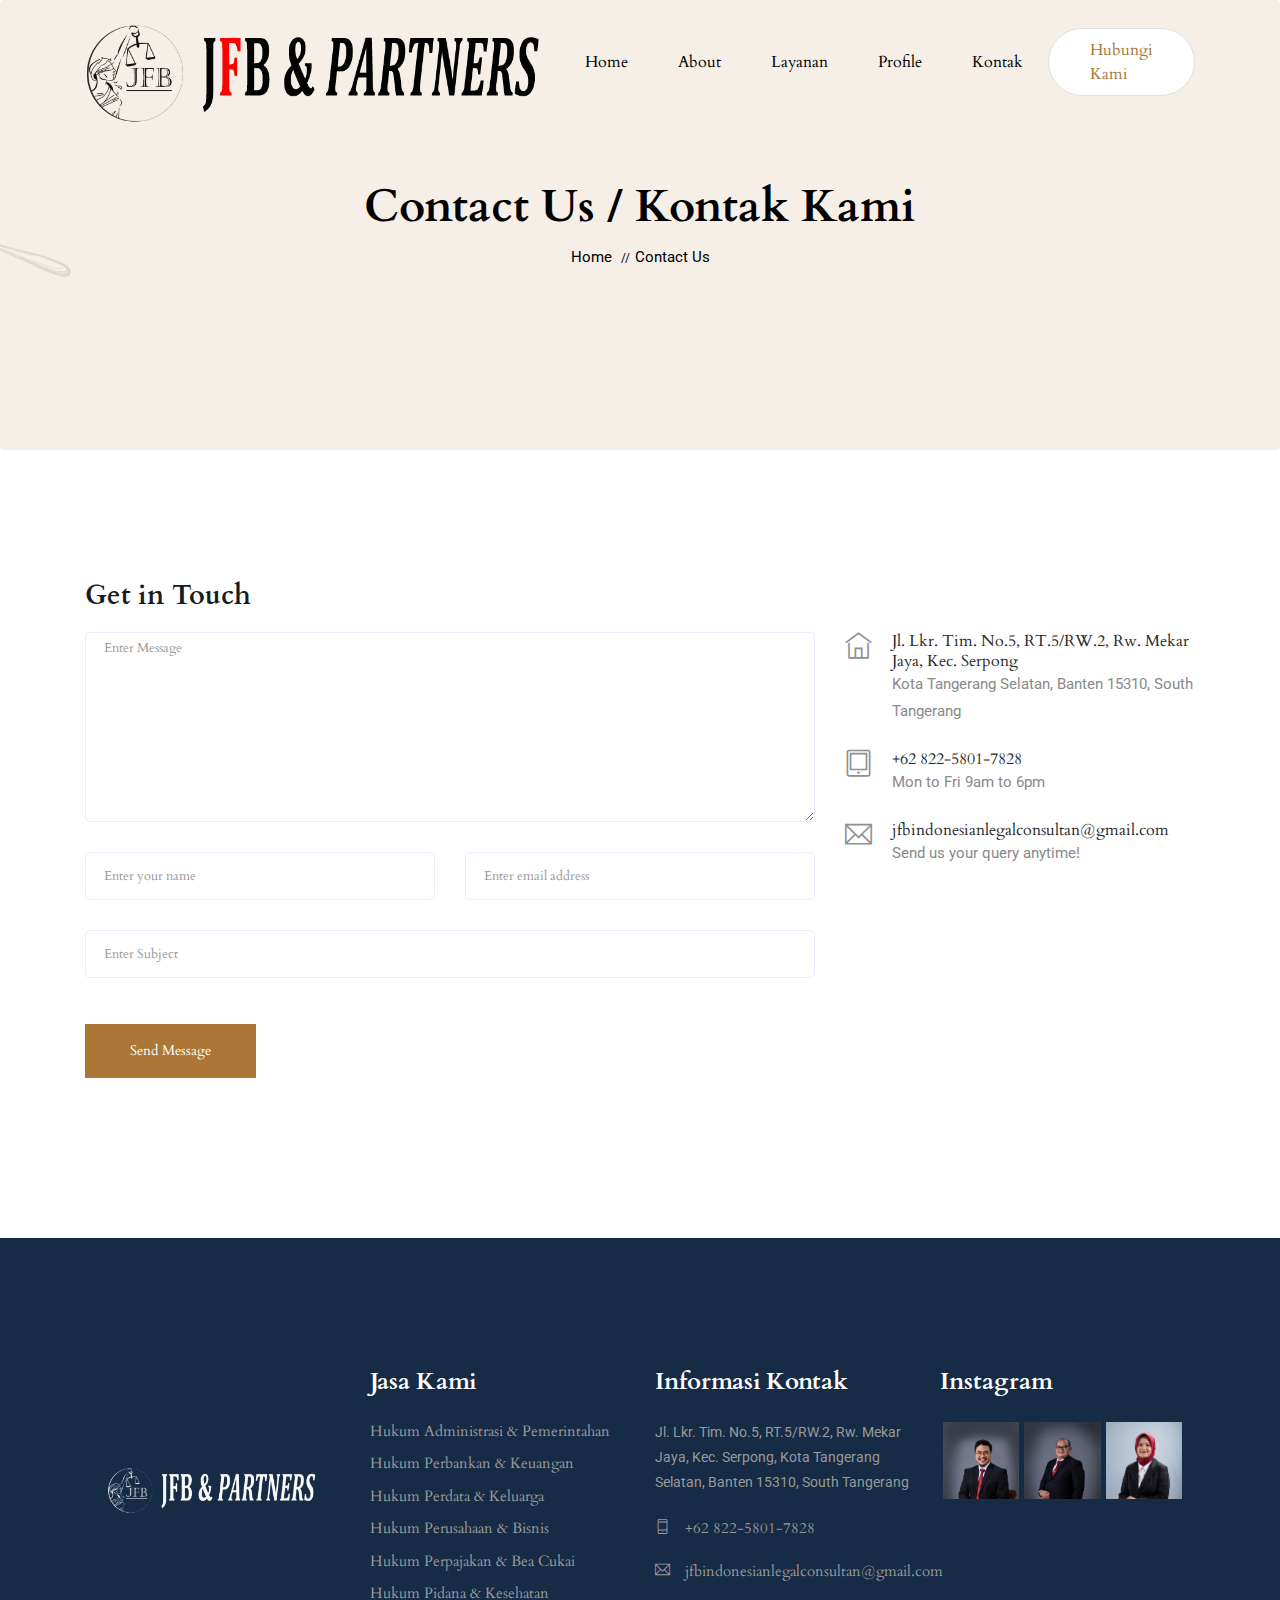
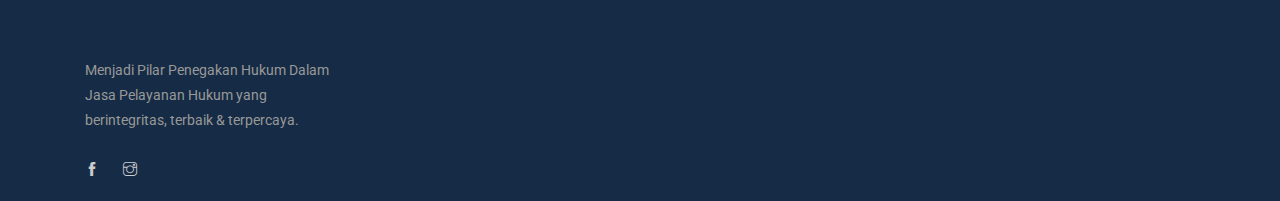
<file: contact.html>
<!doctype html>
<html lang="en">

<head>
  <!-- Required meta tags -->
  <meta charset="utf-8">
  <meta name="viewport" content="width=device-width, initial-scale=1, shrink-to-fit=no">
  <title>Kontak | JFB Partners</title>
  <link rel="icon" href="img/favicon.png">
  <!-- Bootstrap CSS -->
  <link rel="stylesheet" href="css/bootstrap.min.css">
  <!-- animate CSS -->
  <link rel="stylesheet" href="css/animate.css">
  <!-- owl carousel CSS -->
  <link rel="stylesheet" href="css/owl.carousel.min.css">
  <!-- themify CSS -->
  <link rel="stylesheet" href="css/themify-icons.css">
  <!-- flaticon CSS -->
  <link rel="stylesheet" href="css/flaticon.css">
  <!-- font awesome CSS -->
  <link rel="stylesheet" href="css/magnific-popup.css">
  <!-- swiper CSS -->
  <link rel="stylesheet" href="css/slick.css">
  <link rel="stylesheet" href="css/gijgo.min.css">
  <link rel="stylesheet" href="css/nice-select.css">
  <link rel="stylesheet" href="css/all.css">
  <!-- style CSS -->
  <link rel="stylesheet" href="css/style.css">
</head>

<body>
  <!--::header part start::-->
  <header class="main_menu home_menu">
    <div class="container">
        <div class="row align-items-center">
            <div class="col-lg-12">
                <nav class="navbar navbar-expand-lg navbar-light">
                    <a class="navbar-brand" href="index.html"> <img src="img/logo.png" alt="logo"> </a>
                    <button class="navbar-toggler" type="button" data-toggle="collapse"
                        data-target="#navbarSupportedContent" aria-controls="navbarSupportedContent"
                        aria-expanded="false" aria-label="Toggle navigation">
                        <span class="menu_icon"></span>
                    </button>

                    <div class="collapse navbar-collapse main-menu-item" id="navbarSupportedContent">
                        <ul class="navbar-nav">
                            <li class="nav-item">
                                <a class="nav-link" href="index.html">Home</a>
                            </li>
                            <li class="nav-item">
                                <a class="nav-link" href="about.html">About</a>
                            </li>
                            <li class="nav-item">
                                <a class="nav-link" href="service.html">Layanan</a>
                            </li>
                            <li class="nav-item">
                                <a class="nav-link" href="attorneys.html">Profile</a>
                            </li>
                            <li class="nav-item">
                                <a class="nav-link" href="contact.html">Kontak</a>
                            </li>
                        </ul>
                    </div>
                    <a href="https://wa.me/082258017828" class="d-none d-sm-block menu_btn">Hubungi Kami</a>
                </nav>
            </div>
        </div>
    </div>
</header>
  <!-- Header part end-->


  <!-- breadcrumb start-->
  <section class="breadcrumb breadcrumb_bg">
    <div class="container">
      <div class="row">
        <div class="col-lg-12">
          <div class="breadcrumb_iner text-center">
            <div class="breadcrumb_iner_item">
              <h2>Contact Us / Kontak Kami</h2>
              <p>home <span>//</span>Contact Us</p>
            </div>
          </div>
        </div>
      </div>
    </div>
  </section>
  <!-- breadcrumb start-->

  <!-- ================ contact section start ================= -->
  <section class="contact-section section_padding">
    <div class="container">
      <!-- <div class="d-none d-sm-block mb-5 pb-4">
        <div id="map" style="height: 480px;"></div>
        <script>
          function initMap() {
            var uluru = {
              lat: -25.363,
              lng: 131.044
            };
            var grayStyles = [{
                featureType: "all",
                stylers: [{
                    saturation: -90
                  },
                  {
                    lightness: 50
                  }
                ]
              },
              {
                elementType: 'labels.text.fill',
                stylers: [{
                  color: '#ccdee9'
                }]
              }
            ];
            var map = new google.maps.Map(document.getElementById('map'), {
              center: {
                lat: -31.197,
                lng: 150.744
              },
              zoom: 9,
              styles: grayStyles,
              scrollwheel: false
            });
          }
        </script>
        <script
          src="https://maps.googleapis.com/maps/api/js?key=AIzaSyDpfS1oRGreGSBU5HHjMmQ3o5NLw7VdJ6I&callback=initMap">
        </script>

      </div> -->


      <div class="row">
        <div class="col-12">
          <h2 class="contact-title">Get in Touch</h2>
        </div>
        <div class="col-lg-8">
          <form class="form-contact contact_form" action="contact_process.php" method="post" id="contactForm"
            novalidate="novalidate">
            <div class="row">
              <div class="col-12">
                <div class="form-group">

                  <textarea class="form-control w-100" name="message" id="message" cols="30" rows="9"
                    onfocus="this.placeholder = ''" onblur="this.placeholder = 'Enter Message'"
                    placeholder='Enter Message'></textarea>
                </div>
              </div>
              <div class="col-sm-6">
                <div class="form-group">
                  <input class="form-control" name="name" id="name" type="text" onfocus="this.placeholder = ''"
                    onblur="this.placeholder = 'Enter your name'" placeholder='Enter your name'>
                </div>
              </div>
              <div class="col-sm-6">
                <div class="form-group">
                  <input class="form-control" name="email" id="email" type="email" onfocus="this.placeholder = ''"
                    onblur="this.placeholder = 'Enter email address'" placeholder='Enter email address'>
                </div>
              </div>
              <div class="col-12">
                <div class="form-group">
                  <input class="form-control" name="subject" id="subject" type="text" onfocus="this.placeholder = ''"
                    onblur="this.placeholder = 'Enter Subject'" placeholder='Enter Subject'>
                </div>
              </div>
            </div>
            <div class="form-group mt-3">
              <button type="submit" class="button button-contactForm btn_4">Send Message</button>
            </div>
          </form>
        </div>
        <div class="col-lg-4">
          <div class="media contact-info">
            <span class="contact-info__icon"><i class="ti-home"></i></span>
            <div class="media-body">
              <h3>Jl. Lkr. Tim. No.5, RT.5/RW.2, Rw. Mekar Jaya, Kec. Serpong</h3>
              <p>Kota Tangerang Selatan, Banten 15310, South Tangerang</p>
            </div>
          </div>
          <div class="media contact-info">
            <span class="contact-info__icon"><i class="ti-tablet"></i></span>
            <div class="media-body">
              <h3>+62 822-5801-7828</h3>
              <p>Mon to Fri 9am to 6pm</p>
            </div>
          </div>
          <div class="media contact-info">
            <span class="contact-info__icon"><i class="ti-email"></i></span>
            <div class="media-body">
              <h3>jfbindonesianlegalconsultan@gmail.com</h3>
              <p>Send us your query anytime!</p>
            </div>
          </div>
        </div>
      </div>
    </div>
  </section>
  <!-- ================ contact section end ================= -->
    
 <!-- footer part start-->
 <footer class="footer-area">
  <div class="container">
      <div class="row justify-content-between">
          <div class="col-sm-6 col-xl-3">
              <div class="single-footer-widget footer_1">
                  <a href="index.html"> <img src="img/footer-logo.png" alt=""> </a>
                  <p>Menjadi Pilar Penegakan Hukum Dalam Jasa Pelayanan Hukum
                      yang berintegritas, terbaik & terpercaya. </p>
                  <div class="social_icon">
                      <a href="https://www.facebook.com/profile.php?id=61557445001804"> <i class="ti-facebook"></i> </a>
                      <a href="https://www.instagram.com/jfb_legalconsultant"> <i class="ti-instagram"></i> </a>
                  </div>
              </div>
          </div>
          <div class="col-sm-6 col-xl-3">
              <div class="single-footer-widget">
                  <h4>Jasa Kami</h4>
                  <ul>
                      <li><a href="#">Hukum Administrasi & Pemerintahan</a></li>
                      <li><a href="#">Hukum Perbankan & Keuangan</a></li>
                      <li><a href="#">Hukum Perdata & Keluarga</a></li>
                      <li><a href="#">Hukum Perusahaan & Bisnis</a></li>
                      <li><a href="#">Hukum Perpajakan & Bea Cukai</a></li>
                      <li><a href="#">Hukum Pidana & Kesehatan</a></li>
                  </ul>

              </div>
          </div>
          <div class="col-sm-6 col-xl-3">
              <div class="single-footer-widget footer_icon">
                  <h4>Informasi Kontak</h4>
                  <p>Jl. Lkr. Tim. No.5, RT.5/RW.2, Rw. Mekar Jaya, Kec. Serpong, Kota Tangerang Selatan, Banten 15310, South Tangerang</p>
                  <ul>
                      <li><a href="https://wa.me/082258017828"><i class="ti-mobile"></i>+62 822-5801-7828</a></li>
                      <li><a href="#"><i class="ti-email"></i>jfbindonesianlegalconsultan@gmail.com</a></li>
                      <!-- <li><a href="#"><i class="ti-world"></i> ariclawyerfirm.com</a></li> -->
                  </ul>
              </div>
          </div>
          <div class="col-sm-6 col-xl-3">
              <div class="single-footer-widget footer_3">
                  <h4>Instagram</h4>
                  <div class="footer_img">
                      <div class="single_footer_img">
                          <img src="img/footer_img/footer_img_1.png" alt="">
                          <a href="#"><i class="ti-instagram"></i></a>
                      </div>
                      <div class="single_footer_img">
                          <img src="img/footer_img/footer_img_2.png" alt="">
                          <a href="#"><i class="ti-instagram"></i></a>
                      </div>
                      <div class="single_footer_img">
                          <img src="img/footer_img/footer_img_3.png" alt="">
                          <a href="#"><i class="ti-instagram"></i></a>
                      </div>
                      <!-- <div class="single_footer_img">
                          <img src="img/footer_img/footer_img_4.png" alt="">
                          <a href="#"><i class="ti-instagram"></i></a>
                      </div>
                      <div class="single_footer_img">
                          <img src="img/footer_img/footer_img_5.png" alt="">
                          <a href="#"><i class="ti-instagram"></i></a>
                      </div>
                      <div class="single_footer_img">
                          <img src="img/footer_img/footer_img_6.png" alt="">
                          <a href="#"><i class="ti-instagram"></i></a>
                      </div> -->
                  </div>
              </div>
          </div>
      </div>

  </div>
  <!-- <div class="container-fluid">
      <div class="row">
          <div class="col-lg-12">
              <div class="copyright_part_text text-center">
                  <div class="container">
                      <div class="row">
                          <div class="col-lg-8 col-md-12">
                              <p class="text-center text-md-end text-xl-start"> 
          All Rights Reserved
        </p>
                          </div>
                          <div class="col-lg-4 col-md-12">
                              <div class="footer_menu">
                                  <ul>
                                      <li><a href="#">Home</a></li>
                                      <li><a href="#">Services</a></li>
                                      <li><a href="#">Careers</a></li>
                                      <li><a href="#">Faq</a></li>
                                  </ul>
                              </div>
                          </div>
                      </div>
                  </div>
              </div>
          </div>
      </div>
  </div> -->
</footer>
<!-- footer part end-->

<!-- jquery plugins here-->
<script src="js/jquery-1.12.1.min.js"></script>
<!-- popper js -->
<script src="js/popper.min.js"></script>
<!-- bootstrap js -->
<script src="js/bootstrap.min.js"></script>
<!-- easing js -->
<script src="js/jquery.magnific-popup.js"></script>
<!-- swiper js -->
<script src="js/swiper.min.js"></script>
<!-- swiper js -->
<script src="js/masonry.pkgd.js"></script>
<!-- particles js -->
<script src="js/owl.carousel.min.js"></script>
<!-- swiper js -->
<script src="js/slick.min.js"></script>
<script src="js/gijgo.min.js"></script>
<script src="js/jquery.nice-select.min.js"></script>
<!-- custom js -->
<script src="js/custom.js"></script>

<!--Start of Tawk.to Script-->
<script type="text/javascript">
  var Tawk_API=Tawk_API||{}, Tawk_LoadStart=new Date();
  (function(){
  var s1=document.createElement("script"),s0=document.getElementsByTagName("script")[0];
  s1.async=true;
  s1.src='https://embed.tawk.to/66f27182e5982d6c7bb370de/1i8hgmrbj';
  s1.charset='UTF-8';
  s1.setAttribute('crossorigin','*');
  s0.parentNode.insertBefore(s1,s0);
  })();
  </script>
  <!--End of Tawk.to Script-->
</body>

</html>
</file>
<file: css/themify-icons.css>
@font-face {
	font-family: 'themify';
	src:url('../fonts/themify.eot?-fvbane');
	src:url('../fonts/themify.eot?#iefix-fvbane') format('embedded-opentype'),
		url('../fonts/themify.woff?-fvbane') format('woff'),
		url('../fonts/themify.ttf?-fvbane') format('truetype'),
		url('../fonts/themify.svg?-fvbane#themify') format('svg');
	font-weight: normal;
	font-style: normal;
}

[class^="ti-"], [class*=" ti-"] {
	font-family: 'themify';
	speak: none;
	font-style: normal;
	font-weight: normal;
	font-variant: normal;
	text-transform: none;
	line-height: 1;

	/* Better Font Rendering =========== */
	-webkit-font-smoothing: antialiased;
	-moz-osx-font-smoothing: grayscale;
}

.ti-wand:before {
	content: "\e600";
}
.ti-volume:before {
	content: "\e601";
}
.ti-user:before {
	content: "\e602";
}
.ti-unlock:before {
	content: "\e603";
}
.ti-unlink:before {
	content: "\e604";
}
.ti-trash:before {
	content: "\e605";
}
.ti-thought:before {
	content: "\e606";
}
.ti-target:before {
	content: "\e607";
}
.ti-tag:before {
	content: "\e608";
}
.ti-tablet:before {
	content: "\e609";
}
.ti-star:before {
	content: "\e60a";
}
.ti-spray:before {
	content: "\e60b";
}
.ti-signal:before {
	content: "\e60c";
}
.ti-shopping-cart:before {
	content: "\e60d";
}
.ti-shopping-cart-full:before {
	content: "\e60e";
}
.ti-settings:before {
	content: "\e60f";
}
.ti-search:before {
	content: "\e610";
}
.ti-zoom-in:before {
	content: "\e611";
}
.ti-zoom-out:before {
	content: "\e612";
}
.ti-cut:before {
	content: "\e613";
}
.ti-ruler:before {
	content: "\e614";
}
.ti-ruler-pencil:before {
	content: "\e615";
}
.ti-ruler-alt:before {
	content: "\e616";
}
.ti-bookmark:before {
	content: "\e617";
}
.ti-bookmark-alt:before {
	content: "\e618";
}
.ti-reload:before {
	content: "\e619";
}
.ti-plus:before {
	content: "\e61a";
}
.ti-pin:before {
	content: "\e61b";
}
.ti-pencil:before {
	content: "\e61c";
}
.ti-pencil-alt:before {
	content: "\e61d";
}
.ti-paint-roller:before {
	content: "\e61e";
}
.ti-paint-bucket:before {
	content: "\e61f";
}
.ti-na:before {
	content: "\e620";
}
.ti-mobile:before {
	content: "\e621";
}
.ti-minus:before {
	content: "\e622";
}
.ti-medall:before {
	content: "\e623";
}
.ti-medall-alt:before {
	content: "\e624";
}
.ti-marker:before {
	content: "\e625";
}
.ti-marker-alt:before {
	content: "\e626";
}
.ti-arrow-up:before {
	content: "\e627";
}
.ti-arrow-right:before {
	content: "\e628";
}
.ti-arrow-left:before {
	content: "\e629";
}
.ti-arrow-down:before {
	content: "\e62a";
}
.ti-lock:before {
	content: "\e62b";
}
.ti-location-arrow:before {
	content: "\e62c";
}
.ti-link:before {
	content: "\e62d";
}
.ti-layout:before {
	content: "\e62e";
}
.ti-layers:before {
	content: "\e62f";
}
.ti-layers-alt:before {
	content: "\e630";
}
.ti-key:before {
	content: "\e631";
}
.ti-import:before {
	content: "\e632";
}
.ti-image:before {
	content: "\e633";
}
.ti-heart:before {
	content: "\e634";
}
.ti-heart-broken:before {
	content: "\e635";
}
.ti-hand-stop:before {
	content: "\e636";
}
.ti-hand-open:before {
	content: "\e637";
}
.ti-hand-drag:before {
	content: "\e638";
}
.ti-folder:before {
	content: "\e639";
}
.ti-flag:before {
	content: "\e63a";
}
.ti-flag-alt:before {
	content: "\e63b";
}
.ti-flag-alt-2:before {
	content: "\e63c";
}
.ti-eye:before {
	content: "\e63d";
}
.ti-export:before {
	content: "\e63e";
}
.ti-exchange-vertical:before {
	content: "\e63f";
}
.ti-desktop:before {
	content: "\e640";
}
.ti-cup:before {
	content: "\e641";
}
.ti-crown:before {
	content: "\e642";
}
.ti-comments:before {
	content: "\e643";
}
.ti-comment:before {
	content: "\e644";
}
.ti-comment-alt:before {
	content: "\e645";
}
.ti-close:before {
	content: "\e646";
}
.ti-clip:before {
	content: "\e647";
}
.ti-angle-up:before {
	content: "\e648";
}
.ti-angle-right:before {
	content: "\e649";
}
.ti-angle-left:before {
	content: "\e64a";
}
.ti-angle-down:before {
	content: "\e64b";
}
.ti-check:before {
	content: "\e64c";
}
.ti-check-box:before {
	content: "\e64d";
}
.ti-camera:before {
	content: "\e64e";
}
.ti-announcement:before {
	content: "\e64f";
}
.ti-brush:before {
	content: "\e650";
}
.ti-briefcase:before {
	content: "\e651";
}
.ti-bolt:before {
	content: "\e652";
}
.ti-bolt-alt:before {
	content: "\e653";
}
.ti-blackboard:before {
	content: "\e654";
}
.ti-bag:before {
	content: "\e655";
}
.ti-move:before {
	content: "\e656";
}
.ti-arrows-vertical:before {
	content: "\e657";
}
.ti-arrows-horizontal:before {
	content: "\e658";
}
.ti-fullscreen:before {
	content: "\e659";
}
.ti-arrow-top-right:before {
	content: "\e65a";
}
.ti-arrow-top-left:before {
	content: "\e65b";
}
.ti-arrow-circle-up:before {
	content: "\e65c";
}
.ti-arrow-circle-right:before {
	content: "\e65d";
}
.ti-arrow-circle-left:before {
	content: "\e65e";
}
.ti-arrow-circle-down:before {
	content: "\e65f";
}
.ti-angle-double-up:before {
	content: "\e660";
}
.ti-angle-double-right:before {
	content: "\e661";
}
.ti-angle-double-left:before {
	content: "\e662";
}
.ti-angle-double-down:before {
	content: "\e663";
}
.ti-zip:before {
	content: "\e664";
}
.ti-world:before {
	content: "\e665";
}
.ti-wheelchair:before {
	content: "\e666";
}
.ti-view-list:before {
	content: "\e667";
}
.ti-view-list-alt:before {
	content: "\e668";
}
.ti-view-grid:before {
	content: "\e669";
}
.ti-uppercase:before {
	content: "\e66a";
}
.ti-upload:before {
	content: "\e66b";
}
.ti-underline:before {
	content: "\e66c";
}
.ti-truck:before {
	content: "\e66d";
}
.ti-timer:before {
	content: "\e66e";
}
.ti-ticket:before {
	content: "\e66f";
}
.ti-thumb-up:before {
	content: "\e670";
}
.ti-thumb-down:before {
	content: "\e671";
}
.ti-text:before {
	content: "\e672";
}
.ti-stats-up:before {
	content: "\e673";
}
.ti-stats-down:before {
	content: "\e674";
}
.ti-split-v:before {
	content: "\e675";
}
.ti-split-h:before {
	content: "\e676";
}
.ti-smallcap:before {
	content: "\e677";
}
.ti-shine:before {
	content: "\e678";
}
.ti-shift-right:before {
	content: "\e679";
}
.ti-shift-left:before {
	content: "\e67a";
}
.ti-shield:before {
	content: "\e67b";
}
.ti-notepad:before {
	content: "\e67c";
}
.ti-server:before {
	content: "\e67d";
}
.ti-quote-right:before {
	content: "\e67e";
}
.ti-quote-left:before {
	content: "\e67f";
}
.ti-pulse:before {
	content: "\e680";
}
.ti-printer:before {
	content: "\e681";
}
.ti-power-off:before {
	content: "\e682";
}
.ti-plug:before {
	content: "\e683";
}
.ti-pie-chart:before {
	content: "\e684";
}
.ti-paragraph:before {
	content: "\e685";
}
.ti-panel:before {
	content: "\e686";
}
.ti-package:before {
	content: "\e687";
}
.ti-music:before {
	content: "\e688";
}
.ti-music-alt:before {
	content: "\e689";
}
.ti-mouse:before {
	content: "\e68a";
}
.ti-mouse-alt:before {
	content: "\e68b";
}
.ti-money:before {
	content: "\e68c";
}
.ti-microphone:before {
	content: "\e68d";
}
.ti-menu:before {
	content: "\e68e";
}
.ti-menu-alt:before {
	content: "\e68f";
}
.ti-map:before {
	content: "\e690";
}
.ti-map-alt:before {
	content: "\e691";
}
.ti-loop:before {
	content: "\e692";
}
.ti-location-pin:before {
	content: "\e693";
}
.ti-list:before {
	content: "\e694";
}
.ti-light-bulb:before {
	content: "\e695";
}
.ti-Italic:before {
	content: "\e696";
}
.ti-info:before {
	content: "\e697";
}
.ti-infinite:before {
	content: "\e698";
}
.ti-id-badge:before {
	content: "\e699";
}
.ti-hummer:before {
	content: "\e69a";
}
.ti-home:before {
	content: "\e69b";
}
.ti-help:before {
	content: "\e69c";
}
.ti-headphone:before {
	content: "\e69d";
}
.ti-harddrives:before {
	content: "\e69e";
}
.ti-harddrive:before {
	content: "\e69f";
}
.ti-gift:before {
	content: "\e6a0";
}
.ti-game:before {
	content: "\e6a1";
}
.ti-filter:before {
	content: "\e6a2";
}
.ti-files:before {
	content: "\e6a3";
}
.ti-file:before {
	content: "\e6a4";
}
.ti-eraser:before {
	content: "\e6a5";
}
.ti-envelope:before {
	content: "\e6a6";
}
.ti-download:before {
	content: "\e6a7";
}
.ti-direction:before {
	content: "\e6a8";
}
.ti-direction-alt:before {
	content: "\e6a9";
}
.ti-dashboard:before {
	content: "\e6aa";
}
.ti-control-stop:before {
	content: "\e6ab";
}
.ti-control-shuffle:before {
	content: "\e6ac";
}
.ti-control-play:before {
	content: "\e6ad";
}
.ti-control-pause:before {
	content: "\e6ae";
}
.ti-control-forward:before {
	content: "\e6af";
}
.ti-control-backward:before {
	content: "\e6b0";
}
.ti-cloud:before {
	content: "\e6b1";
}
.ti-cloud-up:before {
	content: "\e6b2";
}
.ti-cloud-down:before {
	content: "\e6b3";
}
.ti-clipboard:before {
	content: "\e6b4";
}
.ti-car:before {
	content: "\e6b5";
}
.ti-calendar:before {
	content: "\e6b6";
}
.ti-book:before {
	content: "\e6b7";
}
.ti-bell:before {
	content: "\e6b8";
}
.ti-basketball:before {
	content: "\e6b9";
}
.ti-bar-chart:before {
	content: "\e6ba";
}
.ti-bar-chart-alt:before {
	content: "\e6bb";
}
.ti-back-right:before {
	content: "\e6bc";
}
.ti-back-left:before {
	content: "\e6bd";
}
.ti-arrows-corner:before {
	content: "\e6be";
}
.ti-archive:before {
	content: "\e6bf";
}
.ti-anchor:before {
	content: "\e6c0";
}
.ti-align-right:before {
	content: "\e6c1";
}
.ti-align-left:before {
	content: "\e6c2";
}
.ti-align-justify:before {
	content: "\e6c3";
}
.ti-align-center:before {
	content: "\e6c4";
}
.ti-alert:before {
	content: "\e6c5";
}
.ti-alarm-clock:before {
	content: "\e6c6";
}
.ti-agenda:before {
	content: "\e6c7";
}
.ti-write:before {
	content: "\e6c8";
}
.ti-window:before {
	content: "\e6c9";
}
.ti-widgetized:before {
	content: "\e6ca";
}
.ti-widget:before {
	content: "\e6cb";
}
.ti-widget-alt:before {
	content: "\e6cc";
}
.ti-wallet:before {
	content: "\e6cd";
}
.ti-video-clapper:before {
	content: "\e6ce";
}
.ti-video-camera:before {
	content: "\e6cf";
}
.ti-vector:before {
	content: "\e6d0";
}
.ti-themify-logo:before {
	content: "\e6d1";
}
.ti-themify-favicon:before {
	content: "\e6d2";
}
.ti-themify-favicon-alt:before {
	content: "\e6d3";
}
.ti-support:before {
	content: "\e6d4";
}
.ti-stamp:before {
	content: "\e6d5";
}
.ti-split-v-alt:before {
	content: "\e6d6";
}
.ti-slice:before {
	content: "\e6d7";
}
.ti-shortcode:before {
	content: "\e6d8";
}
.ti-shift-right-alt:before {
	content: "\e6d9";
}
.ti-shift-left-alt:before {
	content: "\e6da";
}
.ti-ruler-alt-2:before {
	content: "\e6db";
}
.ti-receipt:before {
	content: "\e6dc";
}
.ti-pin2:before {
	content: "\e6dd";
}
.ti-pin-alt:before {
	content: "\e6de";
}
.ti-pencil-alt2:before {
	content: "\e6df";
}
.ti-palette:before {
	content: "\e6e0";
}
.ti-more:before {
	content: "\e6e1";
}
.ti-more-alt:before {
	content: "\e6e2";
}
.ti-microphone-alt:before {
	content: "\e6e3";
}
.ti-magnet:before {
	content: "\e6e4";
}
.ti-line-double:before {
	content: "\e6e5";
}
.ti-line-dotted:before {
	content: "\e6e6";
}
.ti-line-dashed:before {
	content: "\e6e7";
}
.ti-layout-width-full:before {
	content: "\e6e8";
}
.ti-layout-width-default:before {
	content: "\e6e9";
}
.ti-layout-width-default-alt:before {
	content: "\e6ea";
}
.ti-layout-tab:before {
	content: "\e6eb";
}
.ti-layout-tab-window:before {
	content: "\e6ec";
}
.ti-layout-tab-v:before {
	content: "\e6ed";
}
.ti-layout-tab-min:before {
	content: "\e6ee";
}
.ti-layout-slider:before {
	content: "\e6ef";
}
.ti-layout-slider-alt:before {
	content: "\e6f0";
}
.ti-layout-sidebar-right:before {
	content: "\e6f1";
}
.ti-layout-sidebar-none:before {
	content: "\e6f2";
}
.ti-layout-sidebar-left:before {
	content: "\e6f3";
}
.ti-layout-placeholder:before {
	content: "\e6f4";
}
.ti-layout-menu:before {
	content: "\e6f5";
}
.ti-layout-menu-v:before {
	content: "\e6f6";
}
.ti-layout-menu-separated:before {
	content: "\e6f7";
}
.ti-layout-menu-full:before {
	content: "\e6f8";
}
.ti-layout-media-right-alt:before {
	content: "\e6f9";
}
.ti-layout-media-right:before {
	content: "\e6fa";
}
.ti-layout-media-overlay:before {
	content: "\e6fb";
}
.ti-layout-media-overlay-alt:before {
	content: "\e6fc";
}
.ti-layout-media-overlay-alt-2:before {
	content: "\e6fd";
}
.ti-layout-media-left-alt:before {
	content: "\e6fe";
}
.ti-layout-media-left:before {
	content: "\e6ff";
}
.ti-layout-media-center-alt:before {
	content: "\e700";
}
.ti-layout-media-center:before {
	content: "\e701";
}
.ti-layout-list-thumb:before {
	content: "\e702";
}
.ti-layout-list-thumb-alt:before {
	content: "\e703";
}
.ti-layout-list-post:before {
	content: "\e704";
}
.ti-layout-list-large-image:before {
	content: "\e705";
}
.ti-layout-line-solid:before {
	content: "\e706";
}
.ti-layout-grid4:before {
	content: "\e707";
}
.ti-layout-grid3:before {
	content: "\e708";
}
.ti-layout-grid2:before {
	content: "\e709";
}
.ti-layout-grid2-thumb:before {
	content: "\e70a";
}
.ti-layout-cta-right:before {
	content: "\e70b";
}
.ti-layout-cta-left:before {
	content: "\e70c";
}
.ti-layout-cta-center:before {
	content: "\e70d";
}
.ti-layout-cta-btn-right:before {
	content: "\e70e";
}
.ti-layout-cta-btn-left:before {
	content: "\e70f";
}
.ti-layout-column4:before {
	content: "\e710";
}
.ti-layout-column3:before {
	content: "\e711";
}
.ti-layout-column2:before {
	content: "\e712";
}
.ti-layout-accordion-separated:before {
	content: "\e713";
}
.ti-layout-accordion-merged:before {
	content: "\e714";
}
.ti-layout-accordion-list:before {
	content: "\e715";
}
.ti-ink-pen:before {
	content: "\e716";
}
.ti-info-alt:before {
	content: "\e717";
}
.ti-help-alt:before {
	content: "\e718";
}
.ti-headphone-alt:before {
	content: "\e719";
}
.ti-hand-point-up:before {
	content: "\e71a";
}
.ti-hand-point-right:before {
	content: "\e71b";
}
.ti-hand-point-left:before {
	content: "\e71c";
}
.ti-hand-point-down:before {
	content: "\e71d";
}
.ti-gallery:before {
	content: "\e71e";
}
.ti-face-smile:before {
	content: "\e71f";
}
.ti-face-sad:before {
	content: "\e720";
}
.ti-credit-card:before {
	content: "\e721";
}
.ti-control-skip-forward:before {
	content: "\e722";
}
.ti-control-skip-backward:before {
	content: "\e723";
}
.ti-control-record:before {
	content: "\e724";
}
.ti-control-eject:before {
	content: "\e725";
}
.ti-comments-smiley:before {
	content: "\e726";
}
.ti-brush-alt:before {
	content: "\e727";
}
.ti-youtube:before {
	content: "\e728";
}
.ti-vimeo:before {
	content: "\e729";
}
.ti-twitter:before {
	content: "\e72a";
}
.ti-time:before {
	content: "\e72b";
}
.ti-tumblr:before {
	content: "\e72c";
}
.ti-skype:before {
	content: "\e72d";
}
.ti-share:before {
	content: "\e72e";
}
.ti-share-alt:before {
	content: "\e72f";
}
.ti-rocket:before {
	content: "\e730";
}
.ti-pinterest:before {
	content: "\e731";
}
.ti-new-window:before {
	content: "\e732";
}
.ti-microsoft:before {
	content: "\e733";
}
.ti-list-ol:before {
	content: "\e734";
}
.ti-linkedin:before {
	content: "\e735";
}
.ti-layout-sidebar-2:before {
	content: "\e736";
}
.ti-layout-grid4-alt:before {
	content: "\e737";
}
.ti-layout-grid3-alt:before {
	content: "\e738";
}
.ti-layout-grid2-alt:before {
	content: "\e739";
}
.ti-layout-column4-alt:before {
	content: "\e73a";
}
.ti-layout-column3-alt:before {
	content: "\e73b";
}
.ti-layout-column2-alt:before {
	content: "\e73c";
}
.ti-instagram:before {
	content: "\e73d";
}
.ti-google:before {
	content: "\e73e";
}
.ti-github:before {
	content: "\e73f";
}
.ti-flickr:before {
	content: "\e740";
}
.ti-facebook:before {
	content: "\e741";
}
.ti-dropbox:before {
	content: "\e742";
}
.ti-dribbble:before {
	content: "\e743";
}
.ti-apple:before {
	content: "\e744";
}
.ti-android:before {
	content: "\e745";
}
.ti-save:before {
	content: "\e746";
}
.ti-save-alt:before {
	content: "\e747";
}
.ti-yahoo:before {
	content: "\e748";
}
.ti-wordpress:before {
	content: "\e749";
}
.ti-vimeo-alt:before {
	content: "\e74a";
}
.ti-twitter-alt:before {
	content: "\e74b";
}
.ti-tumblr-alt:before {
	content: "\e74c";
}
.ti-trello:before {
	content: "\e74d";
}
.ti-stack-overflow:before {
	content: "\e74e";
}
.ti-soundcloud:before {
	content: "\e74f";
}
.ti-sharethis:before {
	content: "\e750";
}
.ti-sharethis-alt:before {
	content: "\e751";
}
.ti-reddit:before {
	content: "\e752";
}
.ti-pinterest-alt:before {
	content: "\e753";
}
.ti-microsoft-alt:before {
	content: "\e754";
}
.ti-linux:before {
	content: "\e755";
}
.ti-jsfiddle:before {
	content: "\e756";
}
.ti-joomla:before {
	content: "\e757";
}
.ti-html5:before {
	content: "\e758";
}
.ti-flickr-alt:before {
	content: "\e759";
}
.ti-email:before {
	content: "\e75a";
}
.ti-drupal:before {
	content: "\e75b";
}
.ti-dropbox-alt:before {
	content: "\e75c";
}
.ti-css3:before {
	content: "\e75d";
}
.ti-rss:before {
	content: "\e75e";
}
.ti-rss-alt:before {
	content: "\e75f";
}
</file>
<file: css/flaticon.css>
/*
  	Flaticon icon font: Flaticon
  	Creation date: 09/05/2019 07:22
  	*/

@font-face {
  font-family: "Flaticon";
  src: url("../fonts/Flaticon.eot");
  src: url("../fonts/Flaticon.eot?#iefix") format("embedded-opentype"),
       url("../fonts/Flaticon.woff2") format("woff2"),
       url("../fonts/Flaticon.woff") format("woff"),
       url("../fonts/Flaticon.ttf") format("truetype"),
       url("../fonts/Flaticon.svg#Flaticon") format("svg");
  font-weight: normal;
  font-style: normal;
}

@media screen and (-webkit-min-device-pixel-ratio:0) {
  @font-face {
    font-family: "Flaticon";
    src: url("./Flaticon.svg#Flaticon") format("svg");
  }
}

[class^="flaticon-"]:before, [class*=" flaticon-"]:before,
[class^="flaticon-"]:after, [class*=" flaticon-"]:after {   
  font-family: Flaticon;
        
font-style: normal;
}

.flaticon-law:before { content: "\f100"; }
.flaticon-scale:before { content: "\f101"; }
.flaticon-siren:before { content: "\f102"; }
.flaticon-policeman:before { content: "\f103"; }
</file>
<file: css/nice-select.css>
.nice-select {
  -webkit-tap-highlight-color: transparent;
  background-color: #fff;
  border-radius: 5px;
  border: solid 1px #e8e8e8;
  box-sizing: border-box;
  clear: both;
  cursor: pointer;
  display: block;
  float: left;
  font-family: inherit;
  font-size: 14px;
  font-weight: normal;
  height: 42px;
  line-height: 40px;
  outline: none;
  padding-left: 18px;
  padding-right: 30px;
  position: relative;
  text-align: left !important;
  -webkit-transition: all 0.2s ease-in-out;
  transition: all 0.2s ease-in-out;
  -webkit-user-select: none;
     -moz-user-select: none;
      -ms-user-select: none;
          user-select: none;
  white-space: nowrap;
  width: auto; }
  .nice-select:hover {
    border-color: #dbdbdb; }
  .nice-select:active, .nice-select.open, .nice-select:focus {
    border-color: #999; }
  .nice-select:after {
    border-bottom: 2px solid #999;
    border-right: 2px solid #999;
    content: '';
    display: block;
    height: 10px;
    margin-top: -4px;
    pointer-events: none;
    position: absolute;
    right: 12px;
    top: 50%;
    -webkit-transform-origin: 66% 66%;
        -ms-transform-origin: 66% 66%;
            transform-origin: 66% 66%;
    -webkit-transform: rotate(45deg);
        -ms-transform: rotate(45deg);
            transform: rotate(45deg);
    -webkit-transition: all 0.15s ease-in-out;
    transition: all 0.15s ease-in-out;
    width: 10px; }
  .nice-select.open:after {
    -webkit-transform: rotate(-135deg);
        -ms-transform: rotate(-135deg);
            transform: rotate(-135deg); }
  .nice-select.open .list {
    opacity: 1;
    pointer-events: auto;
    -webkit-transform: scale(1) translateY(0);
        -ms-transform: scale(1) translateY(0);
            transform: scale(1) translateY(0); }
  .nice-select.disabled {
    border-color: #ededed;
    color: #999;
    pointer-events: none; }
    .nice-select.disabled:after {
      border-color: #cccccc; }
  .nice-select.wide {
    width: 100%; }
    .nice-select.wide .list {
      left: 0 !important;
      right: 0 !important; }
  .nice-select.right {
    float: right; }
    .nice-select.right .list {
      left: auto;
      right: 0; }
  .nice-select.small {
    font-size: 12px;
    height: 36px;
    line-height: 34px; }
    .nice-select.small:after {
      height: 4px;
      width: 4px; }
    .nice-select.small .option {
      line-height: 34px;
      min-height: 34px; }
  .nice-select .list {
    background-color: #fff;
    border-radius: 5px;
    box-shadow: 0 0 0 1px rgba(68, 68, 68, 0.11);
    box-sizing: border-box;
    margin-top: 4px;
    opacity: 0;
    overflow: hidden;
    padding: 0;
    pointer-events: none;
    position: absolute;
    top: 100%;
    left: 0;
    -webkit-transform-origin: 50% 0;
        -ms-transform-origin: 50% 0;
            transform-origin: 50% 0;
    -webkit-transform: scale(0.75) translateY(-21px);
        -ms-transform: scale(0.75) translateY(-21px);
            transform: scale(0.75) translateY(-21px);
    -webkit-transition: all 0.2s cubic-bezier(0.5, 0, 0, 1.25), opacity 0.15s ease-out;
    transition: all 0.2s cubic-bezier(0.5, 0, 0, 1.25), opacity 0.15s ease-out;
    z-index: 9; }
    .nice-select .list:hover .option:not(:hover) {
      background-color: transparent !important; }
  .nice-select .option {
    cursor: pointer;
    font-weight: 400;
    line-height: 40px;
    list-style: none;
    min-height: 40px;
    outline: none;
    padding-left: 18px;
    padding-right: 29px;
    text-align: left;
    -webkit-transition: all 0.2s;
    transition: all 0.2s; }
    .nice-select .option:hover, .nice-select .option.focus, .nice-select .option.selected.focus {
      background-color: #f6f6f6; }
    .nice-select .option.selected {
      font-weight: bold; }
    .nice-select .option.disabled {
      background-color: transparent;
      color: #999;
      cursor: default; }

.no-csspointerevents .nice-select .list {
  display: none; }

.no-csspointerevents .nice-select.open .list {
  display: block; }
</file>
<file: css/style.css>
/**************** extend css start ****************/
@import url("https://fonts.googleapis.com/css?family=Cardo|Roboto:400,400i|Rufina");
/* line 6, ../../01 cl html template/New folder/May 2019/174 Ariclaw Lawyer/Ariclaw Lawyer Html/sass/_extends.scss */
.btn_1 {
  background-image: linear-gradient(to left, #ab7636 0%, #d7af7e 49%, #ab7636 100%);
}

/**************** extend css start ****************/
/**************** common css start ****************/
/* line 3, ../../01 cl html template/New folder/May 2019/174 Ariclaw Lawyer/Ariclaw Lawyer Html/sass/_common.scss */
body {
  font-family: "Cardo", serif;
  padding: 0;
  margin: 0;
  font-size: 14px;
}

/* line 9, ../../01 cl html template/New folder/May 2019/174 Ariclaw Lawyer/Ariclaw Lawyer Html/sass/_common.scss */
.message_submit_form:focus {
  outline: none;
}

/* line 12, ../../01 cl html template/New folder/May 2019/174 Ariclaw Lawyer/Ariclaw Lawyer Html/sass/_common.scss */
input:hover, input:focus {
  outline: none !important;
  box-shadow: 0px 0px 0px 0px transparent !important;
}

/* line 16, ../../01 cl html template/New folder/May 2019/174 Ariclaw Lawyer/Ariclaw Lawyer Html/sass/_common.scss */
.form-control:focus {
  box-shadow: 0 0 0 0rem transparent !important;
}

/* line 19, ../../01 cl html template/New folder/May 2019/174 Ariclaw Lawyer/Ariclaw Lawyer Html/sass/_common.scss */
.gray_bg {
  background-color: #f3f1ef;
}

/* line 22, ../../01 cl html template/New folder/May 2019/174 Ariclaw Lawyer/Ariclaw Lawyer Html/sass/_common.scss */
.section_bg {
  background-color: #f3f1ef;
}

/* line 25, ../../01 cl html template/New folder/May 2019/174 Ariclaw Lawyer/Ariclaw Lawyer Html/sass/_common.scss */
.form-row > .col, .form-row > [class*=col-] {
  padding-right: 10px;
  padding-left: 10px;
}

/* line 29, ../../01 cl html template/New folder/May 2019/174 Ariclaw Lawyer/Ariclaw Lawyer Html/sass/_common.scss */
.section_padding {
  padding: 130px 0px;
}

@media only screen and (min-width: 991px) and (max-width: 1200px) {
  /* line 29, ../../01 cl html template/New folder/May 2019/174 Ariclaw Lawyer/Ariclaw Lawyer Html/sass/_common.scss */
  .section_padding {
    padding: 80px 0px;
  }
}

@media only screen and (min-width: 768px) and (max-width: 991px) {
  /* line 29, ../../01 cl html template/New folder/May 2019/174 Ariclaw Lawyer/Ariclaw Lawyer Html/sass/_common.scss */
  .section_padding {
    padding: 70px 0px;
  }
}

@media (max-width: 575px) {
  /* line 29, ../../01 cl html template/New folder/May 2019/174 Ariclaw Lawyer/Ariclaw Lawyer Html/sass/_common.scss */
  .section_padding {
    padding: 70px 0px;
  }
}

@media only screen and (min-width: 576px) and (max-width: 767px) {
  /* line 29, ../../01 cl html template/New folder/May 2019/174 Ariclaw Lawyer/Ariclaw Lawyer Html/sass/_common.scss */
  .section_padding {
    padding: 70px 0px;
  }
}

/* line 44, ../../01 cl html template/New folder/May 2019/174 Ariclaw Lawyer/Ariclaw Lawyer Html/sass/_common.scss */
.single_padding_top {
  padding-top: 140px !important;
}

@media only screen and (min-width: 991px) and (max-width: 1200px) {
  /* line 44, ../../01 cl html template/New folder/May 2019/174 Ariclaw Lawyer/Ariclaw Lawyer Html/sass/_common.scss */
  .single_padding_top {
    padding-top: 70px !important;
  }
}

@media only screen and (min-width: 768px) and (max-width: 991px) {
  /* line 44, ../../01 cl html template/New folder/May 2019/174 Ariclaw Lawyer/Ariclaw Lawyer Html/sass/_common.scss */
  .single_padding_top {
    padding-top: 70px !important;
  }
}

@media (max-width: 575px) {
  /* line 44, ../../01 cl html template/New folder/May 2019/174 Ariclaw Lawyer/Ariclaw Lawyer Html/sass/_common.scss */
  .single_padding_top {
    padding-top: 70px !important;
  }
}

@media only screen and (min-width: 576px) and (max-width: 767px) {
  /* line 44, ../../01 cl html template/New folder/May 2019/174 Ariclaw Lawyer/Ariclaw Lawyer Html/sass/_common.scss */
  .single_padding_top {
    padding-top: 80px !important;
  }
}

/* line 59, ../../01 cl html template/New folder/May 2019/174 Ariclaw Lawyer/Ariclaw Lawyer Html/sass/_common.scss */
.padding_top {
  padding-top: 140px;
}

@media only screen and (min-width: 991px) and (max-width: 1200px) {
  /* line 59, ../../01 cl html template/New folder/May 2019/174 Ariclaw Lawyer/Ariclaw Lawyer Html/sass/_common.scss */
  .padding_top {
    padding-top: 80px;
  }
}

@media only screen and (min-width: 768px) and (max-width: 991px) {
  /* line 59, ../../01 cl html template/New folder/May 2019/174 Ariclaw Lawyer/Ariclaw Lawyer Html/sass/_common.scss */
  .padding_top {
    padding-top: 70px;
  }
}

@media (max-width: 575px) {
  /* line 59, ../../01 cl html template/New folder/May 2019/174 Ariclaw Lawyer/Ariclaw Lawyer Html/sass/_common.scss */
  .padding_top {
    padding-top: 70px;
  }
}

@media only screen and (min-width: 576px) and (max-width: 767px) {
  /* line 59, ../../01 cl html template/New folder/May 2019/174 Ariclaw Lawyer/Ariclaw Lawyer Html/sass/_common.scss */
  .padding_top {
    padding-top: 70px;
  }
}

/* line 74, ../../01 cl html template/New folder/May 2019/174 Ariclaw Lawyer/Ariclaw Lawyer Html/sass/_common.scss */
a {
  text-decoration: none;
  -webkit-transition: 0.5s;
  transition: 0.5s;
}

/* line 77, ../../01 cl html template/New folder/May 2019/174 Ariclaw Lawyer/Ariclaw Lawyer Html/sass/_common.scss */
a:hover {
  text-decoration: none;
  -webkit-transition: 0.5s;
  transition: 0.5s;
}

/* line 84, ../../01 cl html template/New folder/May 2019/174 Ariclaw Lawyer/Ariclaw Lawyer Html/sass/_common.scss */
h1, h2, h3, h4, h5, h6 {
  color: #161d22;
  font-family: "Cardo", serif;
}

/* line 88, ../../01 cl html template/New folder/May 2019/174 Ariclaw Lawyer/Ariclaw Lawyer Html/sass/_common.scss */
p {
  font-family: "Roboto", sans-serif;
  line-height: 1.8;
  font-size: 15px;
  margin-bottom: 0px;
  color: #777777;
}

/* line 96, ../../01 cl html template/New folder/May 2019/174 Ariclaw Lawyer/Ariclaw Lawyer Html/sass/_common.scss */
.Seed_spirit_replenish_cattle_one_moved_air_crea {
  font-size: 14px;
  font-family: "Roboto";
  color: #777777;
  text-align: right;
  position: absolute;
  left: 1073.988px;
  top: 1367.25px;
  width: 441px;
  height: 95px;
  z-index: 477;
}

/* line 112, ../../01 cl html template/New folder/May 2019/174 Ariclaw Lawyer/Ariclaw Lawyer Html/sass/_common.scss */
h2 {
  font-size: 44px;
  line-height: 28px;
  color: #161d22;
  font-weight: 600;
  line-height: 1.222;
}

@media (max-width: 575px) {
  /* line 112, ../../01 cl html template/New folder/May 2019/174 Ariclaw Lawyer/Ariclaw Lawyer Html/sass/_common.scss */
  h2 {
    font-size: 22px;
    line-height: 25px;
  }
}

@media only screen and (min-width: 576px) and (max-width: 767px) {
  /* line 112, ../../01 cl html template/New folder/May 2019/174 Ariclaw Lawyer/Ariclaw Lawyer Html/sass/_common.scss */
  h2 {
    font-size: 24px;
    line-height: 25px;
  }
}

/* line 129, ../../01 cl html template/New folder/May 2019/174 Ariclaw Lawyer/Ariclaw Lawyer Html/sass/_common.scss */
h3 {
  font-size: 24px;
  line-height: 25px;
}

@media (max-width: 575px) {
  /* line 129, ../../01 cl html template/New folder/May 2019/174 Ariclaw Lawyer/Ariclaw Lawyer Html/sass/_common.scss */
  h3 {
    font-size: 20px;
  }
}

/* line 139, ../../01 cl html template/New folder/May 2019/174 Ariclaw Lawyer/Ariclaw Lawyer Html/sass/_common.scss */
.blog_right_sidebar .widget_title {
  font-size: 20px;
  margin-bottom: 40px;
  font-style: inherit;
  font-weight: 600;
  color: #2a2a2a;
}

/* line 146, ../../01 cl html template/New folder/May 2019/174 Ariclaw Lawyer/Ariclaw Lawyer Html/sass/_common.scss */
h5 {
  font-size: 18px;
  line-height: 22px;
}

/* line 151, ../../01 cl html template/New folder/May 2019/174 Ariclaw Lawyer/Ariclaw Lawyer Html/sass/_common.scss */
img {
  max-width: 100%;
}

/* line 154, ../../01 cl html template/New folder/May 2019/174 Ariclaw Lawyer/Ariclaw Lawyer Html/sass/_common.scss */
a:focus, .button:focus, button:focus, .btn:focus {
  text-decoration: none;
  outline: none;
  box-shadow: none;
  -webkit-transition: 1s;
  transition: 1s;
}

/* line 161, ../../01 cl html template/New folder/May 2019/174 Ariclaw Lawyer/Ariclaw Lawyer Html/sass/_common.scss */
.section_tittle {
  margin-bottom: 81px;
  text-align: center;
}

@media (max-width: 575px) {
  /* line 161, ../../01 cl html template/New folder/May 2019/174 Ariclaw Lawyer/Ariclaw Lawyer Html/sass/_common.scss */
  .section_tittle {
    margin-bottom: 30px;
  }
}

@media only screen and (min-width: 576px) and (max-width: 767px) {
  /* line 161, ../../01 cl html template/New folder/May 2019/174 Ariclaw Lawyer/Ariclaw Lawyer Html/sass/_common.scss */
  .section_tittle {
    margin-bottom: 30px;
  }
}

@media only screen and (min-width: 768px) and (max-width: 991px) {
  /* line 161, ../../01 cl html template/New folder/May 2019/174 Ariclaw Lawyer/Ariclaw Lawyer Html/sass/_common.scss */
  .section_tittle {
    margin-bottom: 30px;
    font-size: 30px;
  }
}

@media only screen and (min-width: 991px) and (max-width: 1200px) {
  /* line 161, ../../01 cl html template/New folder/May 2019/174 Ariclaw Lawyer/Ariclaw Lawyer Html/sass/_common.scss */
  .section_tittle {
    margin-bottom: 30px;
  }
}

/* line 177, ../../01 cl html template/New folder/May 2019/174 Ariclaw Lawyer/Ariclaw Lawyer Html/sass/_common.scss */
.section_tittle img {
  margin-bottom: 13px;
}

/* line 180, ../../01 cl html template/New folder/May 2019/174 Ariclaw Lawyer/Ariclaw Lawyer Html/sass/_common.scss */
.section_tittle h2 {
  font-size: 36px;
  color: #161d22;
  line-height: 1.25;
  font-weight: 700;
  position: relative;
  z-index: 1;
  margin-bottom: 27px;
}

@media (max-width: 575px) {
  /* line 180, ../../01 cl html template/New folder/May 2019/174 Ariclaw Lawyer/Ariclaw Lawyer Html/sass/_common.scss */
  .section_tittle h2 {
    font-size: 25px;
    line-height: 35px;
    margin-bottom: 15px;
  }
}

@media only screen and (min-width: 576px) and (max-width: 767px) {
  /* line 180, ../../01 cl html template/New folder/May 2019/174 Ariclaw Lawyer/Ariclaw Lawyer Html/sass/_common.scss */
  .section_tittle h2 {
    font-size: 25px;
    line-height: 35px;
    margin-bottom: 15px;
  }
}

@media only screen and (min-width: 768px) and (max-width: 991px) {
  /* line 180, ../../01 cl html template/New folder/May 2019/174 Ariclaw Lawyer/Ariclaw Lawyer Html/sass/_common.scss */
  .section_tittle h2 {
    font-size: 30px;
    line-height: 40px;
    margin-bottom: 15px;
  }
}

@media only screen and (min-width: 991px) and (max-width: 1200px) {
  /* line 180, ../../01 cl html template/New folder/May 2019/174 Ariclaw Lawyer/Ariclaw Lawyer Html/sass/_common.scss */
  .section_tittle h2 {
    font-size: 35px;
    line-height: 40px;
  }
}

/* line 208, ../../01 cl html template/New folder/May 2019/174 Ariclaw Lawyer/Ariclaw Lawyer Html/sass/_common.scss */
.section_tittle p {
  color: #666666;
  font-size: 15px;
  margin-bottom: 7px;
}

/* line 214, ../../01 cl html template/New folder/May 2019/174 Ariclaw Lawyer/Ariclaw Lawyer Html/sass/_common.scss */
ul {
  list-style: none;
  margin: 0;
  padding: 0;
}

/* line 219, ../../01 cl html template/New folder/May 2019/174 Ariclaw Lawyer/Ariclaw Lawyer Html/sass/_common.scss */
.mb_110 {
  margin-bottom: 110px;
}

@media (max-width: 575px) {
  /* line 219, ../../01 cl html template/New folder/May 2019/174 Ariclaw Lawyer/Ariclaw Lawyer Html/sass/_common.scss */
  .mb_110 {
    margin-bottom: 220px;
  }
}

/* line 226, ../../01 cl html template/New folder/May 2019/174 Ariclaw Lawyer/Ariclaw Lawyer Html/sass/_common.scss */
.mt_130 {
  margin-top: 130px;
}

@media (max-width: 575px) {
  /* line 226, ../../01 cl html template/New folder/May 2019/174 Ariclaw Lawyer/Ariclaw Lawyer Html/sass/_common.scss */
  .mt_130 {
    margin-top: 70px;
  }
}

@media only screen and (min-width: 576px) and (max-width: 767px) {
  /* line 226, ../../01 cl html template/New folder/May 2019/174 Ariclaw Lawyer/Ariclaw Lawyer Html/sass/_common.scss */
  .mt_130 {
    margin-top: 70px;
  }
}

@media only screen and (min-width: 768px) and (max-width: 991px) {
  /* line 226, ../../01 cl html template/New folder/May 2019/174 Ariclaw Lawyer/Ariclaw Lawyer Html/sass/_common.scss */
  .mt_130 {
    margin-top: 70px;
  }
}

@media only screen and (min-width: 991px) and (max-width: 1200px) {
  /* line 226, ../../01 cl html template/New folder/May 2019/174 Ariclaw Lawyer/Ariclaw Lawyer Html/sass/_common.scss */
  .mt_130 {
    margin-top: 70px;
  }
}

/* line 241, ../../01 cl html template/New folder/May 2019/174 Ariclaw Lawyer/Ariclaw Lawyer Html/sass/_common.scss */
.mb_130 {
  margin-bottom: 130px;
}

@media (max-width: 575px) {
  /* line 241, ../../01 cl html template/New folder/May 2019/174 Ariclaw Lawyer/Ariclaw Lawyer Html/sass/_common.scss */
  .mb_130 {
    margin-bottom: 70px;
  }
}

@media only screen and (min-width: 576px) and (max-width: 767px) {
  /* line 241, ../../01 cl html template/New folder/May 2019/174 Ariclaw Lawyer/Ariclaw Lawyer Html/sass/_common.scss */
  .mb_130 {
    margin-bottom: 70px;
  }
}

@media only screen and (min-width: 768px) and (max-width: 991px) {
  /* line 241, ../../01 cl html template/New folder/May 2019/174 Ariclaw Lawyer/Ariclaw Lawyer Html/sass/_common.scss */
  .mb_130 {
    margin-bottom: 70px;
  }
}

@media only screen and (min-width: 991px) and (max-width: 1200px) {
  /* line 241, ../../01 cl html template/New folder/May 2019/174 Ariclaw Lawyer/Ariclaw Lawyer Html/sass/_common.scss */
  .mb_130 {
    margin-bottom: 70px;
  }
}

/* line 256, ../../01 cl html template/New folder/May 2019/174 Ariclaw Lawyer/Ariclaw Lawyer Html/sass/_common.scss */
.padding_less_40 {
  margin-bottom: -50px;
}

/* line 259, ../../01 cl html template/New folder/May 2019/174 Ariclaw Lawyer/Ariclaw Lawyer Html/sass/_common.scss */
.z_index {
  z-index: 9 !important;
  position: relative;
}

/* line 263, ../../01 cl html template/New folder/May 2019/174 Ariclaw Lawyer/Ariclaw Lawyer Html/sass/_common.scss */
.gj-datepicker {
  width: 100% !important;
}

@media (max-width: 575px) {
  /* line 267, ../../01 cl html template/New folder/May 2019/174 Ariclaw Lawyer/Ariclaw Lawyer Html/sass/_common.scss */
  .container-fluid {
    padding-right: 15px;
    padding-left: 15px;
  }
  /* line 271, ../../01 cl html template/New folder/May 2019/174 Ariclaw Lawyer/Ariclaw Lawyer Html/sass/_common.scss */
  .media {
    display: block;
  }
}

@media only screen and (min-width: 576px) and (max-width: 767px) {
  /* line 276, ../../01 cl html template/New folder/May 2019/174 Ariclaw Lawyer/Ariclaw Lawyer Html/sass/_common.scss */
  .container-fluid {
    padding-right: 15px;
    padding-left: 15px;
  }
  /* line 280, ../../01 cl html template/New folder/May 2019/174 Ariclaw Lawyer/Ariclaw Lawyer Html/sass/_common.scss */
  .media {
    display: block;
  }
}

@media only screen and (min-width: 768px) and (max-width: 991px) {
  /* line 285, ../../01 cl html template/New folder/May 2019/174 Ariclaw Lawyer/Ariclaw Lawyer Html/sass/_common.scss */
  .container-fluid {
    padding-right: 15px;
    padding-left: 15px;
  }
  /* line 289, ../../01 cl html template/New folder/May 2019/174 Ariclaw Lawyer/Ariclaw Lawyer Html/sass/_common.scss */
  .media {
    display: block;
  }
}

@media only screen and (min-width: 1440px) and (max-width: 1658px) {
  /* line 294, ../../01 cl html template/New folder/May 2019/174 Ariclaw Lawyer/Ariclaw Lawyer Html/sass/_common.scss */
  .container {
    max-width: 1170px;
  }
}

@media (max-width: 1200px) {
  /* line 299, ../../01 cl html template/New folder/May 2019/174 Ariclaw Lawyer/Ariclaw Lawyer Html/sass/_common.scss */
  [class*="hero-ani-"] {
    display: none !important;
  }
}

/* line 303, ../../01 cl html template/New folder/May 2019/174 Ariclaw Lawyer/Ariclaw Lawyer Html/sass/_common.scss */
.mr_bottom {
  margin-bottom: 130px;
}

@media (max-width: 575px) {
  /* line 303, ../../01 cl html template/New folder/May 2019/174 Ariclaw Lawyer/Ariclaw Lawyer Html/sass/_common.scss */
  .mr_bottom {
    margin-bottom: 70px;
  }
}

@media only screen and (min-width: 576px) and (max-width: 767px) {
  /* line 303, ../../01 cl html template/New folder/May 2019/174 Ariclaw Lawyer/Ariclaw Lawyer Html/sass/_common.scss */
  .mr_bottom {
    margin-bottom: 70px;
  }
}

@media only screen and (min-width: 768px) and (max-width: 991px) {
  /* line 303, ../../01 cl html template/New folder/May 2019/174 Ariclaw Lawyer/Ariclaw Lawyer Html/sass/_common.scss */
  .mr_bottom {
    margin-bottom: 80px;
  }
}

/**************** common css end ****************/
/* Main Button Area css
============================================================================================ */
/* line 3, ../../01 cl html template/New folder/May 2019/174 Ariclaw Lawyer/Ariclaw Lawyer Html/sass/_button.scss */
.submit_btn {
  width: auto;
  display: inline-block;
  background: #fff;
  padding: 0px 50px;
  color: #fff;
  font-size: 13px;
  font-weight: 500;
  line-height: 50px;
  border-radius: 5px;
  outline: none !important;
  box-shadow: none !important;
  text-align: center;
  border: 1px solid #fdcb9e;
  cursor: pointer;
  -webkit-transition: 0.5s;
  transition: 0.5s;
}

/* line 19, ../../01 cl html template/New folder/May 2019/174 Ariclaw Lawyer/Ariclaw Lawyer Html/sass/_button.scss */
.submit_btn:hover {
  background: #ab7636;
}

/* line 25, ../../01 cl html template/New folder/May 2019/174 Ariclaw Lawyer/Ariclaw Lawyer Html/sass/_button.scss */
.btn_1 {
  display: inline-block;
  padding: 13.5px 45px;
  border-radius: 50px;
  font-size: 14px;
  color: #fff;
  -o-transition: all .4s ease-in-out;
  -webkit-transition: all .4s ease-in-out;
  transition: all .4s ease-in-out;
  text-transform: capitalize;
  background-size: 200% auto;
  border: 1px solid transparent;
}

/* line 38, ../../01 cl html template/New folder/May 2019/174 Ariclaw Lawyer/Ariclaw Lawyer Html/sass/_button.scss */
.btn_1:hover {
  color: #fff !important;
  background-position: right center;
}

@media (max-width: 575px) {
  /* line 25, ../../01 cl html template/New folder/May 2019/174 Ariclaw Lawyer/Ariclaw Lawyer Html/sass/_button.scss */
  .btn_1 {
    padding: 10px 30px;
    margin-top: 25px;
  }
}

@media only screen and (min-width: 576px) and (max-width: 767px) {
  /* line 25, ../../01 cl html template/New folder/May 2019/174 Ariclaw Lawyer/Ariclaw Lawyer Html/sass/_button.scss */
  .btn_1 {
    padding: 10px 30px;
    margin-top: 30px;
  }
}

@media only screen and (min-width: 768px) and (max-width: 991px) {
  /* line 25, ../../01 cl html template/New folder/May 2019/174 Ariclaw Lawyer/Ariclaw Lawyer Html/sass/_button.scss */
  .btn_1 {
    padding: 10px 30px;
    margin-top: 30px;
  }
}

/* line 59, ../../01 cl html template/New folder/May 2019/174 Ariclaw Lawyer/Ariclaw Lawyer Html/sass/_button.scss */
.btn_2 {
  display: inline-block;
  padding: 12.5px 45px;
  font-size: 14px;
  font-weight: 500;
  -webkit-transition: 0.5s;
  transition: 0.5s;
  text-transform: capitalize;
  color: #fff;
  border: 2px solid #fff;
  font-family: "Roboto", sans-serif;
}

/* line 69, ../../01 cl html template/New folder/May 2019/174 Ariclaw Lawyer/Ariclaw Lawyer Html/sass/_button.scss */
.btn_2:hover {
  background-color: #fff;
  color: #000;
}

@media (max-width: 575px) {
  /* line 59, ../../01 cl html template/New folder/May 2019/174 Ariclaw Lawyer/Ariclaw Lawyer Html/sass/_button.scss */
  .btn_2 {
    padding: 9.5px 28px;
    margin-top: 25px;
  }
}

@media only screen and (min-width: 576px) and (max-width: 767px) {
  /* line 59, ../../01 cl html template/New folder/May 2019/174 Ariclaw Lawyer/Ariclaw Lawyer Html/sass/_button.scss */
  .btn_2 {
    padding: 9.5px 28px;
  }
}

@media only screen and (min-width: 768px) and (max-width: 991px) {
  /* line 59, ../../01 cl html template/New folder/May 2019/174 Ariclaw Lawyer/Ariclaw Lawyer Html/sass/_button.scss */
  .btn_2 {
    padding: 9.5px 28px;
  }
}

/* line 87, ../../01 cl html template/New folder/May 2019/174 Ariclaw Lawyer/Ariclaw Lawyer Html/sass/_button.scss */
.BG {
  position: absolute;
  left: 881px;
  top: 2664px;
  width: 140px;
  height: 44px;
  z-index: 428;
}

/* line 97, ../../01 cl html template/New folder/May 2019/174 Ariclaw Lawyer/Ariclaw Lawyer Html/sass/_button.scss */
.btn_3 {
  display: inline-block;
  padding: 12px 35px;
  font-size: 14px;
  font-weight: 400;
  -webkit-transition: 0.5s;
  transition: 0.5s;
  text-transform: capitalize;
  color: #fff;
  background-color: #30383b;
}

/* line 106, ../../01 cl html template/New folder/May 2019/174 Ariclaw Lawyer/Ariclaw Lawyer Html/sass/_button.scss */
.btn_3:hover {
  background-color: #f81c1c;
  box-shadow: 0px 15px 20px 0px rgba(248, 28, 28, 0.1);
  color: #fff;
}

@media (max-width: 575px) {
  /* line 97, ../../01 cl html template/New folder/May 2019/174 Ariclaw Lawyer/Ariclaw Lawyer Html/sass/_button.scss */
  .btn_3 {
    padding: 9.5px 28px;
    margin-top: 25px;
  }
}

@media only screen and (min-width: 576px) and (max-width: 767px) {
  /* line 97, ../../01 cl html template/New folder/May 2019/174 Ariclaw Lawyer/Ariclaw Lawyer Html/sass/_button.scss */
  .btn_3 {
    padding: 9.5px 28px;
  }
}

@media only screen and (min-width: 768px) and (max-width: 991px) {
  /* line 97, ../../01 cl html template/New folder/May 2019/174 Ariclaw Lawyer/Ariclaw Lawyer Html/sass/_button.scss */
  .btn_3 {
    padding: 9.5px 28px;
  }
}

/* line 125, ../../01 cl html template/New folder/May 2019/174 Ariclaw Lawyer/Ariclaw Lawyer Html/sass/_button.scss */
.single_page_btn {
  display: inline-block;
  padding: 9.5px 28px;
  border-radius: 50px;
  background-color: #ff6426;
  font-size: 14px;
  font-weight: 400;
  color: #fff;
  -webkit-transition: 0.5s;
  transition: 0.5s;
  text-transform: capitalize;
  border: 2px solid transparent;
}

/* line 136, ../../01 cl html template/New folder/May 2019/174 Ariclaw Lawyer/Ariclaw Lawyer Html/sass/_button.scss */
.single_page_btn:hover {
  color: #ff6426;
  background-color: #fff;
  border: 2px solid #ff6426;
}

@media (max-width: 575px) {
  /* line 125, ../../01 cl html template/New folder/May 2019/174 Ariclaw Lawyer/Ariclaw Lawyer Html/sass/_button.scss */
  .single_page_btn {
    padding: 9.5px 28px;
  }
}

@media only screen and (min-width: 576px) and (max-width: 767px) {
  /* line 125, ../../01 cl html template/New folder/May 2019/174 Ariclaw Lawyer/Ariclaw Lawyer Html/sass/_button.scss */
  .single_page_btn {
    padding: 9.5px 28px;
  }
}

@media only screen and (min-width: 768px) and (max-width: 991px) {
  /* line 125, ../../01 cl html template/New folder/May 2019/174 Ariclaw Lawyer/Ariclaw Lawyer Html/sass/_button.scss */
  .single_page_btn {
    padding: 9.5px 28px;
  }
}

/* line 155, ../../01 cl html template/New folder/May 2019/174 Ariclaw Lawyer/Ariclaw Lawyer Html/sass/_button.scss */
.btn_4 {
  display: inline-block;
  font-size: 14px;
  color: #fff;
  text-transform: capitalize;
  -webkit-transition: 0.5s;
  transition: 0.5s;
  padding: 14.5px 43px;
  background-color: #ab7636;
  border: 2px solid #ab7636;
}

/* line 164, ../../01 cl html template/New folder/May 2019/174 Ariclaw Lawyer/Ariclaw Lawyer Html/sass/_button.scss */
.btn_4:hover {
  color: #ab7636 !important;
  background-color: transparent;
}

/* End Main Button Area css
============================================================================================ */
/* Start Blog Area css
============================================================================================ */
/* line 5, ../../01 cl html template/New folder/May 2019/174 Ariclaw Lawyer/Ariclaw Lawyer Html/sass/_blog.scss */
.latest-blog-area .area-heading {
  margin-bottom: 70px;
}

/* line 10, ../../01 cl html template/New folder/May 2019/174 Ariclaw Lawyer/Ariclaw Lawyer Html/sass/_blog.scss */
.blog_area a {
  color: #777777 !important;
  text-decoration: none;
  -webkit-transition: 0.5s;
  transition: 0.5s;
}

/* line 14, ../../01 cl html template/New folder/May 2019/174 Ariclaw Lawyer/Ariclaw Lawyer Html/sass/_blog.scss */
.blog_area a h2 {
  -webkit-transition: 0.5s;
  transition: 0.5s;
}

/* line 16, ../../01 cl html template/New folder/May 2019/174 Ariclaw Lawyer/Ariclaw Lawyer Html/sass/_blog.scss */
.blog_area a h2:hover {
  color: #ab7636 !important;
}

/* line 24, ../../01 cl html template/New folder/May 2019/174 Ariclaw Lawyer/Ariclaw Lawyer Html/sass/_blog.scss */
.single-blog {
  overflow: hidden;
  margin-bottom: 30px;
}

/* line 28, ../../01 cl html template/New folder/May 2019/174 Ariclaw Lawyer/Ariclaw Lawyer Html/sass/_blog.scss */
.single-blog:hover {
  box-shadow: 0px 10px 20px 0px rgba(42, 34, 123, 0.1);
}

/* line 32, ../../01 cl html template/New folder/May 2019/174 Ariclaw Lawyer/Ariclaw Lawyer Html/sass/_blog.scss */
.single-blog .thumb {
  overflow: hidden;
  position: relative;
}

/* line 36, ../../01 cl html template/New folder/May 2019/174 Ariclaw Lawyer/Ariclaw Lawyer Html/sass/_blog.scss */
.single-blog .thumb:after {
  content: '';
  position: absolute;
  left: 0;
  top: 0;
  width: 100%;
  height: 100%;
  background: #000;
  opacity: 0;
  -webkit-transition: 0.5s;
  transition: 0.5s;
}

/* line 49, ../../01 cl html template/New folder/May 2019/174 Ariclaw Lawyer/Ariclaw Lawyer Html/sass/_blog.scss */
.single-blog h4 {
  border-bottom: 1px solid #dfdfdf;
  padding-bottom: 34px;
  margin-bottom: 25px;
}

/* line 56, ../../01 cl html template/New folder/May 2019/174 Ariclaw Lawyer/Ariclaw Lawyer Html/sass/_blog.scss */
.single-blog a {
  font-size: 20px;
  font-weight: 600;
}

/* line 61, ../../01 cl html template/New folder/May 2019/174 Ariclaw Lawyer/Ariclaw Lawyer Html/sass/_blog.scss */
.single-blog a:hover {
  color: #ab7636;
}

/* line 66, ../../01 cl html template/New folder/May 2019/174 Ariclaw Lawyer/Ariclaw Lawyer Html/sass/_blog.scss */
.single-blog .date {
  color: #666666;
  text-align: left;
  display: inline-block;
  font-size: 13px;
  font-weight: 300;
}

/* line 74, ../../01 cl html template/New folder/May 2019/174 Ariclaw Lawyer/Ariclaw Lawyer Html/sass/_blog.scss */
.single-blog .tag {
  text-align: left;
  display: inline-block;
  float: left;
  font-size: 13px;
  font-weight: 300;
  margin-right: 22px;
  position: relative;
}

/* line 84, ../../01 cl html template/New folder/May 2019/174 Ariclaw Lawyer/Ariclaw Lawyer Html/sass/_blog.scss */
.single-blog .tag:after {
  content: '';
  position: absolute;
  width: 1px;
  height: 10px;
  background: #acacac;
  right: -12px;
  top: 7px;
}

@media (max-width: 1199px) {
  /* line 74, ../../01 cl html template/New folder/May 2019/174 Ariclaw Lawyer/Ariclaw Lawyer Html/sass/_blog.scss */
  .single-blog .tag {
    margin-right: 8px;
  }
  /* line 98, ../../01 cl html template/New folder/May 2019/174 Ariclaw Lawyer/Ariclaw Lawyer Html/sass/_blog.scss */
  .single-blog .tag:after {
    display: none;
  }
}

/* line 104, ../../01 cl html template/New folder/May 2019/174 Ariclaw Lawyer/Ariclaw Lawyer Html/sass/_blog.scss */
.single-blog .likes {
  margin-right: 16px;
}

@media (max-width: 800px) {
  /* line 24, ../../01 cl html template/New folder/May 2019/174 Ariclaw Lawyer/Ariclaw Lawyer Html/sass/_blog.scss */
  .single-blog {
    margin-bottom: 30px;
  }
}

/* line 112, ../../01 cl html template/New folder/May 2019/174 Ariclaw Lawyer/Ariclaw Lawyer Html/sass/_blog.scss */
.single-blog .single-blog-content {
  padding: 30px;
}

/* line 116, ../../01 cl html template/New folder/May 2019/174 Ariclaw Lawyer/Ariclaw Lawyer Html/sass/_blog.scss */
.single-blog .single-blog-content .meta-bottom p {
  font-size: 13px;
  font-weight: 300;
}

/* line 121, ../../01 cl html template/New folder/May 2019/174 Ariclaw Lawyer/Ariclaw Lawyer Html/sass/_blog.scss */
.single-blog .single-blog-content .meta-bottom i {
  color: #fdcb9e;
  font-size: 13px;
  margin-right: 7px;
}

@media (max-width: 1199px) {
  /* line 112, ../../01 cl html template/New folder/May 2019/174 Ariclaw Lawyer/Ariclaw Lawyer Html/sass/_blog.scss */
  .single-blog .single-blog-content {
    padding: 15px;
  }
}

/* line 135, ../../01 cl html template/New folder/May 2019/174 Ariclaw Lawyer/Ariclaw Lawyer Html/sass/_blog.scss */
.single-blog:hover .thumb:after {
  opacity: .7;
  -webkit-transition: 0.5s;
  transition: 0.5s;
}

@media (max-width: 1199px) {
  /* line 143, ../../01 cl html template/New folder/May 2019/174 Ariclaw Lawyer/Ariclaw Lawyer Html/sass/_blog.scss */
  .single-blog h4 {
    transition: all 300ms linear 0s;
    border-bottom: 1px solid #dfdfdf;
    padding-bottom: 14px;
    margin-bottom: 12px;
  }
  /* line 149, ../../01 cl html template/New folder/May 2019/174 Ariclaw Lawyer/Ariclaw Lawyer Html/sass/_blog.scss */
  .single-blog h4 a {
    font-size: 18px;
  }
}

/* line 157, ../../01 cl html template/New folder/May 2019/174 Ariclaw Lawyer/Ariclaw Lawyer Html/sass/_blog.scss */
.full_image.single-blog {
  position: relative;
}

/* line 160, ../../01 cl html template/New folder/May 2019/174 Ariclaw Lawyer/Ariclaw Lawyer Html/sass/_blog.scss */
.full_image.single-blog .single-blog-content {
  position: absolute;
  left: 35px;
  bottom: 0;
  opacity: 0;
  visibility: hidden;
  -webkit-transition: 0.5s;
  transition: 0.5s;
}

@media (min-width: 992px) {
  /* line 160, ../../01 cl html template/New folder/May 2019/174 Ariclaw Lawyer/Ariclaw Lawyer Html/sass/_blog.scss */
  .full_image.single-blog .single-blog-content {
    bottom: 100px;
  }
}

/* line 179, ../../01 cl html template/New folder/May 2019/174 Ariclaw Lawyer/Ariclaw Lawyer Html/sass/_blog.scss */
.full_image.single-blog h4 {
  -webkit-transition: 0.5s;
  transition: 0.5s;
  border-bottom: none;
  padding-bottom: 5px;
}

/* line 185, ../../01 cl html template/New folder/May 2019/174 Ariclaw Lawyer/Ariclaw Lawyer Html/sass/_blog.scss */
.full_image.single-blog a {
  font-size: 20px;
  font-weight: 600;
}

/* line 195, ../../01 cl html template/New folder/May 2019/174 Ariclaw Lawyer/Ariclaw Lawyer Html/sass/_blog.scss */
.full_image.single-blog .date {
  color: #fff;
}

/* line 200, ../../01 cl html template/New folder/May 2019/174 Ariclaw Lawyer/Ariclaw Lawyer Html/sass/_blog.scss */
.full_image.single-blog:hover .single-blog-content {
  opacity: 1;
  visibility: visible;
  -webkit-transition: 0.5s;
  transition: 0.5s;
}

/* End Blog Area css
============================================================================================ */
/* Latest Blog Area css
============================================================================================ */
/* line 224, ../../01 cl html template/New folder/May 2019/174 Ariclaw Lawyer/Ariclaw Lawyer Html/sass/_blog.scss */
.l_blog_item .l_blog_text .date {
  margin-top: 24px;
  margin-bottom: 15px;
}

/* line 228, ../../01 cl html template/New folder/May 2019/174 Ariclaw Lawyer/Ariclaw Lawyer Html/sass/_blog.scss */
.l_blog_item .l_blog_text .date a {
  font-size: 12px;
}

/* line 234, ../../01 cl html template/New folder/May 2019/174 Ariclaw Lawyer/Ariclaw Lawyer Html/sass/_blog.scss */
.l_blog_item .l_blog_text h4 {
  font-size: 18px;
  border-bottom: 1px solid #eeeeee;
  margin-bottom: 0px;
  padding-bottom: 20px;
  -webkit-transition: 0.5s;
  transition: 0.5s;
}

/* line 247, ../../01 cl html template/New folder/May 2019/174 Ariclaw Lawyer/Ariclaw Lawyer Html/sass/_blog.scss */
.l_blog_item .l_blog_text p {
  margin-bottom: 0px;
  padding-top: 20px;
}

/* End Latest Blog Area css
============================================================================================ */
/* Causes Area css
============================================================================================ */
/* line 263, ../../01 cl html template/New folder/May 2019/174 Ariclaw Lawyer/Ariclaw Lawyer Html/sass/_blog.scss */
.causes_slider .owl-dots {
  text-align: center;
  margin-top: 80px;
}

/* line 267, ../../01 cl html template/New folder/May 2019/174 Ariclaw Lawyer/Ariclaw Lawyer Html/sass/_blog.scss */
.causes_slider .owl-dots .owl-dot {
  height: 14px;
  width: 14px;
  background: #eeeeee;
  display: inline-block;
  margin-right: 7px;
}

/* line 274, ../../01 cl html template/New folder/May 2019/174 Ariclaw Lawyer/Ariclaw Lawyer Html/sass/_blog.scss */
.causes_slider .owl-dots .owl-dot:last-child {
  margin-right: 0px;
}

/* line 285, ../../01 cl html template/New folder/May 2019/174 Ariclaw Lawyer/Ariclaw Lawyer Html/sass/_blog.scss */
.causes_item {
  background: #fff;
}

/* line 288, ../../01 cl html template/New folder/May 2019/174 Ariclaw Lawyer/Ariclaw Lawyer Html/sass/_blog.scss */
.causes_item .causes_img {
  position: relative;
}

/* line 291, ../../01 cl html template/New folder/May 2019/174 Ariclaw Lawyer/Ariclaw Lawyer Html/sass/_blog.scss */
.causes_item .causes_img .c_parcent {
  position: absolute;
  bottom: 0px;
  width: 100%;
  left: 0px;
  height: 3px;
  background: rgba(255, 255, 255, 0.5);
}

/* line 299, ../../01 cl html template/New folder/May 2019/174 Ariclaw Lawyer/Ariclaw Lawyer Html/sass/_blog.scss */
.causes_item .causes_img .c_parcent span {
  width: 70%;
  height: 3px;
  position: absolute;
  left: 0px;
  bottom: 0px;
}

/* line 307, ../../01 cl html template/New folder/May 2019/174 Ariclaw Lawyer/Ariclaw Lawyer Html/sass/_blog.scss */
.causes_item .causes_img .c_parcent span:before {
  content: "75%";
  position: absolute;
  right: -10px;
  bottom: 0px;
  color: #fff;
  padding: 0px 5px;
}

/* line 320, ../../01 cl html template/New folder/May 2019/174 Ariclaw Lawyer/Ariclaw Lawyer Html/sass/_blog.scss */
.causes_item .causes_text {
  padding: 30px 35px 40px 30px;
}

/* line 323, ../../01 cl html template/New folder/May 2019/174 Ariclaw Lawyer/Ariclaw Lawyer Html/sass/_blog.scss */
.causes_item .causes_text h4 {
  font-size: 18px;
  font-weight: 600;
  margin-bottom: 15px;
  cursor: pointer;
}

/* line 336, ../../01 cl html template/New folder/May 2019/174 Ariclaw Lawyer/Ariclaw Lawyer Html/sass/_blog.scss */
.causes_item .causes_text p {
  font-size: 14px;
  line-height: 24px;
  font-weight: 300;
  margin-bottom: 0px;
}

/* line 346, ../../01 cl html template/New folder/May 2019/174 Ariclaw Lawyer/Ariclaw Lawyer Html/sass/_blog.scss */
.causes_item .causes_bottom a {
  width: 50%;
  border: 1px solid;
  text-align: center;
  float: left;
  line-height: 50px;
  color: #fff;
  font-size: 14px;
  font-weight: 500;
}

/* line 358, ../../01 cl html template/New folder/May 2019/174 Ariclaw Lawyer/Ariclaw Lawyer Html/sass/_blog.scss */
.causes_item .causes_bottom a + a {
  border-color: #eeeeee;
  background: #fff;
  font-size: 14px;
}

/* End Causes Area css
============================================================================================ */
/*================= latest_blog_area css =============*/
/* line 374, ../../01 cl html template/New folder/May 2019/174 Ariclaw Lawyer/Ariclaw Lawyer Html/sass/_blog.scss */
.latest_blog_area {
  background: #f9f9ff;
}

/* line 378, ../../01 cl html template/New folder/May 2019/174 Ariclaw Lawyer/Ariclaw Lawyer Html/sass/_blog.scss */
.single-recent-blog-post {
  margin-bottom: 30px;
}

/* line 381, ../../01 cl html template/New folder/May 2019/174 Ariclaw Lawyer/Ariclaw Lawyer Html/sass/_blog.scss */
.single-recent-blog-post .thumb {
  overflow: hidden;
}

/* line 384, ../../01 cl html template/New folder/May 2019/174 Ariclaw Lawyer/Ariclaw Lawyer Html/sass/_blog.scss */
.single-recent-blog-post .thumb img {
  transition: all 0.7s linear;
}

/* line 389, ../../01 cl html template/New folder/May 2019/174 Ariclaw Lawyer/Ariclaw Lawyer Html/sass/_blog.scss */
.single-recent-blog-post .details {
  padding-top: 30px;
}

/* line 392, ../../01 cl html template/New folder/May 2019/174 Ariclaw Lawyer/Ariclaw Lawyer Html/sass/_blog.scss */
.single-recent-blog-post .details .sec_h4 {
  line-height: 24px;
  padding: 10px 0px 13px;
  transition: all 0.3s linear;
}

/* line 403, ../../01 cl html template/New folder/May 2019/174 Ariclaw Lawyer/Ariclaw Lawyer Html/sass/_blog.scss */
.single-recent-blog-post .date {
  font-size: 14px;
  line-height: 24px;
  font-weight: 400;
}

/* line 410, ../../01 cl html template/New folder/May 2019/174 Ariclaw Lawyer/Ariclaw Lawyer Html/sass/_blog.scss */
.single-recent-blog-post:hover img {
  transform: scale(1.23) rotate(10deg);
}

/* line 417, ../../01 cl html template/New folder/May 2019/174 Ariclaw Lawyer/Ariclaw Lawyer Html/sass/_blog.scss */
.tags .tag_btn {
  font-size: 12px;
  font-weight: 500;
  line-height: 20px;
  border: 1px solid #eeeeee;
  display: inline-block;
  padding: 1px 18px;
  text-align: center;
}

/* line 431, ../../01 cl html template/New folder/May 2019/174 Ariclaw Lawyer/Ariclaw Lawyer Html/sass/_blog.scss */
.tags .tag_btn + .tag_btn {
  margin-left: 2px;
}

/*========= blog_categorie_area css ===========*/
/* line 438, ../../01 cl html template/New folder/May 2019/174 Ariclaw Lawyer/Ariclaw Lawyer Html/sass/_blog.scss */
.blog_categorie_area {
  padding-top: 30px;
  padding-bottom: 30px;
}

@media (min-width: 900px) {
  /* line 438, ../../01 cl html template/New folder/May 2019/174 Ariclaw Lawyer/Ariclaw Lawyer Html/sass/_blog.scss */
  .blog_categorie_area {
    padding-top: 80px;
    padding-bottom: 80px;
  }
}

@media (min-width: 1100px) {
  /* line 438, ../../01 cl html template/New folder/May 2019/174 Ariclaw Lawyer/Ariclaw Lawyer Html/sass/_blog.scss */
  .blog_categorie_area {
    padding-top: 120px;
    padding-bottom: 120px;
  }
}

/* line 454, ../../01 cl html template/New folder/May 2019/174 Ariclaw Lawyer/Ariclaw Lawyer Html/sass/_blog.scss */
.categories_post {
  position: relative;
  text-align: center;
  cursor: pointer;
}

/* line 459, ../../01 cl html template/New folder/May 2019/174 Ariclaw Lawyer/Ariclaw Lawyer Html/sass/_blog.scss */
.categories_post img {
  max-width: 100%;
}

/* line 463, ../../01 cl html template/New folder/May 2019/174 Ariclaw Lawyer/Ariclaw Lawyer Html/sass/_blog.scss */
.categories_post .categories_details {
  position: absolute;
  top: 20px;
  left: 20px;
  right: 20px;
  bottom: 20px;
  background: rgba(34, 34, 34, 0.75);
  color: #fff;
  transition: all 0.3s linear;
  display: flex;
  align-items: center;
  justify-content: center;
}

/* line 476, ../../01 cl html template/New folder/May 2019/174 Ariclaw Lawyer/Ariclaw Lawyer Html/sass/_blog.scss */
.categories_post .categories_details h5 {
  margin-bottom: 0px;
  font-size: 18px;
  line-height: 26px;
  text-transform: uppercase;
  color: #fff;
  position: relative;
}

/* line 494, ../../01 cl html template/New folder/May 2019/174 Ariclaw Lawyer/Ariclaw Lawyer Html/sass/_blog.scss */
.categories_post .categories_details p {
  font-weight: 300;
  font-size: 14px;
  line-height: 26px;
  margin-bottom: 0px;
}

/* line 501, ../../01 cl html template/New folder/May 2019/174 Ariclaw Lawyer/Ariclaw Lawyer Html/sass/_blog.scss */
.categories_post .categories_details .border_line {
  margin: 10px 0px;
  background: #fff;
  width: 100%;
  height: 1px;
}

/* line 510, ../../01 cl html template/New folder/May 2019/174 Ariclaw Lawyer/Ariclaw Lawyer Html/sass/_blog.scss */
.categories_post:hover .categories_details {
  background: rgba(222, 99, 32, 0.85);
}

/*============ blog_left_sidebar css ==============*/
/* line 525, ../../01 cl html template/New folder/May 2019/174 Ariclaw Lawyer/Ariclaw Lawyer Html/sass/_blog.scss */
.blog_item {
  margin-bottom: 50px;
}

/* line 529, ../../01 cl html template/New folder/May 2019/174 Ariclaw Lawyer/Ariclaw Lawyer Html/sass/_blog.scss */
.blog_details {
  padding: 30px 0 20px 10px;
  box-shadow: 0px 10px 20px 0px rgba(221, 221, 221, 0.3);
}

@media (min-width: 768px) {
  /* line 529, ../../01 cl html template/New folder/May 2019/174 Ariclaw Lawyer/Ariclaw Lawyer Html/sass/_blog.scss */
  .blog_details {
    padding: 60px 30px 35px 35px;
  }
}

/* line 537, ../../01 cl html template/New folder/May 2019/174 Ariclaw Lawyer/Ariclaw Lawyer Html/sass/_blog.scss */
.blog_details p {
  margin-bottom: 30px;
}

/* line 541, ../../01 cl html template/New folder/May 2019/174 Ariclaw Lawyer/Ariclaw Lawyer Html/sass/_blog.scss */
.blog_details a {
  color: #ff8b23;
}

/* line 544, ../../01 cl html template/New folder/May 2019/174 Ariclaw Lawyer/Ariclaw Lawyer Html/sass/_blog.scss */
.blog_details a:hover {
  color: #ab7636;
}

/* line 549, ../../01 cl html template/New folder/May 2019/174 Ariclaw Lawyer/Ariclaw Lawyer Html/sass/_blog.scss */
.blog_details h2 {
  font-size: 18px;
  font-weight: 600;
  margin-bottom: 8px;
}

@media (min-width: 768px) {
  /* line 549, ../../01 cl html template/New folder/May 2019/174 Ariclaw Lawyer/Ariclaw Lawyer Html/sass/_blog.scss */
  .blog_details h2 {
    font-size: 24px;
    margin-bottom: 15px;
  }
}

/* line 563, ../../01 cl html template/New folder/May 2019/174 Ariclaw Lawyer/Ariclaw Lawyer Html/sass/_blog.scss */
.blog-info-link li {
  float: left;
  font-size: 14px;
}

/* line 567, ../../01 cl html template/New folder/May 2019/174 Ariclaw Lawyer/Ariclaw Lawyer Html/sass/_blog.scss */
.blog-info-link li a {
  color: #999999;
}

/* line 571, ../../01 cl html template/New folder/May 2019/174 Ariclaw Lawyer/Ariclaw Lawyer Html/sass/_blog.scss */
.blog-info-link li i,
.blog-info-link li span {
  font-size: 13px;
  margin-right: 5px;
}

/* line 577, ../../01 cl html template/New folder/May 2019/174 Ariclaw Lawyer/Ariclaw Lawyer Html/sass/_blog.scss */
.blog-info-link li::after {
  content: "|";
  padding-left: 10px;
  padding-right: 10px;
}

/* line 583, ../../01 cl html template/New folder/May 2019/174 Ariclaw Lawyer/Ariclaw Lawyer Html/sass/_blog.scss */
.blog-info-link li:last-child::after {
  display: none;
}

/* line 588, ../../01 cl html template/New folder/May 2019/174 Ariclaw Lawyer/Ariclaw Lawyer Html/sass/_blog.scss */
.blog-info-link::after {
  content: "";
  display: block;
  clear: both;
  display: table;
}

/* line 596, ../../01 cl html template/New folder/May 2019/174 Ariclaw Lawyer/Ariclaw Lawyer Html/sass/_blog.scss */
.blog_item_img {
  position: relative;
}

/* line 599, ../../01 cl html template/New folder/May 2019/174 Ariclaw Lawyer/Ariclaw Lawyer Html/sass/_blog.scss */
.blog_item_img .blog_item_date {
  position: absolute;
  bottom: -10px;
  left: 10px;
  display: block;
  color: #fff;
  background-color: #ab7636;
  padding: 8px 15px;
  border-radius: 5px;
}

@media (min-width: 768px) {
  /* line 599, ../../01 cl html template/New folder/May 2019/174 Ariclaw Lawyer/Ariclaw Lawyer Html/sass/_blog.scss */
  .blog_item_img .blog_item_date {
    bottom: -20px;
    left: 40px;
    padding: 13px 30px;
  }
}

/* line 615, ../../01 cl html template/New folder/May 2019/174 Ariclaw Lawyer/Ariclaw Lawyer Html/sass/_blog.scss */
.blog_item_img .blog_item_date h3 {
  font-size: 22px;
  font-weight: 600;
  color: #fff;
  margin-bottom: 0;
  line-height: 1.2;
}

@media (min-width: 768px) {
  /* line 615, ../../01 cl html template/New folder/May 2019/174 Ariclaw Lawyer/Ariclaw Lawyer Html/sass/_blog.scss */
  .blog_item_img .blog_item_date h3 {
    font-size: 30px;
  }
}

/* line 627, ../../01 cl html template/New folder/May 2019/174 Ariclaw Lawyer/Ariclaw Lawyer Html/sass/_blog.scss */
.blog_item_img .blog_item_date p {
  font-size: 18px;
  margin-bottom: 0;
  color: #fff;
}

@media (min-width: 768px) {
  /* line 627, ../../01 cl html template/New folder/May 2019/174 Ariclaw Lawyer/Ariclaw Lawyer Html/sass/_blog.scss */
  .blog_item_img .blog_item_date p {
    font-size: 18px;
  }
}

/* line 647, ../../01 cl html template/New folder/May 2019/174 Ariclaw Lawyer/Ariclaw Lawyer Html/sass/_blog.scss */
.blog_right_sidebar .widget_title {
  font-size: 20px;
  margin-bottom: 40px;
}

/* line 652, ../../01 cl html template/New folder/May 2019/174 Ariclaw Lawyer/Ariclaw Lawyer Html/sass/_blog.scss */
.blog_right_sidebar .widget_title::after {
  content: "";
  display: block;
  padding-top: 15px;
  border-bottom: 1px solid #f0e9ff;
}

/* line 660, ../../01 cl html template/New folder/May 2019/174 Ariclaw Lawyer/Ariclaw Lawyer Html/sass/_blog.scss */
.blog_right_sidebar .single_sidebar_widget {
  background: #fbf9ff;
  padding: 30px;
  margin-bottom: 30px;
}

/* line 669, ../../01 cl html template/New folder/May 2019/174 Ariclaw Lawyer/Ariclaw Lawyer Html/sass/_blog.scss */
.blog_right_sidebar .search_widget .form-control {
  height: 50px;
  border-color: #f0e9ff;
  font-size: 13px;
  color: #999999;
  padding-left: 20px;
  border-radius: 0;
  border-right: 0;
}

/* line 678, ../../01 cl html template/New folder/May 2019/174 Ariclaw Lawyer/Ariclaw Lawyer Html/sass/_blog.scss */
.blog_right_sidebar .search_widget .form-control::placeholder {
  color: #999999;
}

/* line 682, ../../01 cl html template/New folder/May 2019/174 Ariclaw Lawyer/Ariclaw Lawyer Html/sass/_blog.scss */
.blog_right_sidebar .search_widget .form-control:focus {
  border-color: #f0e9ff;
  outline: 0;
  box-shadow: none;
}

/* line 691, ../../01 cl html template/New folder/May 2019/174 Ariclaw Lawyer/Ariclaw Lawyer Html/sass/_blog.scss */
.blog_right_sidebar .search_widget .input-group button {
  background: #fff;
  border-left: 0;
  border: 1px solid #f0e9ff;
  padding: 4px 15px;
  border-left: 0;
}

/* line 698, ../../01 cl html template/New folder/May 2019/174 Ariclaw Lawyer/Ariclaw Lawyer Html/sass/_blog.scss */
.blog_right_sidebar .search_widget .input-group button i,
.blog_right_sidebar .search_widget .input-group button span {
  font-size: 14px;
  color: #999999;
}

/* line 710, ../../01 cl html template/New folder/May 2019/174 Ariclaw Lawyer/Ariclaw Lawyer Html/sass/_blog.scss */
.blog_right_sidebar .newsletter_widget .form-control {
  height: 50px;
  border-color: #f0e9ff;
  font-size: 13px;
  color: #999999;
  padding-left: 20px;
  border-radius: 0;
}

/* line 719, ../../01 cl html template/New folder/May 2019/174 Ariclaw Lawyer/Ariclaw Lawyer Html/sass/_blog.scss */
.blog_right_sidebar .newsletter_widget .form-control::placeholder {
  color: #999999;
}

/* line 723, ../../01 cl html template/New folder/May 2019/174 Ariclaw Lawyer/Ariclaw Lawyer Html/sass/_blog.scss */
.blog_right_sidebar .newsletter_widget .form-control:focus {
  border-color: #f0e9ff;
  outline: 0;
  box-shadow: none;
}

/* line 732, ../../01 cl html template/New folder/May 2019/174 Ariclaw Lawyer/Ariclaw Lawyer Html/sass/_blog.scss */
.blog_right_sidebar .newsletter_widget .input-group button {
  background: #fff;
  border-left: 0;
  border: 1px solid #f0e9ff;
  padding: 4px 15px;
  border-left: 0;
}

/* line 739, ../../01 cl html template/New folder/May 2019/174 Ariclaw Lawyer/Ariclaw Lawyer Html/sass/_blog.scss */
.blog_right_sidebar .newsletter_widget .input-group button i,
.blog_right_sidebar .newsletter_widget .input-group button span {
  font-size: 14px;
  color: #999999;
}

/* line 752, ../../01 cl html template/New folder/May 2019/174 Ariclaw Lawyer/Ariclaw Lawyer Html/sass/_blog.scss */
.blog_right_sidebar .post_category_widget .cat-list li {
  border-bottom: 1px solid #f0e9ff;
  transition: all 0.3s ease 0s;
  padding-bottom: 12px;
}

/* line 757, ../../01 cl html template/New folder/May 2019/174 Ariclaw Lawyer/Ariclaw Lawyer Html/sass/_blog.scss */
.blog_right_sidebar .post_category_widget .cat-list li:last-child {
  border-bottom: 0;
}

/* line 761, ../../01 cl html template/New folder/May 2019/174 Ariclaw Lawyer/Ariclaw Lawyer Html/sass/_blog.scss */
.blog_right_sidebar .post_category_widget .cat-list li a {
  font-size: 14px;
  line-height: 20px;
  color: #888888;
}

/* line 766, ../../01 cl html template/New folder/May 2019/174 Ariclaw Lawyer/Ariclaw Lawyer Html/sass/_blog.scss */
.blog_right_sidebar .post_category_widget .cat-list li a p {
  margin-bottom: 0px;
}

/* line 772, ../../01 cl html template/New folder/May 2019/174 Ariclaw Lawyer/Ariclaw Lawyer Html/sass/_blog.scss */
.blog_right_sidebar .post_category_widget .cat-list li + li {
  padding-top: 15px;
}

/* line 777, ../../01 cl html template/New folder/May 2019/174 Ariclaw Lawyer/Ariclaw Lawyer Html/sass/_blog.scss */
.blog_right_sidebar .post_category_widget .cat-list li:hover a {
  color: #ab7636 !important;
}

/* line 787, ../../01 cl html template/New folder/May 2019/174 Ariclaw Lawyer/Ariclaw Lawyer Html/sass/_blog.scss */
.blog_right_sidebar .popular_post_widget .post_item .media-body {
  justify-content: center;
  align-self: center;
  padding-left: 20px;
}

/* line 792, ../../01 cl html template/New folder/May 2019/174 Ariclaw Lawyer/Ariclaw Lawyer Html/sass/_blog.scss */
.blog_right_sidebar .popular_post_widget .post_item .media-body h3 {
  font-size: 16px;
  line-height: 20px;
  margin-bottom: 6px;
  transition: all 0.3s linear;
}

/* line 803, ../../01 cl html template/New folder/May 2019/174 Ariclaw Lawyer/Ariclaw Lawyer Html/sass/_blog.scss */
.blog_right_sidebar .popular_post_widget .post_item .media-body a:hover {
  color: #ab7636;
}

/* line 809, ../../01 cl html template/New folder/May 2019/174 Ariclaw Lawyer/Ariclaw Lawyer Html/sass/_blog.scss */
.blog_right_sidebar .popular_post_widget .post_item .media-body p {
  font-size: 14px;
  line-height: 21px;
  margin-bottom: 0px;
}

/* line 816, ../../01 cl html template/New folder/May 2019/174 Ariclaw Lawyer/Ariclaw Lawyer Html/sass/_blog.scss */
.blog_right_sidebar .popular_post_widget .post_item + .post_item {
  margin-top: 20px;
}

/* line 824, ../../01 cl html template/New folder/May 2019/174 Ariclaw Lawyer/Ariclaw Lawyer Html/sass/_blog.scss */
.blog_right_sidebar .tag_cloud_widget ul li {
  display: inline-block;
}

/* line 827, ../../01 cl html template/New folder/May 2019/174 Ariclaw Lawyer/Ariclaw Lawyer Html/sass/_blog.scss */
.blog_right_sidebar .tag_cloud_widget ul li a {
  display: inline-block;
  border: 1px solid #eeeeee;
  background: #fff;
  padding: 4px 20px;
  margin-bottom: 8px;
  margin-right: 3px;
  transition: all 0.3s ease 0s;
  color: #888888;
  font-size: 13px;
}

/* line 837, ../../01 cl html template/New folder/May 2019/174 Ariclaw Lawyer/Ariclaw Lawyer Html/sass/_blog.scss */
.blog_right_sidebar .tag_cloud_widget ul li a:hover {
  background: #ab7636 !important;
  color: #fff !important;
}

/* line 849, ../../01 cl html template/New folder/May 2019/174 Ariclaw Lawyer/Ariclaw Lawyer Html/sass/_blog.scss */
.blog_right_sidebar .instagram_feeds .instagram_row {
  display: flex;
  margin-right: -6px;
  margin-left: -6px;
}

/* line 855, ../../01 cl html template/New folder/May 2019/174 Ariclaw Lawyer/Ariclaw Lawyer Html/sass/_blog.scss */
.blog_right_sidebar .instagram_feeds .instagram_row li {
  width: 33.33%;
  float: left;
  padding-right: 6px;
  padding-left: 6px;
  margin-bottom: 15px;
}

/* line 955, ../../01 cl html template/New folder/May 2019/174 Ariclaw Lawyer/Ariclaw Lawyer Html/sass/_blog.scss */
.blog_right_sidebar .br {
  width: 100%;
  height: 1px;
  background: #eeeeee;
  margin: 30px 0px;
}

/* line 976, ../../01 cl html template/New folder/May 2019/174 Ariclaw Lawyer/Ariclaw Lawyer Html/sass/_blog.scss */
.blog-pagination {
  margin-top: 80px;
}

/* line 980, ../../01 cl html template/New folder/May 2019/174 Ariclaw Lawyer/Ariclaw Lawyer Html/sass/_blog.scss */
.blog-pagination .page-link {
  font-size: 14px;
  position: relative;
  display: block;
  padding: 0;
  text-align: center;
  margin-left: -1px;
  line-height: 45px;
  width: 45px;
  height: 45px;
  border-radius: 0 !important;
  color: #8a8a8a;
  border: 1px solid #f0e9ff;
  margin-right: 10px;
}

/* line 997, ../../01 cl html template/New folder/May 2019/174 Ariclaw Lawyer/Ariclaw Lawyer Html/sass/_blog.scss */
.blog-pagination .page-link i,
.blog-pagination .page-link span {
  font-size: 13px;
}

/* line 1009, ../../01 cl html template/New folder/May 2019/174 Ariclaw Lawyer/Ariclaw Lawyer Html/sass/_blog.scss */
.blog-pagination .page-item.active .page-link {
  background-color: #fbf9ff;
  border-color: #f0e9ff;
  color: #888888;
}

/* line 1016, ../../01 cl html template/New folder/May 2019/174 Ariclaw Lawyer/Ariclaw Lawyer Html/sass/_blog.scss */
.blog-pagination .page-item:last-child .page-link {
  margin-right: 0;
}

/*============ Start Blog Single Styles  =============*/
/* line 1041, ../../01 cl html template/New folder/May 2019/174 Ariclaw Lawyer/Ariclaw Lawyer Html/sass/_blog.scss */
.single-post-area .blog_details {
  box-shadow: none;
  padding: 0;
}

/* line 1046, ../../01 cl html template/New folder/May 2019/174 Ariclaw Lawyer/Ariclaw Lawyer Html/sass/_blog.scss */
.single-post-area .social-links {
  padding-top: 10px;
}

/* line 1049, ../../01 cl html template/New folder/May 2019/174 Ariclaw Lawyer/Ariclaw Lawyer Html/sass/_blog.scss */
.single-post-area .social-links li {
  display: inline-block;
  margin-bottom: 10px;
}

/* line 1053, ../../01 cl html template/New folder/May 2019/174 Ariclaw Lawyer/Ariclaw Lawyer Html/sass/_blog.scss */
.single-post-area .social-links li a {
  color: #cccccc;
  padding: 7px;
  font-size: 14px;
  transition: all 0.2s linear;
}

/* line 1066, ../../01 cl html template/New folder/May 2019/174 Ariclaw Lawyer/Ariclaw Lawyer Html/sass/_blog.scss */
.single-post-area .blog_details {
  padding-top: 26px;
}

/* line 1069, ../../01 cl html template/New folder/May 2019/174 Ariclaw Lawyer/Ariclaw Lawyer Html/sass/_blog.scss */
.single-post-area .blog_details p {
  margin-bottom: 20px;
  font-size: 15px;
}

/* line 1079, ../../01 cl html template/New folder/May 2019/174 Ariclaw Lawyer/Ariclaw Lawyer Html/sass/_blog.scss */
.single-post-area .quote-wrapper {
  background: rgba(130, 139, 178, 0.1);
  padding: 15px;
  line-height: 1.733;
  color: #888888;
  font-style: italic;
  margin-top: 25px;
  margin-bottom: 25px;
}

@media (min-width: 768px) {
  /* line 1079, ../../01 cl html template/New folder/May 2019/174 Ariclaw Lawyer/Ariclaw Lawyer Html/sass/_blog.scss */
  .single-post-area .quote-wrapper {
    padding: 30px;
  }
}

/* line 1093, ../../01 cl html template/New folder/May 2019/174 Ariclaw Lawyer/Ariclaw Lawyer Html/sass/_blog.scss */
.single-post-area .quotes {
  background: #fff;
  padding: 15px 15px 15px 20px;
  border-left: 2px solid;
}

@media (min-width: 768px) {
  /* line 1093, ../../01 cl html template/New folder/May 2019/174 Ariclaw Lawyer/Ariclaw Lawyer Html/sass/_blog.scss */
  .single-post-area .quotes {
    padding: 25px 25px 25px 30px;
  }
}

/* line 1103, ../../01 cl html template/New folder/May 2019/174 Ariclaw Lawyer/Ariclaw Lawyer Html/sass/_blog.scss */
.single-post-area .arrow {
  position: absolute;
}

/* line 1106, ../../01 cl html template/New folder/May 2019/174 Ariclaw Lawyer/Ariclaw Lawyer Html/sass/_blog.scss */
.single-post-area .arrow .lnr {
  font-size: 20px;
  font-weight: 600;
}

/* line 1113, ../../01 cl html template/New folder/May 2019/174 Ariclaw Lawyer/Ariclaw Lawyer Html/sass/_blog.scss */
.single-post-area .thumb .overlay-bg {
  background: rgba(0, 0, 0, 0.8);
}

/* line 1118, ../../01 cl html template/New folder/May 2019/174 Ariclaw Lawyer/Ariclaw Lawyer Html/sass/_blog.scss */
.single-post-area .navigation-top {
  padding-top: 15px;
  border-top: 1px solid #f0e9ff;
}

/* line 1122, ../../01 cl html template/New folder/May 2019/174 Ariclaw Lawyer/Ariclaw Lawyer Html/sass/_blog.scss */
.single-post-area .navigation-top p {
  margin-bottom: 0;
}

/* line 1126, ../../01 cl html template/New folder/May 2019/174 Ariclaw Lawyer/Ariclaw Lawyer Html/sass/_blog.scss */
.single-post-area .navigation-top .like-info {
  font-size: 14px;
}

/* line 1129, ../../01 cl html template/New folder/May 2019/174 Ariclaw Lawyer/Ariclaw Lawyer Html/sass/_blog.scss */
.single-post-area .navigation-top .like-info i,
.single-post-area .navigation-top .like-info span {
  font-size: 16px;
  margin-right: 5px;
}

/* line 1136, ../../01 cl html template/New folder/May 2019/174 Ariclaw Lawyer/Ariclaw Lawyer Html/sass/_blog.scss */
.single-post-area .navigation-top .comment-count {
  font-size: 14px;
}

/* line 1139, ../../01 cl html template/New folder/May 2019/174 Ariclaw Lawyer/Ariclaw Lawyer Html/sass/_blog.scss */
.single-post-area .navigation-top .comment-count i,
.single-post-area .navigation-top .comment-count span {
  font-size: 16px;
  margin-right: 5px;
}

/* line 1148, ../../01 cl html template/New folder/May 2019/174 Ariclaw Lawyer/Ariclaw Lawyer Html/sass/_blog.scss */
.single-post-area .navigation-top .social-icons li {
  display: inline-block;
  margin-right: 15px;
}

/* line 1152, ../../01 cl html template/New folder/May 2019/174 Ariclaw Lawyer/Ariclaw Lawyer Html/sass/_blog.scss */
.single-post-area .navigation-top .social-icons li:last-child {
  margin: 0;
}

/* line 1156, ../../01 cl html template/New folder/May 2019/174 Ariclaw Lawyer/Ariclaw Lawyer Html/sass/_blog.scss */
.single-post-area .navigation-top .social-icons li i,
.single-post-area .navigation-top .social-icons li span {
  font-size: 14px;
  color: #999999;
}

/* line 1174, ../../01 cl html template/New folder/May 2019/174 Ariclaw Lawyer/Ariclaw Lawyer Html/sass/_blog.scss */
.single-post-area .blog-author {
  padding: 40px 30px;
  background: #fbf9ff;
  margin-top: 50px;
}

@media (max-width: 600px) {
  /* line 1174, ../../01 cl html template/New folder/May 2019/174 Ariclaw Lawyer/Ariclaw Lawyer Html/sass/_blog.scss */
  .single-post-area .blog-author {
    padding: 20px 8px;
  }
}

/* line 1183, ../../01 cl html template/New folder/May 2019/174 Ariclaw Lawyer/Ariclaw Lawyer Html/sass/_blog.scss */
.single-post-area .blog-author img {
  width: 90px;
  height: 90px;
  border-radius: 50%;
  margin-right: 30px;
}

@media (max-width: 600px) {
  /* line 1183, ../../01 cl html template/New folder/May 2019/174 Ariclaw Lawyer/Ariclaw Lawyer Html/sass/_blog.scss */
  .single-post-area .blog-author img {
    margin-right: 15px;
    width: 45px;
    height: 45px;
  }
}

/* line 1196, ../../01 cl html template/New folder/May 2019/174 Ariclaw Lawyer/Ariclaw Lawyer Html/sass/_blog.scss */
.single-post-area .blog-author a {
  display: inline-block;
}

/* line 1200, ../../01 cl html template/New folder/May 2019/174 Ariclaw Lawyer/Ariclaw Lawyer Html/sass/_blog.scss */
.single-post-area .blog-author a:hover {
  color: #ab7636;
}

/* line 1205, ../../01 cl html template/New folder/May 2019/174 Ariclaw Lawyer/Ariclaw Lawyer Html/sass/_blog.scss */
.single-post-area .blog-author p {
  margin-bottom: 0;
  font-size: 15px;
}

/* line 1210, ../../01 cl html template/New folder/May 2019/174 Ariclaw Lawyer/Ariclaw Lawyer Html/sass/_blog.scss */
.single-post-area .blog-author h4 {
  font-size: 16px;
}

/* line 1217, ../../01 cl html template/New folder/May 2019/174 Ariclaw Lawyer/Ariclaw Lawyer Html/sass/_blog.scss */
.single-post-area .navigation-area {
  border-bottom: 1px solid #eee;
  padding-bottom: 30px;
  margin-top: 55px;
}

/* line 1222, ../../01 cl html template/New folder/May 2019/174 Ariclaw Lawyer/Ariclaw Lawyer Html/sass/_blog.scss */
.single-post-area .navigation-area p {
  margin-bottom: 0px;
}

/* line 1226, ../../01 cl html template/New folder/May 2019/174 Ariclaw Lawyer/Ariclaw Lawyer Html/sass/_blog.scss */
.single-post-area .navigation-area h4 {
  font-size: 18px;
  line-height: 25px;
}

/* line 1232, ../../01 cl html template/New folder/May 2019/174 Ariclaw Lawyer/Ariclaw Lawyer Html/sass/_blog.scss */
.single-post-area .navigation-area .nav-left {
  text-align: left;
}

/* line 1235, ../../01 cl html template/New folder/May 2019/174 Ariclaw Lawyer/Ariclaw Lawyer Html/sass/_blog.scss */
.single-post-area .navigation-area .nav-left .thumb {
  margin-right: 20px;
  background: #000;
}

/* line 1239, ../../01 cl html template/New folder/May 2019/174 Ariclaw Lawyer/Ariclaw Lawyer Html/sass/_blog.scss */
.single-post-area .navigation-area .nav-left .thumb img {
  -webkit-transition: 0.5s;
  transition: 0.5s;
}

/* line 1244, ../../01 cl html template/New folder/May 2019/174 Ariclaw Lawyer/Ariclaw Lawyer Html/sass/_blog.scss */
.single-post-area .navigation-area .nav-left .lnr {
  margin-left: 20px;
  opacity: 0;
  -webkit-transition: 0.5s;
  transition: 0.5s;
}

/* line 1251, ../../01 cl html template/New folder/May 2019/174 Ariclaw Lawyer/Ariclaw Lawyer Html/sass/_blog.scss */
.single-post-area .navigation-area .nav-left:hover .lnr {
  opacity: 1;
}

/* line 1256, ../../01 cl html template/New folder/May 2019/174 Ariclaw Lawyer/Ariclaw Lawyer Html/sass/_blog.scss */
.single-post-area .navigation-area .nav-left:hover .thumb img {
  opacity: .5;
}

@media (max-width: 767px) {
  /* line 1232, ../../01 cl html template/New folder/May 2019/174 Ariclaw Lawyer/Ariclaw Lawyer Html/sass/_blog.scss */
  .single-post-area .navigation-area .nav-left {
    margin-bottom: 30px;
  }
}

/* line 1267, ../../01 cl html template/New folder/May 2019/174 Ariclaw Lawyer/Ariclaw Lawyer Html/sass/_blog.scss */
.single-post-area .navigation-area .nav-right {
  text-align: right;
}

/* line 1270, ../../01 cl html template/New folder/May 2019/174 Ariclaw Lawyer/Ariclaw Lawyer Html/sass/_blog.scss */
.single-post-area .navigation-area .nav-right .thumb {
  margin-left: 20px;
  background: #000;
}

/* line 1274, ../../01 cl html template/New folder/May 2019/174 Ariclaw Lawyer/Ariclaw Lawyer Html/sass/_blog.scss */
.single-post-area .navigation-area .nav-right .thumb img {
  -webkit-transition: 0.5s;
  transition: 0.5s;
}

/* line 1279, ../../01 cl html template/New folder/May 2019/174 Ariclaw Lawyer/Ariclaw Lawyer Html/sass/_blog.scss */
.single-post-area .navigation-area .nav-right .lnr {
  margin-right: 20px;
  opacity: 0;
  -webkit-transition: 0.5s;
  transition: 0.5s;
}

/* line 1286, ../../01 cl html template/New folder/May 2019/174 Ariclaw Lawyer/Ariclaw Lawyer Html/sass/_blog.scss */
.single-post-area .navigation-area .nav-right:hover .lnr {
  opacity: 1;
}

/* line 1291, ../../01 cl html template/New folder/May 2019/174 Ariclaw Lawyer/Ariclaw Lawyer Html/sass/_blog.scss */
.single-post-area .navigation-area .nav-right:hover .thumb img {
  opacity: .5;
}

@media (max-width: 991px) {
  /* line 1299, ../../01 cl html template/New folder/May 2019/174 Ariclaw Lawyer/Ariclaw Lawyer Html/sass/_blog.scss */
  .single-post-area .sidebar-widgets {
    padding-bottom: 0px;
  }
}

/* line 1306, ../../01 cl html template/New folder/May 2019/174 Ariclaw Lawyer/Ariclaw Lawyer Html/sass/_blog.scss */
.comments-area {
  background: transparent;
  border-top: 1px solid #eee;
  padding: 45px 0;
  margin-top: 50px;
}

@media (max-width: 414px) {
  /* line 1306, ../../01 cl html template/New folder/May 2019/174 Ariclaw Lawyer/Ariclaw Lawyer Html/sass/_blog.scss */
  .comments-area {
    padding: 50px 8px;
  }
}

/* line 1317, ../../01 cl html template/New folder/May 2019/174 Ariclaw Lawyer/Ariclaw Lawyer Html/sass/_blog.scss */
.comments-area h4 {
  margin-bottom: 35px;
  font-size: 18px;
}

/* line 1324, ../../01 cl html template/New folder/May 2019/174 Ariclaw Lawyer/Ariclaw Lawyer Html/sass/_blog.scss */
.comments-area h5 {
  font-size: 16px;
  margin-bottom: 0px;
}

/* line 1333, ../../01 cl html template/New folder/May 2019/174 Ariclaw Lawyer/Ariclaw Lawyer Html/sass/_blog.scss */
.comments-area .comment-list {
  padding-bottom: 48px;
}

/* line 1336, ../../01 cl html template/New folder/May 2019/174 Ariclaw Lawyer/Ariclaw Lawyer Html/sass/_blog.scss */
.comments-area .comment-list:last-child {
  padding-bottom: 0px;
}

/* line 1340, ../../01 cl html template/New folder/May 2019/174 Ariclaw Lawyer/Ariclaw Lawyer Html/sass/_blog.scss */
.comments-area .comment-list.left-padding {
  padding-left: 25px;
}

@media (max-width: 413px) {
  /* line 1346, ../../01 cl html template/New folder/May 2019/174 Ariclaw Lawyer/Ariclaw Lawyer Html/sass/_blog.scss */
  .comments-area .comment-list .single-comment h5 {
    font-size: 12px;
  }
  /* line 1350, ../../01 cl html template/New folder/May 2019/174 Ariclaw Lawyer/Ariclaw Lawyer Html/sass/_blog.scss */
  .comments-area .comment-list .single-comment .date {
    font-size: 11px;
  }
  /* line 1354, ../../01 cl html template/New folder/May 2019/174 Ariclaw Lawyer/Ariclaw Lawyer Html/sass/_blog.scss */
  .comments-area .comment-list .single-comment .comment {
    font-size: 10px;
  }
}

/* line 1361, ../../01 cl html template/New folder/May 2019/174 Ariclaw Lawyer/Ariclaw Lawyer Html/sass/_blog.scss */
.comments-area .thumb {
  margin-right: 20px;
}

/* line 1364, ../../01 cl html template/New folder/May 2019/174 Ariclaw Lawyer/Ariclaw Lawyer Html/sass/_blog.scss */
.comments-area .thumb img {
  width: 70px;
  border-radius: 50%;
}

/* line 1370, ../../01 cl html template/New folder/May 2019/174 Ariclaw Lawyer/Ariclaw Lawyer Html/sass/_blog.scss */
.comments-area .date {
  font-size: 14px;
  color: #999999;
  margin-bottom: 0;
  margin-left: 20px;
}

/* line 1377, ../../01 cl html template/New folder/May 2019/174 Ariclaw Lawyer/Ariclaw Lawyer Html/sass/_blog.scss */
.comments-area .comment {
  margin-bottom: 10px;
  color: #777777;
  font-size: 15px;
}

/* line 1383, ../../01 cl html template/New folder/May 2019/174 Ariclaw Lawyer/Ariclaw Lawyer Html/sass/_blog.scss */
.comments-area .btn-reply {
  background-color: transparent;
  color: #888888;
  padding: 5px 18px;
  font-size: 14px;
  display: block;
  font-weight: 400;
}

/* line 1400, ../../01 cl html template/New folder/May 2019/174 Ariclaw Lawyer/Ariclaw Lawyer Html/sass/_blog.scss */
.comment-form {
  border-top: 1px solid #eee;
  padding-top: 45px;
  margin-top: 50px;
  margin-bottom: 20px;
}

/* line 1408, ../../01 cl html template/New folder/May 2019/174 Ariclaw Lawyer/Ariclaw Lawyer Html/sass/_blog.scss */
.comment-form .form-group {
  margin-bottom: 30px;
}

/* line 1412, ../../01 cl html template/New folder/May 2019/174 Ariclaw Lawyer/Ariclaw Lawyer Html/sass/_blog.scss */
.comment-form h4 {
  margin-bottom: 40px;
  font-size: 18px;
  line-height: 22px;
}

/* line 1420, ../../01 cl html template/New folder/May 2019/174 Ariclaw Lawyer/Ariclaw Lawyer Html/sass/_blog.scss */
.comment-form .name {
  padding-left: 0px;
}

@media (max-width: 767px) {
  /* line 1420, ../../01 cl html template/New folder/May 2019/174 Ariclaw Lawyer/Ariclaw Lawyer Html/sass/_blog.scss */
  .comment-form .name {
    padding-right: 0px;
    margin-bottom: 1rem;
  }
}

/* line 1429, ../../01 cl html template/New folder/May 2019/174 Ariclaw Lawyer/Ariclaw Lawyer Html/sass/_blog.scss */
.comment-form .email {
  padding-right: 0px;
}

@media (max-width: 991px) {
  /* line 1429, ../../01 cl html template/New folder/May 2019/174 Ariclaw Lawyer/Ariclaw Lawyer Html/sass/_blog.scss */
  .comment-form .email {
    padding-left: 0px;
  }
}

/* line 1437, ../../01 cl html template/New folder/May 2019/174 Ariclaw Lawyer/Ariclaw Lawyer Html/sass/_blog.scss */
.comment-form .form-control {
  border: 1px solid #f0e9ff;
  border-radius: 5px;
  height: 48px;
  padding-left: 18px;
  font-size: 13px;
  background: transparent;
}

/* line 1445, ../../01 cl html template/New folder/May 2019/174 Ariclaw Lawyer/Ariclaw Lawyer Html/sass/_blog.scss */
.comment-form .form-control:focus {
  outline: 0;
  box-shadow: none;
}

/* line 1450, ../../01 cl html template/New folder/May 2019/174 Ariclaw Lawyer/Ariclaw Lawyer Html/sass/_blog.scss */
.comment-form .form-control::placeholder {
  font-weight: 300;
  color: #999999;
}

/* line 1455, ../../01 cl html template/New folder/May 2019/174 Ariclaw Lawyer/Ariclaw Lawyer Html/sass/_blog.scss */
.comment-form .form-control::placeholder {
  color: #777777;
}

/* line 1460, ../../01 cl html template/New folder/May 2019/174 Ariclaw Lawyer/Ariclaw Lawyer Html/sass/_blog.scss */
.comment-form textarea {
  padding-top: 18px;
  border-radius: 12px;
  height: 100% !important;
}

/* line 1466, ../../01 cl html template/New folder/May 2019/174 Ariclaw Lawyer/Ariclaw Lawyer Html/sass/_blog.scss */
.comment-form ::-webkit-input-placeholder {
  /* Chrome/Opera/Safari */
  font-size: 13px;
  color: #777;
}

/* line 1472, ../../01 cl html template/New folder/May 2019/174 Ariclaw Lawyer/Ariclaw Lawyer Html/sass/_blog.scss */
.comment-form ::-moz-placeholder {
  /* Firefox 19+ */
  font-size: 13px;
  color: #777;
}

/* line 1478, ../../01 cl html template/New folder/May 2019/174 Ariclaw Lawyer/Ariclaw Lawyer Html/sass/_blog.scss */
.comment-form :-ms-input-placeholder {
  /* IE 10+ */
  font-size: 13px;
  color: #777;
}

/* line 1484, ../../01 cl html template/New folder/May 2019/174 Ariclaw Lawyer/Ariclaw Lawyer Html/sass/_blog.scss */
.comment-form :-moz-placeholder {
  /* Firefox 18- */
  font-size: 13px;
  color: #777;
}

/*============ End Blog Single Styles  =============*/
/* line 4, ../../01 cl html template/New folder/May 2019/174 Ariclaw Lawyer/Ariclaw Lawyer Html/sass/_single_blog.scss */
.single_blog_post .desc a {
  font-size: 16px;
  color: #232b2b !important;
}

/* line 10, ../../01 cl html template/New folder/May 2019/174 Ariclaw Lawyer/Ariclaw Lawyer Html/sass/_single_blog.scss */
.single_blog_post .single_blog .single_appartment_content {
  padding: 38px 38px 23px;
  border: 0px solid #fdcb9e;
  box-shadow: 0px 10px 20px 0px rgba(221, 221, 221, 0.3);
}

/* line 14, ../../01 cl html template/New folder/May 2019/174 Ariclaw Lawyer/Ariclaw Lawyer Html/sass/_single_blog.scss */
.single_blog_post .single_blog .single_appartment_content p {
  font-size: 12px;
  text-transform: uppercase;
  margin-bottom: 20px;
}

/* line 18, ../../01 cl html template/New folder/May 2019/174 Ariclaw Lawyer/Ariclaw Lawyer Html/sass/_single_blog.scss */
.single_blog_post .single_blog .single_appartment_content p a {
  color: #ab7636;
}

/* line 22, ../../01 cl html template/New folder/May 2019/174 Ariclaw Lawyer/Ariclaw Lawyer Html/sass/_single_blog.scss */
.single_blog_post .single_blog .single_appartment_content h4 {
  font-size: 24px;
  font-weight: 600;
  line-height: 1.481;
  margin-bottom: 16px;
}

/* line 28, ../../01 cl html template/New folder/May 2019/174 Ariclaw Lawyer/Ariclaw Lawyer Html/sass/_single_blog.scss */
.single_blog_post .single_blog .single_appartment_content h5 {
  font-size: 15px;
  color: #8a8a8a;
  font-weight: 400;
}

/* line 33, ../../01 cl html template/New folder/May 2019/174 Ariclaw Lawyer/Ariclaw Lawyer Html/sass/_single_blog.scss */
.single_blog_post .single_blog .single_appartment_content .list-unstyled {
  margin-top: 33px;
}

/* line 35, ../../01 cl html template/New folder/May 2019/174 Ariclaw Lawyer/Ariclaw Lawyer Html/sass/_single_blog.scss */
.single_blog_post .single_blog .single_appartment_content .list-unstyled li {
  display: inline;
  margin-right: 17px;
  color: #999999;
}

/* line 39, ../../01 cl html template/New folder/May 2019/174 Ariclaw Lawyer/Ariclaw Lawyer Html/sass/_single_blog.scss */
.single_blog_post .single_blog .single_appartment_content .list-unstyled li a {
  margin-right: 8px;
  color: #999999;
}

/**************menu part start*****************/
/* line 6, ../../01 cl html template/New folder/May 2019/174 Ariclaw Lawyer/Ariclaw Lawyer Html/sass/_menu.scss */
.home_menu .menu_btn:hover a {
  color: #fff !important;
}

/* line 11, ../../01 cl html template/New folder/May 2019/174 Ariclaw Lawyer/Ariclaw Lawyer Html/sass/_menu.scss */
.home_menu .main-menu-item {
  justify-content: center !important;
}

/* line 16, ../../01 cl html template/New folder/May 2019/174 Ariclaw Lawyer/Ariclaw Lawyer Html/sass/_menu.scss */
.home_menu .main-menu-item ul li .nav-link {
  color: #ab7636;
}

/* line 24, ../../01 cl html template/New folder/May 2019/174 Ariclaw Lawyer/Ariclaw Lawyer Html/sass/_menu.scss */
.single_page_menu .main-menu-item {
  justify-content: flex-end;
}

/* line 29, ../../01 cl html template/New folder/May 2019/174 Ariclaw Lawyer/Ariclaw Lawyer Html/sass/_menu.scss */
.single_page_menu .main-menu-item ul li .nav-link:hover {
  color: #ab7636 !important;
}

/* line 38, ../../01 cl html template/New folder/May 2019/174 Ariclaw Lawyer/Ariclaw Lawyer Html/sass/_menu.scss */
.main_menu {
  position: absolute;
  left: 0;
  top: 0;
  width: 100%;
  z-index: 999;
}

/* line 45, ../../01 cl html template/New folder/May 2019/174 Ariclaw Lawyer/Ariclaw Lawyer Html/sass/_menu.scss */
.main_menu .navbar-brand {
  padding-top: 1.5rem;
  padding-bottom: 0px;
}

/* line 50, ../../01 cl html template/New folder/May 2019/174 Ariclaw Lawyer/Ariclaw Lawyer Html/sass/_menu.scss */
.main_menu .navbar {
  padding: 0px;
}

/* line 56, ../../01 cl html template/New folder/May 2019/174 Ariclaw Lawyer/Ariclaw Lawyer Html/sass/_menu.scss */
.main_menu .main-menu-item ul li .nav-link {
  color: #000000;
  font-size: 16px;
  padding: 38px 25px;
  font-family: "Cardo", serif;
  text-transform: capitalize;
  line-height: 12px;
}

@media only screen and (min-width: 991px) and (max-width: 1200px) {
  /* line 56, ../../01 cl html template/New folder/May 2019/174 Ariclaw Lawyer/Ariclaw Lawyer Html/sass/_menu.scss */
  .main_menu .main-menu-item ul li .nav-link {
    padding: 35px 20px;
  }
}

/* line 70, ../../01 cl html template/New folder/May 2019/174 Ariclaw Lawyer/Ariclaw Lawyer Html/sass/_menu.scss */
.main_menu .menu_btn {
  border: 1px solid #dde0e3;
  color: #ab7636;
  font-size: 16px;
  padding: 9px 41px;
  border-radius: 50px;
  background-color: #fff;
}

/* line 77, ../../01 cl html template/New folder/May 2019/174 Ariclaw Lawyer/Ariclaw Lawyer Html/sass/_menu.scss */
.main_menu .menu_btn:hover {
  background-color: #ab7636;
  border: 1px solid #ab7636;
  color: #fff;
}

/* line 85, ../../01 cl html template/New folder/May 2019/174 Ariclaw Lawyer/Ariclaw Lawyer Html/sass/_menu.scss */
.menu_fixed {
  position: fixed;
  z-index: 9999 !important;
  width: 100%;
  box-shadow: 0px 10px 15px rgba(0, 0, 0, 0.05);
  top: 0;
  background-color: #fff;
  height: 88px;
}

@media (max-width: 991px) {
  /* line 85, ../../01 cl html template/New folder/May 2019/174 Ariclaw Lawyer/Ariclaw Lawyer Html/sass/_menu.scss */
  .menu_fixed {
    height: 83px;
  }
}

@media (max-width: 575px) {
  /* line 85, ../../01 cl html template/New folder/May 2019/174 Ariclaw Lawyer/Ariclaw Lawyer Html/sass/_menu.scss */
  .menu_fixed {
    height: 72px;
  }
}

@media only screen and (min-width: 576px) and (max-width: 767px) {
  /* line 85, ../../01 cl html template/New folder/May 2019/174 Ariclaw Lawyer/Ariclaw Lawyer Html/sass/_menu.scss */
  .menu_fixed {
    height: 84px;
  }
}

/* line 105, ../../01 cl html template/New folder/May 2019/174 Ariclaw Lawyer/Ariclaw Lawyer Html/sass/_menu.scss */
.dropdown .dropdown-menu {
  transition: all 0.5s;
  overflow: hidden;
  transform-origin: top center;
  transform: scale(1, 0);
  display: block;
  border: 0px solid transparent;
  background-color: #ab7636;
}

/* line 114, ../../01 cl html template/New folder/May 2019/174 Ariclaw Lawyer/Ariclaw Lawyer Html/sass/_menu.scss */
.dropdown .dropdown-menu .dropdown-item {
  font-size: 14px;
  padding: 8px 20px !important;
  color: #fff !important;
  background-color: #ab7636;
  text-transform: capitalize;
}

/* line 125, ../../01 cl html template/New folder/May 2019/174 Ariclaw Lawyer/Ariclaw Lawyer Html/sass/_menu.scss */
.dropdown:hover .dropdown-menu {
  transform: scale(1);
}

@media (max-width: 991px) {
  /* line 134, ../../01 cl html template/New folder/May 2019/174 Ariclaw Lawyer/Ariclaw Lawyer Html/sass/_menu.scss */
  .main_menu {
    padding: 20px 0px;
  }
  /* line 138, ../../01 cl html template/New folder/May 2019/174 Ariclaw Lawyer/Ariclaw Lawyer Html/sass/_menu.scss */
  .home_menu .main-menu-item {
    padding-left: 0px;
  }
  /* line 142, ../../01 cl html template/New folder/May 2019/174 Ariclaw Lawyer/Ariclaw Lawyer Html/sass/_menu.scss */
  .main_menu .main-menu-item {
    text-align: left !important;
  }
  /* line 145, ../../01 cl html template/New folder/May 2019/174 Ariclaw Lawyer/Ariclaw Lawyer Html/sass/_menu.scss */
  .main_menu .main-menu-item .nav-item {
    padding: 10px 15px !important;
  }
  /* line 148, ../../01 cl html template/New folder/May 2019/174 Ariclaw Lawyer/Ariclaw Lawyer Html/sass/_menu.scss */
  .main_menu .main-menu-item .nav-item .nav-link {
    padding: 5px 15px !important;
    color: #000;
  }
  /* line 155, ../../01 cl html template/New folder/May 2019/174 Ariclaw Lawyer/Ariclaw Lawyer Html/sass/_menu.scss */
  .navbar-collapse {
    z-index: 9999 !important;
    position: absolute;
    left: 0;
    top: 50px;
    width: 100%;
    background-color: #fff;
    text-align: center !important;
  }
  /* line 166, ../../01 cl html template/New folder/May 2019/174 Ariclaw Lawyer/Ariclaw Lawyer Html/sass/_menu.scss */
  .dropdown .dropdown-menu {
    transform: scale(1, 0);
    display: none;
    margin-top: 10px;
  }
  /* line 173, ../../01 cl html template/New folder/May 2019/174 Ariclaw Lawyer/Ariclaw Lawyer Html/sass/_menu.scss */
  .dropdown:hover .dropdown-menu {
    transform: scale(1);
    display: block;
    color: #ab7636;
  }
  /* line 180, ../../01 cl html template/New folder/May 2019/174 Ariclaw Lawyer/Ariclaw Lawyer Html/sass/_menu.scss */
  .dropdown .dropdown-item:hover {
    color: #ab7636 !important;
  }
  /* line 185, ../../01 cl html template/New folder/May 2019/174 Ariclaw Lawyer/Ariclaw Lawyer Html/sass/_menu.scss */
  .navbar-brand img {
    max-width: 100px;
    margin: 0 auto;
    position: absolute;
    left: 0;
    right: 0;
    top: 7px;
  }
  /* line 194, ../../01 cl html template/New folder/May 2019/174 Ariclaw Lawyer/Ariclaw Lawyer Html/sass/_menu.scss */
  .navbar-light .navbar-toggler {
    border-color: transparent;
    position: absolute;
    left: 0;
    top: 0;
    width: 33px;
    height: 33px;
  }
}

@media (max-width: 575px) {
  /* line 204, ../../01 cl html template/New folder/May 2019/174 Ariclaw Lawyer/Ariclaw Lawyer Html/sass/_menu.scss */
  .navbar-brand img {
    max-width: 100px;
    right: auto;
    left: 0;
    top: 0px;
  }
  /* line 211, ../../01 cl html template/New folder/May 2019/174 Ariclaw Lawyer/Ariclaw Lawyer Html/sass/_menu.scss */
  .navbar-light .navbar-toggler {
    border-color: transparent;
    position: absolute;
    right: 0;
    top: -2px;
    left: auto;
  }
}

/* line 221, ../../01 cl html template/New folder/May 2019/174 Ariclaw Lawyer/Ariclaw Lawyer Html/sass/_menu.scss */
.dropdown-menu {
  border: 0px solid rgba(0, 0, 0, 0.15) !important;
  background-color: #fafafa;
}

/* line 227, ../../01 cl html template/New folder/May 2019/174 Ariclaw Lawyer/Ariclaw Lawyer Html/sass/_menu.scss */
.dropdown:hover .dropdown-menu {
  display: block;
}

/* line 233, ../../01 cl html template/New folder/May 2019/174 Ariclaw Lawyer/Ariclaw Lawyer Html/sass/_menu.scss */
.menu_icon:after {
  position: absolute;
  content: "\e68e";
  top: 0;
  left: 0px;
  font-family: 'themify';
  color: #000;
  font-size: 33px;
  width: 33px;
  height: 33px;
}

/**************** banner part css start ****************/
/* line 2, ../../01 cl html template/New folder/May 2019/174 Ariclaw Lawyer/Ariclaw Lawyer Html/sass/_banner.scss */
.banner_part {
  height: 830px;
  position: relative;
  background-image: url(../img/banner_bg_1.png);
  background-repeat: no-repeat;
  background-size: auto;
  background-position: left bottom;
  z-index: 2;
}

@media (max-width: 575px) {
  /* line 2, ../../01 cl html template/New folder/May 2019/174 Ariclaw Lawyer/Ariclaw Lawyer Html/sass/_banner.scss */
  .banner_part {
    height: 650px;
    background-size: cover;
  }
}

@media only screen and (min-width: 576px) and (max-width: 767px) {
  /* line 2, ../../01 cl html template/New folder/May 2019/174 Ariclaw Lawyer/Ariclaw Lawyer Html/sass/_banner.scss */
  .banner_part {
    height: 700px;
    background-size: cover;
  }
}

@media only screen and (min-width: 768px) and (max-width: 991px) {
  /* line 2, ../../01 cl html template/New folder/May 2019/174 Ariclaw Lawyer/Ariclaw Lawyer Html/sass/_banner.scss */
  .banner_part {
    height: 700px;
    background-size: cover;
  }
}

@media only screen and (min-width: 991px) and (max-width: 1200px) {
  /* line 2, ../../01 cl html template/New folder/May 2019/174 Ariclaw Lawyer/Ariclaw Lawyer Html/sass/_banner.scss */
  .banner_part {
    height: 700px;
    background-size: cover;
  }
}

@media only screen and (min-width: 1200px) and (max-width: 1440px) {
  /* line 2, ../../01 cl html template/New folder/May 2019/174 Ariclaw Lawyer/Ariclaw Lawyer Html/sass/_banner.scss */
  .banner_part {
    background-size: cover;
  }
}

/* line 29, ../../01 cl html template/New folder/May 2019/174 Ariclaw Lawyer/Ariclaw Lawyer Html/sass/_banner.scss */
.banner_part:after {
  width: 100%;
  height: 100%;
  position: absolute;
  content: "";
  right: 10%;
  background-size: 96%;
  bottom: -218px;
  z-index: -1;
  background: url(../img/banner_bg.png) top right no-repeat;
}

@media (max-width: 575px) {
  /* line 29, ../../01 cl html template/New folder/May 2019/174 Ariclaw Lawyer/Ariclaw Lawyer Html/sass/_banner.scss */
  .banner_part:after {
    display: none;
  }
}

@media only screen and (min-width: 576px) and (max-width: 767px) {
  /* line 29, ../../01 cl html template/New folder/May 2019/174 Ariclaw Lawyer/Ariclaw Lawyer Html/sass/_banner.scss */
  .banner_part:after {
    display: none;
  }
}

@media only screen and (min-width: 768px) and (max-width: 991px) {
  /* line 29, ../../01 cl html template/New folder/May 2019/174 Ariclaw Lawyer/Ariclaw Lawyer Html/sass/_banner.scss */
  .banner_part:after {
    display: none;
  }
}

@media only screen and (min-width: 991px) and (max-width: 1200px) {
  /* line 29, ../../01 cl html template/New folder/May 2019/174 Ariclaw Lawyer/Ariclaw Lawyer Html/sass/_banner.scss */
  .banner_part:after {
    max-width: 80%;
    max-height: 80%;
    bottom: 0;
    right: 0;
  }
}

/* line 56, ../../01 cl html template/New folder/May 2019/174 Ariclaw Lawyer/Ariclaw Lawyer Html/sass/_banner.scss */
.banner_part .banner_text {
  display: table;
  width: 100%;
  height: 1000px;
  padding-top: 40px;
}

/* line 61, ../../01 cl html template/New folder/May 2019/174 Ariclaw Lawyer/Ariclaw Lawyer Html/sass/_banner.scss */
.banner_part .banner_text .banner_text_iner {
  display: table-cell;
  vertical-align: middle;
}

@media (max-width: 575px) {
  /* line 56, ../../01 cl html template/New folder/May 2019/174 Ariclaw Lawyer/Ariclaw Lawyer Html/sass/_banner.scss */
  .banner_part .banner_text {
    text-align: center;
    padding-top: 0px;
    height: 700px;
  }
}

@media only screen and (min-width: 576px) and (max-width: 767px) {
  /* line 56, ../../01 cl html template/New folder/May 2019/174 Ariclaw Lawyer/Ariclaw Lawyer Html/sass/_banner.scss */
  .banner_part .banner_text {
    text-align: center;
    padding-top: 0px;
    height: 700px;
  }
}

@media only screen and (min-width: 768px) and (max-width: 991px) {
  /* line 56, ../../01 cl html template/New folder/May 2019/174 Ariclaw Lawyer/Ariclaw Lawyer Html/sass/_banner.scss */
  .banner_part .banner_text {
    text-align: center;
    padding-top: 0px;
    height: 700px;
  }
}

@media only screen and (min-width: 991px) and (max-width: 1200px) {
  /* line 56, ../../01 cl html template/New folder/May 2019/174 Ariclaw Lawyer/Ariclaw Lawyer Html/sass/_banner.scss */
  .banner_part .banner_text {
    height: 700px;
  }
}

/* line 84, ../../01 cl html template/New folder/May 2019/174 Ariclaw Lawyer/Ariclaw Lawyer Html/sass/_banner.scss */
.banner_part .banner_text p {
  margin-bottom: 45px;
  line-height: 1.8;
}

/* line 89, ../../01 cl html template/New folder/May 2019/174 Ariclaw Lawyer/Ariclaw Lawyer Html/sass/_banner.scss */
.banner_part .banner_text h1 {
  font-size: 50px;
  font-family: "Rufina", serif;
  font-weight: 400;
  margin-bottom: 27px;
  line-height: 1.273;
  color: #161d22;
  margin-top: 34px;
}

@media (max-width: 575px) {
  /* line 89, ../../01 cl html template/New folder/May 2019/174 Ariclaw Lawyer/Ariclaw Lawyer Html/sass/_banner.scss */
  .banner_part .banner_text h1 {
    font-size: 26px;
    margin-bottom: 15px;
    line-height: 1.3;
  }
}

@media only screen and (min-width: 576px) and (max-width: 767px) {
  /* line 89, ../../01 cl html template/New folder/May 2019/174 Ariclaw Lawyer/Ariclaw Lawyer Html/sass/_banner.scss */
  .banner_part .banner_text h1 {
    font-size: 40px;
    margin-bottom: 15px;
    line-height: 1.3;
  }
}

@media only screen and (min-width: 768px) and (max-width: 991px) {
  /* line 89, ../../01 cl html template/New folder/May 2019/174 Ariclaw Lawyer/Ariclaw Lawyer Html/sass/_banner.scss */
  .banner_part .banner_text h1 {
    font-size: 40px;
    margin-bottom: 15px;
    line-height: 1.3;
  }
}

@media only screen and (min-width: 991px) and (max-width: 1200px) {
  /* line 89, ../../01 cl html template/New folder/May 2019/174 Ariclaw Lawyer/Ariclaw Lawyer Html/sass/_banner.scss */
  .banner_part .banner_text h1 {
    font-size: 40px;
    margin-bottom: 15px;
    line-height: 1.4;
  }
}

/* line 117, ../../01 cl html template/New folder/May 2019/174 Ariclaw Lawyer/Ariclaw Lawyer Html/sass/_banner.scss */
.banner_part .banner_text h1 span {
  color: #ab7636;
}

/* line 121, ../../01 cl html template/New folder/May 2019/174 Ariclaw Lawyer/Ariclaw Lawyer Html/sass/_banner.scss */
.banner_part .banner_text .btn_2 {
  margin-left: 15px;
}

/* line 123, ../../01 cl html template/New folder/May 2019/174 Ariclaw Lawyer/Ariclaw Lawyer Html/sass/_banner.scss */
.banner_part .banner_text .btn_2:hover {
  border-radius: 3px;
}

/* line 127, ../../01 cl html template/New folder/May 2019/174 Ariclaw Lawyer/Ariclaw Lawyer Html/sass/_banner.scss */
.banner_part .banner_text .btn_1 {
  border-radius: 0;
}

@media (max-width: 575px) {
  /* line 127, ../../01 cl html template/New folder/May 2019/174 Ariclaw Lawyer/Ariclaw Lawyer Html/sass/_banner.scss */
  .banner_part .banner_text .btn_1 {
    margin-top: 0px;
  }
}

@media only screen and (min-width: 576px) and (max-width: 767px) {
  /* line 127, ../../01 cl html template/New folder/May 2019/174 Ariclaw Lawyer/Ariclaw Lawyer Html/sass/_banner.scss */
  .banner_part .banner_text .btn_1 {
    margin-top: 0px;
  }
}

@media only screen and (min-width: 768px) and (max-width: 991px) {
  /* line 127, ../../01 cl html template/New folder/May 2019/174 Ariclaw Lawyer/Ariclaw Lawyer Html/sass/_banner.scss */
  .banner_part .banner_text .btn_1 {
    margin-top: 0px;
  }
}

/* line 144, ../../01 cl html template/New folder/May 2019/174 Ariclaw Lawyer/Ariclaw Lawyer Html/sass/_banner.scss */
.More_Btn {
  position: absolute;
  left: 0px;
  top: 0px;
  width: 1920px;
  height: 7359px;
  z-index: 368;
}

/* line 152, ../../01 cl html template/New folder/May 2019/174 Ariclaw Lawyer/Ariclaw Lawyer Html/sass/_banner.scss */
.More_About_Us {
  font-size: 16px;
  font-family: "Cardo";
  color: white;
  line-height: 1.75;
  text-align: center;
  position: absolute;
  left: 420.937px;
  top: 735.5px;
  z-index: 367;
}

/**************** hero part css end ****************/
/**************** about css start ****************/
/* line 2, ../../01 cl html template/New folder/May 2019/174 Ariclaw Lawyer/Ariclaw Lawyer Html/sass/_about.scss */
.about_part {
  position: relative;
  z-index: 1;
}

/* line 5, ../../01 cl html template/New folder/May 2019/174 Ariclaw Lawyer/Ariclaw Lawyer Html/sass/_about.scss */
.about_part .about_text {
  margin-top: 60px;
}

@media (max-width: 575px) {
  /* line 5, ../../01 cl html template/New folder/May 2019/174 Ariclaw Lawyer/Ariclaw Lawyer Html/sass/_about.scss */
  .about_part .about_text {
    margin-top: 20px;
  }
}

@media only screen and (min-width: 576px) and (max-width: 767px) {
  /* line 5, ../../01 cl html template/New folder/May 2019/174 Ariclaw Lawyer/Ariclaw Lawyer Html/sass/_about.scss */
  .about_part .about_text {
    margin-top: 20px;
  }
}

@media only screen and (min-width: 768px) and (max-width: 991px) {
  /* line 5, ../../01 cl html template/New folder/May 2019/174 Ariclaw Lawyer/Ariclaw Lawyer Html/sass/_about.scss */
  .about_part .about_text {
    margin-top: 20px;
  }
}

@media (max-width: 575px) {
  /* line 22, ../../01 cl html template/New folder/May 2019/174 Ariclaw Lawyer/Ariclaw Lawyer Html/sass/_about.scss */
  .about_part .about_part img {
    width: 100%;
  }
}

/**************** service_part css start ****************/
/* line 2, ../../01 cl html template/New folder/May 2019/174 Ariclaw Lawyer/Ariclaw Lawyer Html/sass/_service.scss */
.service_part {
  position: relative;
  z-index: 1;
}

/* line 5, ../../01 cl html template/New folder/May 2019/174 Ariclaw Lawyer/Ariclaw Lawyer Html/sass/_service.scss */
.service_part:after {
  position: absolute;
  left: 0;
  top: 0;
  content: "";
  width: 100%;
  height: 100%;
  background-color: #f3f1ef;
  z-index: -1;
}

@media (max-width: 575px) {
  /* line 5, ../../01 cl html template/New folder/May 2019/174 Ariclaw Lawyer/Ariclaw Lawyer Html/sass/_service.scss */
  .service_part:after {
    width: 100%;
    left: 0;
  }
}

@media only screen and (min-width: 576px) and (max-width: 767px) {
  /* line 5, ../../01 cl html template/New folder/May 2019/174 Ariclaw Lawyer/Ariclaw Lawyer Html/sass/_service.scss */
  .service_part:after {
    width: 100%;
    left: 0;
  }
}

@media only screen and (min-width: 768px) and (max-width: 991px) {
  /* line 5, ../../01 cl html template/New folder/May 2019/174 Ariclaw Lawyer/Ariclaw Lawyer Html/sass/_service.scss */
  .service_part:after {
    width: 100%;
    left: 0;
  }
}

/* line 30, ../../01 cl html template/New folder/May 2019/174 Ariclaw Lawyer/Ariclaw Lawyer Html/sass/_service.scss */
.service_part .single_service_part {
  text-align: center;
  height: 330px;
  background-color: #fff;
  display: table;
  width: 100%;
}

@media (max-width: 575px) {
  /* line 30, ../../01 cl html template/New folder/May 2019/174 Ariclaw Lawyer/Ariclaw Lawyer Html/sass/_service.scss */
  .service_part .single_service_part {
    margin-bottom: 15px;
    height: 300px;
  }
}

@media only screen and (min-width: 576px) and (max-width: 767px) {
  /* line 30, ../../01 cl html template/New folder/May 2019/174 Ariclaw Lawyer/Ariclaw Lawyer Html/sass/_service.scss */
  .service_part .single_service_part {
    margin-bottom: 15px;
    height: 300px;
  }
}

@media only screen and (min-width: 768px) and (max-width: 991px) {
  /* line 30, ../../01 cl html template/New folder/May 2019/174 Ariclaw Lawyer/Ariclaw Lawyer Html/sass/_service.scss */
  .service_part .single_service_part {
    margin-bottom: 15px;
    height: 300px;
  }
}

@media only screen and (min-width: 991px) and (max-width: 1200px) {
  /* line 30, ../../01 cl html template/New folder/May 2019/174 Ariclaw Lawyer/Ariclaw Lawyer Html/sass/_service.scss */
  .service_part .single_service_part {
    margin-bottom: 15px;
    height: 300px;
  }
}

/* line 56, ../../01 cl html template/New folder/May 2019/174 Ariclaw Lawyer/Ariclaw Lawyer Html/sass/_service.scss */
.service_part .single_service_part .single_service_text {
  -webkit-transition: 0.4s;
  transition: 0.4s;
  display: table-cell;
  vertical-align: middle;
  padding: 0 15px;
}

/* line 62, ../../01 cl html template/New folder/May 2019/174 Ariclaw Lawyer/Ariclaw Lawyer Html/sass/_service.scss */
.service_part .single_service_part .single_service_text span {
  width: 90px;
  height: 90px;
  padding: 0;
  line-height: 90px;
  -webkit-transition: 0.4s;
  transition: 0.4s;
  font-size: 40px;
  display: inline-block;
  border-radius: 50%;
  color: #fff;
  background: -moz-linear-gradient(0deg, #ab7636 0%, #d7af7e 100%);
  background: -webkit-linear-gradient(0deg, #ab7636 0%, #d7af7e 100%);
  background: -ms-linear-gradient(0deg, #ab7636 0%, #d7af7e 100%);
}

/* line 77, ../../01 cl html template/New folder/May 2019/174 Ariclaw Lawyer/Ariclaw Lawyer Html/sass/_service.scss */
.service_part .single_service_part .single_service_text h2 {
  font-size: 18px;
  text-transform: uppercase;
  margin-top: 34px;
  -webkit-transition: 0.4s;
  transition: 0.4s;
}

@media (max-width: 575px) {
  /* line 77, ../../01 cl html template/New folder/May 2019/174 Ariclaw Lawyer/Ariclaw Lawyer Html/sass/_service.scss */
  .service_part .single_service_part .single_service_text h2 {
    font-size: 18px !important;
  }
}

@media only screen and (min-width: 576px) and (max-width: 767px) {
  /* line 77, ../../01 cl html template/New folder/May 2019/174 Ariclaw Lawyer/Ariclaw Lawyer Html/sass/_service.scss */
  .service_part .single_service_part .single_service_text h2 {
    font-size: 18px !important;
  }
}

@media only screen and (min-width: 768px) and (max-width: 991px) {
  /* line 77, ../../01 cl html template/New folder/May 2019/174 Ariclaw Lawyer/Ariclaw Lawyer Html/sass/_service.scss */
  .service_part .single_service_part .single_service_text h2 {
    font-size: 18px !important;
  }
}

@media only screen and (min-width: 991px) and (max-width: 1200px) {
  /* line 77, ../../01 cl html template/New folder/May 2019/174 Ariclaw Lawyer/Ariclaw Lawyer Html/sass/_service.scss */
  .service_part .single_service_part .single_service_text h2 {
    font-size: 18px !important;
  }
}

/* line 100, ../../01 cl html template/New folder/May 2019/174 Ariclaw Lawyer/Ariclaw Lawyer Html/sass/_service.scss */
.service_part .single_service_part .single_service_text p {
  display: none;
  -webkit-transition: 1s;
  transition: 1s;
  list-style: 1.8;
}

/* line 107, ../../01 cl html template/New folder/May 2019/174 Ariclaw Lawyer/Ariclaw Lawyer Html/sass/_service.scss */
.service_part .single_service_part:hover {
  background-image: -moz-linear-gradient(-117deg, #ab7636 0%, #d7af7e 100%);
  background-image: -webkit-linear-gradient(-117deg, #ab7636 0%, #d7af7e 100%);
  background-image: -ms-linear-gradient(-117deg, #ab7636 0%, #d7af7e 100%);
}

/* line 112, ../../01 cl html template/New folder/May 2019/174 Ariclaw Lawyer/Ariclaw Lawyer Html/sass/_service.scss */
.service_part .single_service_part:hover h2 {
  font-size: 22px;
  text-transform: capitalize;
  margin-top: 32px;
  color: #fff;
}

@media (max-width: 575px) {
  /* line 112, ../../01 cl html template/New folder/May 2019/174 Ariclaw Lawyer/Ariclaw Lawyer Html/sass/_service.scss */
  .service_part .single_service_part:hover h2 {
    font-size: 18px !important;
  }
}

@media only screen and (min-width: 991px) and (max-width: 1200px) {
  /* line 112, ../../01 cl html template/New folder/May 2019/174 Ariclaw Lawyer/Ariclaw Lawyer Html/sass/_service.scss */
  .service_part .single_service_part:hover h2 {
    font-size: 18px !important;
  }
}

/* line 133, ../../01 cl html template/New folder/May 2019/174 Ariclaw Lawyer/Ariclaw Lawyer Html/sass/_service.scss */
.service_part .single_service_part:hover p {
  display: block;
  margin-top: 20px;
  color: #fff;
}

/* line 139, ../../01 cl html template/New folder/May 2019/174 Ariclaw Lawyer/Ariclaw Lawyer Html/sass/_service.scss */
.service_part .single_service_part:hover span {
  background: white;
  width: 72px;
  height: 72px;
  line-height: 72px;
  font-size: 30px;
  color: #ab7636;
}

/********** single service *************/
/* line 161, ../../01 cl html template/New folder/May 2019/174 Ariclaw Lawyer/Ariclaw Lawyer Html/sass/_service.scss */
.single_service {
  padding: 130px 0 32px;
}

/* line 163, ../../01 cl html template/New folder/May 2019/174 Ariclaw Lawyer/Ariclaw Lawyer Html/sass/_service.scss */
.single_service .single_single_service {
  text-align: center;
  margin-bottom: 95px;
}

@media (max-width: 575px) {
  /* line 163, ../../01 cl html template/New folder/May 2019/174 Ariclaw Lawyer/Ariclaw Lawyer Html/sass/_service.scss */
  .single_service .single_single_service {
    margin-bottom: 40px;
  }
}

@media only screen and (min-width: 576px) and (max-width: 767px) {
  /* line 163, ../../01 cl html template/New folder/May 2019/174 Ariclaw Lawyer/Ariclaw Lawyer Html/sass/_service.scss */
  .single_service .single_single_service {
    margin-bottom: 40px;
  }
}

@media only screen and (min-width: 768px) and (max-width: 991px) {
  /* line 163, ../../01 cl html template/New folder/May 2019/174 Ariclaw Lawyer/Ariclaw Lawyer Html/sass/_service.scss */
  .single_service .single_single_service {
    margin-bottom: 40px;
  }
}

/* line 178, ../../01 cl html template/New folder/May 2019/174 Ariclaw Lawyer/Ariclaw Lawyer Html/sass/_service.scss */
.single_service .single_single_service h4 {
  font-size: 22px;
  margin: 35px 0px 25px;
}

@media (max-width: 575px) {
  /* line 178, ../../01 cl html template/New folder/May 2019/174 Ariclaw Lawyer/Ariclaw Lawyer Html/sass/_service.scss */
  .single_service .single_single_service h4 {
    margin: 15px 0px 10px;
  }
}

@media only screen and (min-width: 576px) and (max-width: 767px) {
  /* line 178, ../../01 cl html template/New folder/May 2019/174 Ariclaw Lawyer/Ariclaw Lawyer Html/sass/_service.scss */
  .single_service .single_single_service h4 {
    margin: 15px 0px 10px;
  }
}

@media only screen and (min-width: 768px) and (max-width: 991px) {
  /* line 178, ../../01 cl html template/New folder/May 2019/174 Ariclaw Lawyer/Ariclaw Lawyer Html/sass/_service.scss */
  .single_service .single_single_service h4 {
    margin: 15px 0px 10px;
  }
}

/**************** our_offer css start ****************/
/* line 2, ../../01 cl html template/New folder/May 2019/174 Ariclaw Lawyer/Ariclaw Lawyer Html/sass/_our_offer.scss */
.case_study {
  overflow: hidden;
}

/* line 5, ../../01 cl html template/New folder/May 2019/174 Ariclaw Lawyer/Ariclaw Lawyer Html/sass/_our_offer.scss */
.case_study .col-lg-4:first-child {
  padding-left: 0px;
}

@media (max-width: 575px) {
  /* line 5, ../../01 cl html template/New folder/May 2019/174 Ariclaw Lawyer/Ariclaw Lawyer Html/sass/_our_offer.scss */
  .case_study .col-lg-4:first-child {
    padding-left: 15px;
  }
}

@media only screen and (min-width: 576px) and (max-width: 767px) {
  /* line 5, ../../01 cl html template/New folder/May 2019/174 Ariclaw Lawyer/Ariclaw Lawyer Html/sass/_our_offer.scss */
  .case_study .col-lg-4:first-child {
    padding-left: 15px;
  }
}

@media only screen and (min-width: 768px) and (max-width: 991px) {
  /* line 5, ../../01 cl html template/New folder/May 2019/174 Ariclaw Lawyer/Ariclaw Lawyer Html/sass/_our_offer.scss */
  .case_study .col-lg-4:first-child {
    padding-left: 15px;
  }
}

/* line 20, ../../01 cl html template/New folder/May 2019/174 Ariclaw Lawyer/Ariclaw Lawyer Html/sass/_our_offer.scss */
.case_study .col-lg-4:nth-child(2) {
  padding-right: 7.5px;
  padding-left: 7.5px;
}

@media (max-width: 575px) {
  /* line 20, ../../01 cl html template/New folder/May 2019/174 Ariclaw Lawyer/Ariclaw Lawyer Html/sass/_our_offer.scss */
  .case_study .col-lg-4:nth-child(2) {
    padding-right: 15px;
    padding-left: 15px;
  }
}

@media only screen and (min-width: 576px) and (max-width: 767px) {
  /* line 20, ../../01 cl html template/New folder/May 2019/174 Ariclaw Lawyer/Ariclaw Lawyer Html/sass/_our_offer.scss */
  .case_study .col-lg-4:nth-child(2) {
    padding-right: 15px;
    padding-left: 15px;
  }
}

@media only screen and (min-width: 768px) and (max-width: 991px) {
  /* line 20, ../../01 cl html template/New folder/May 2019/174 Ariclaw Lawyer/Ariclaw Lawyer Html/sass/_our_offer.scss */
  .case_study .col-lg-4:nth-child(2) {
    padding-right: 15px;
    padding-left: 15px;
  }
}

/* line 39, ../../01 cl html template/New folder/May 2019/174 Ariclaw Lawyer/Ariclaw Lawyer Html/sass/_our_offer.scss */
.case_study .col-lg-4:last-child {
  padding-right: 0px;
}

@media (max-width: 575px) {
  /* line 39, ../../01 cl html template/New folder/May 2019/174 Ariclaw Lawyer/Ariclaw Lawyer Html/sass/_our_offer.scss */
  .case_study .col-lg-4:last-child {
    padding-right: 15px;
  }
}

@media only screen and (min-width: 576px) and (max-width: 767px) {
  /* line 39, ../../01 cl html template/New folder/May 2019/174 Ariclaw Lawyer/Ariclaw Lawyer Html/sass/_our_offer.scss */
  .case_study .col-lg-4:last-child {
    padding-right: 15px;
  }
}

@media only screen and (min-width: 768px) and (max-width: 991px) {
  /* line 39, ../../01 cl html template/New folder/May 2019/174 Ariclaw Lawyer/Ariclaw Lawyer Html/sass/_our_offer.scss */
  .case_study .col-lg-4:last-child {
    padding-right: 15px;
  }
}

@media (max-width: 575px) {
  /* line 57, ../../01 cl html template/New folder/May 2019/174 Ariclaw Lawyer/Ariclaw Lawyer Html/sass/_our_offer.scss */
  .our_offer {
    padding: 70px 0px 50px;
  }
}

@media only screen and (min-width: 576px) and (max-width: 767px) {
  /* line 57, ../../01 cl html template/New folder/May 2019/174 Ariclaw Lawyer/Ariclaw Lawyer Html/sass/_our_offer.scss */
  .our_offer {
    padding: 70px 0px 50px;
  }
}

@media only screen and (min-width: 768px) and (max-width: 991px) {
  /* line 57, ../../01 cl html template/New folder/May 2019/174 Ariclaw Lawyer/Ariclaw Lawyer Html/sass/_our_offer.scss */
  .our_offer {
    padding: 70px 0px 60px;
  }
}

@media (max-width: 575px) {
  /* line 71, ../../01 cl html template/New folder/May 2019/174 Ariclaw Lawyer/Ariclaw Lawyer Html/sass/_our_offer.scss */
  .our_offer .single_offer_part {
    margin-bottom: 20px;
  }
}

@media only screen and (min-width: 576px) and (max-width: 767px) {
  /* line 71, ../../01 cl html template/New folder/May 2019/174 Ariclaw Lawyer/Ariclaw Lawyer Html/sass/_our_offer.scss */
  .our_offer .single_offer_part {
    margin-bottom: 20px;
  }
}

@media only screen and (min-width: 768px) and (max-width: 991px) {
  /* line 71, ../../01 cl html template/New folder/May 2019/174 Ariclaw Lawyer/Ariclaw Lawyer Html/sass/_our_offer.scss */
  .our_offer .single_offer_part {
    margin-bottom: 20px;
  }
}

/* line 86, ../../01 cl html template/New folder/May 2019/174 Ariclaw Lawyer/Ariclaw Lawyer Html/sass/_our_offer.scss */
.our_offer .single_offer_part:hover .single_offer:after {
  width: 100%;
  height: 100%;
  left: 22px;
  top: 22px;
  opacity: 1;
  background-image: url(../img/offer_overlay.png);
  z-index: 99;
}

@media (max-width: 575px) {
  /* line 86, ../../01 cl html template/New folder/May 2019/174 Ariclaw Lawyer/Ariclaw Lawyer Html/sass/_our_offer.scss */
  .our_offer .single_offer_part:hover .single_offer:after {
    left: 15px;
    top: 15px;
  }
}

@media only screen and (min-width: 576px) and (max-width: 767px) {
  /* line 86, ../../01 cl html template/New folder/May 2019/174 Ariclaw Lawyer/Ariclaw Lawyer Html/sass/_our_offer.scss */
  .our_offer .single_offer_part:hover .single_offer:after {
    left: 15px;
    top: 15px;
  }
}

@media only screen and (min-width: 768px) and (max-width: 991px) {
  /* line 86, ../../01 cl html template/New folder/May 2019/174 Ariclaw Lawyer/Ariclaw Lawyer Html/sass/_our_offer.scss */
  .our_offer .single_offer_part:hover .single_offer:after {
    left: 15px;
    top: 15px;
  }
}

/* line 110, ../../01 cl html template/New folder/May 2019/174 Ariclaw Lawyer/Ariclaw Lawyer Html/sass/_our_offer.scss */
.our_offer .single_offer_part:hover .single_offer .hover_text {
  opacity: 1;
  left: 15px;
  right: 15px;
}

/* line 114, ../../01 cl html template/New folder/May 2019/174 Ariclaw Lawyer/Ariclaw Lawyer Html/sass/_our_offer.scss */
.our_offer .single_offer_part:hover .single_offer .hover_text h2 {
  font-size: 24px;
}

/* line 122, ../../01 cl html template/New folder/May 2019/174 Ariclaw Lawyer/Ariclaw Lawyer Html/sass/_our_offer.scss */
.our_offer .single_offer_part {
  position: relative;
  z-index: 1;
}

/* line 126, ../../01 cl html template/New folder/May 2019/174 Ariclaw Lawyer/Ariclaw Lawyer Html/sass/_our_offer.scss */
.our_offer .single_offer_part .single_offer {
  position: relative;
  z-index: 3;
}

/* line 129, ../../01 cl html template/New folder/May 2019/174 Ariclaw Lawyer/Ariclaw Lawyer Html/sass/_our_offer.scss */
.our_offer .single_offer_part .single_offer:after {
  position: absolute;
  left: 0px;
  top: 0px;
  width: 100%;
  height: 100%;
  background: url(../img/offer_overlay.png);
  content: "";
  -webkit-transition: 0.5s;
  transition: 0.5s;
  opacity: 0;
}

/* line 141, ../../01 cl html template/New folder/May 2019/174 Ariclaw Lawyer/Ariclaw Lawyer Html/sass/_our_offer.scss */
.our_offer .single_offer_part .single_offer img {
  width: 100%;
  height: auto;
  position: relative;
  z-index: 1;
}

/* line 148, ../../01 cl html template/New folder/May 2019/174 Ariclaw Lawyer/Ariclaw Lawyer Html/sass/_our_offer.scss */
.our_offer .single_offer_part .single_offer .hover_text {
  position: absolute;
  left: 0;
  right: 0;
  text-align: center;
  margin: 0 auto;
  top: 40%;
  z-index: 100;
  opacity: 0;
  -webkit-transition: 0.5s;
  transition: 0.5s;
}

/* line 159, ../../01 cl html template/New folder/May 2019/174 Ariclaw Lawyer/Ariclaw Lawyer Html/sass/_our_offer.scss */
.our_offer .single_offer_part .single_offer .hover_text img {
  max-width: 39px;
  max-height: 48px;
  margin-bottom: 26px;
}

/* line 165, ../../01 cl html template/New folder/May 2019/174 Ariclaw Lawyer/Ariclaw Lawyer Html/sass/_our_offer.scss */
.our_offer .single_offer_part .single_offer .hover_text h2 {
  color: #fff;
  font-size: 30px;
}

/* line 170, ../../01 cl html template/New folder/May 2019/174 Ariclaw Lawyer/Ariclaw Lawyer Html/sass/_our_offer.scss */
.our_offer .single_offer_part .single_offer .hover_text p {
  color: #fff;
  margin-bottom: 9px;
  margin-top: 13px;
}

/* line 181, ../../01 cl html template/New folder/May 2019/174 Ariclaw Lawyer/Ariclaw Lawyer Html/sass/_our_offer.scss */
.team_part .single_offer_part {
  width: 100%;
  float: left;
  position: relative;
  z-index: 1;
}

/* line 188, ../../01 cl html template/New folder/May 2019/174 Ariclaw Lawyer/Ariclaw Lawyer Html/sass/_our_offer.scss */
.team_part .team_member_info {
  text-align: center;
}

/* line 191, ../../01 cl html template/New folder/May 2019/174 Ariclaw Lawyer/Ariclaw Lawyer Html/sass/_our_offer.scss */
.team_part .team_member_info h4 {
  font-size: 22px;
  margin-top: 26px;
}

/* line 198, ../../01 cl html template/New folder/May 2019/174 Ariclaw Lawyer/Ariclaw Lawyer Html/sass/_our_offer.scss */
.team_part .team_social_icon a {
  font-size: 15px;
  color: #fff;
  margin: 7px;
  display: inline-block;
}

/**************** our_offer css end ****************/
/* line 2, ../../01 cl html template/New folder/May 2019/174 Ariclaw Lawyer/Ariclaw Lawyer Html/sass/_cta_area.scss */
.cta_area {
  background-color: #ab7636;
  padding: 115.5px 0px;
  text-align: center;
}

/* line 6, ../../01 cl html template/New folder/May 2019/174 Ariclaw Lawyer/Ariclaw Lawyer Html/sass/_cta_area.scss */
.cta_area h2 {
  color: #fff;
  font-size: 36px;
}

@media (max-width: 575px) {
  /* line 6, ../../01 cl html template/New folder/May 2019/174 Ariclaw Lawyer/Ariclaw Lawyer Html/sass/_cta_area.scss */
  .cta_area h2 {
    font-size: 20px;
    line-height: 30px;
  }
}

@media only screen and (min-width: 576px) and (max-width: 767px) {
  /* line 6, ../../01 cl html template/New folder/May 2019/174 Ariclaw Lawyer/Ariclaw Lawyer Html/sass/_cta_area.scss */
  .cta_area h2 {
    font-size: 20px;
    line-height: 30px;
  }
}

@media only screen and (min-width: 768px) and (max-width: 991px) {
  /* line 6, ../../01 cl html template/New folder/May 2019/174 Ariclaw Lawyer/Ariclaw Lawyer Html/sass/_cta_area.scss */
  .cta_area h2 {
    font-size: 20px;
    line-height: 30px;
  }
}

/* line 25, ../../01 cl html template/New folder/May 2019/174 Ariclaw Lawyer/Ariclaw Lawyer Html/sass/_cta_area.scss */
.cta_area .cta_btn {
  padding: 14.5px 50px;
  background-color: #fff;
  display: inline-block;
  margin-top: 45px;
  color: #161d22;
  font-size: 16px;
  font-family: 400;
}

/* line 33, ../../01 cl html template/New folder/May 2019/174 Ariclaw Lawyer/Ariclaw Lawyer Html/sass/_cta_area.scss */
.cta_area .cta_btn:hover {
  color: #ab7636;
}

@media (max-width: 575px) {
  /* line 25, ../../01 cl html template/New folder/May 2019/174 Ariclaw Lawyer/Ariclaw Lawyer Html/sass/_cta_area.scss */
  .cta_area .cta_btn {
    margin-top: 15px;
    padding: 14.5px 30px;
  }
}

@media only screen and (min-width: 576px) and (max-width: 767px) {
  /* line 25, ../../01 cl html template/New folder/May 2019/174 Ariclaw Lawyer/Ariclaw Lawyer Html/sass/_cta_area.scss */
  .cta_area .cta_btn {
    margin-top: 15px;
    padding: 14.5px 30px;
  }
}

@media only screen and (min-width: 768px) and (max-width: 991px) {
  /* line 25, ../../01 cl html template/New folder/May 2019/174 Ariclaw Lawyer/Ariclaw Lawyer Html/sass/_cta_area.scss */
  .cta_area .cta_btn {
    margin-top: 15px;
    padding: 14.5px 30px;
  }
}

/**************** pricing part css start ****************/
/* line 2, ../../01 cl html template/New folder/May 2019/174 Ariclaw Lawyer/Ariclaw Lawyer Html/sass/_priceing_part.scss */
.priceing_part {
  padding: 140px 0px 90px;
}

@media (max-width: 575px) {
  /* line 2, ../../01 cl html template/New folder/May 2019/174 Ariclaw Lawyer/Ariclaw Lawyer Html/sass/_priceing_part.scss */
  .priceing_part {
    padding: 70px 0px 40px;
  }
}

@media only screen and (min-width: 576px) and (max-width: 767px) {
  /* line 2, ../../01 cl html template/New folder/May 2019/174 Ariclaw Lawyer/Ariclaw Lawyer Html/sass/_priceing_part.scss */
  .priceing_part {
    padding: 70px 0px 40px;
  }
}

@media only screen and (min-width: 768px) and (max-width: 991px) {
  /* line 2, ../../01 cl html template/New folder/May 2019/174 Ariclaw Lawyer/Ariclaw Lawyer Html/sass/_priceing_part.scss */
  .priceing_part {
    padding: 70px 0px 40px;
  }
}

@media only screen and (min-width: 991px) and (max-width: 1200px) {
  /* line 2, ../../01 cl html template/New folder/May 2019/174 Ariclaw Lawyer/Ariclaw Lawyer Html/sass/_priceing_part.scss */
  .priceing_part {
    padding: 70px 0px 20px;
  }
}

/* line 17, ../../01 cl html template/New folder/May 2019/174 Ariclaw Lawyer/Ariclaw Lawyer Html/sass/_priceing_part.scss */
.priceing_part .single_pricing_item img {
  float: left;
  display: inline-block;
}

@media (max-width: 575px) {
  /* line 17, ../../01 cl html template/New folder/May 2019/174 Ariclaw Lawyer/Ariclaw Lawyer Html/sass/_priceing_part.scss */
  .priceing_part .single_pricing_item img {
    max-width: 60px;
  }
}

@media only screen and (min-width: 768px) and (max-width: 991px) {
  /* line 17, ../../01 cl html template/New folder/May 2019/174 Ariclaw Lawyer/Ariclaw Lawyer Html/sass/_priceing_part.scss */
  .priceing_part .single_pricing_item img {
    max-width: 60px;
  }
}

/* line 33, ../../01 cl html template/New folder/May 2019/174 Ariclaw Lawyer/Ariclaw Lawyer Html/sass/_priceing_part.scss */
.priceing_part .single_pricing_item .single_pricing_text {
  margin-left: 120px;
  padding-top: 16px;
  position: relative;
  z-index: 1;
  margin-bottom: 57px;
}

@media (max-width: 575px) {
  /* line 33, ../../01 cl html template/New folder/May 2019/174 Ariclaw Lawyer/Ariclaw Lawyer Html/sass/_priceing_part.scss */
  .priceing_part .single_pricing_item .single_pricing_text {
    margin-bottom: 30px;
    margin-left: 80px;
    padding-top: 0;
  }
}

@media only screen and (min-width: 768px) and (max-width: 991px) {
  /* line 33, ../../01 cl html template/New folder/May 2019/174 Ariclaw Lawyer/Ariclaw Lawyer Html/sass/_priceing_part.scss */
  .priceing_part .single_pricing_item .single_pricing_text {
    margin-bottom: 30px;
    margin-left: 80px;
    padding-top: 10px;
  }
}

@media (max-width: 575px) {
  /* line 56, ../../01 cl html template/New folder/May 2019/174 Ariclaw Lawyer/Ariclaw Lawyer Html/sass/_priceing_part.scss */
  .priceing_part .single_pricing_item .single_pricing_text p {
    line-height: 1.4;
  }
}

@media only screen and (min-width: 768px) and (max-width: 991px) {
  /* line 64, ../../01 cl html template/New folder/May 2019/174 Ariclaw Lawyer/Ariclaw Lawyer Html/sass/_priceing_part.scss */
  .priceing_part .single_pricing_item .single_pricing_text p {
    line-height: 1.4;
  }
}

/* line 71, ../../01 cl html template/New folder/May 2019/174 Ariclaw Lawyer/Ariclaw Lawyer Html/sass/_priceing_part.scss */
.priceing_part .single_pricing_item .single_pricing_text:after {
  position: absolute;
  content: "";
  left: 0;
  top: 28px;
  width: 100%;
  height: 1px;
  border-top: 1px dotted #ab7636;
  z-index: -1;
}

@media (max-width: 575px) {
  /* line 71, ../../01 cl html template/New folder/May 2019/174 Ariclaw Lawyer/Ariclaw Lawyer Html/sass/_priceing_part.scss */
  .priceing_part .single_pricing_item .single_pricing_text:after {
    top: 10px;
  }
}

@media only screen and (min-width: 768px) and (max-width: 991px) {
  /* line 71, ../../01 cl html template/New folder/May 2019/174 Ariclaw Lawyer/Ariclaw Lawyer Html/sass/_priceing_part.scss */
  .priceing_part .single_pricing_item .single_pricing_text:after {
    top: 20px;
  }
}

/* line 94, ../../01 cl html template/New folder/May 2019/174 Ariclaw Lawyer/Ariclaw Lawyer Html/sass/_priceing_part.scss */
.priceing_part .single_pricing_item .single_pricing_text h5, .priceing_part .single_pricing_item .single_pricing_text h6 {
  display: inline-block;
  background-color: #fff;
  font-weight: 700;
  font-size: 22px;
  color: #30383b;
  padding-right: 20px;
}

@media (max-width: 575px) {
  /* line 94, ../../01 cl html template/New folder/May 2019/174 Ariclaw Lawyer/Ariclaw Lawyer Html/sass/_priceing_part.scss */
  .priceing_part .single_pricing_item .single_pricing_text h5, .priceing_part .single_pricing_item .single_pricing_text h6 {
    font-size: 16px;
  }
}

@media only screen and (min-width: 768px) and (max-width: 991px) {
  /* line 94, ../../01 cl html template/New folder/May 2019/174 Ariclaw Lawyer/Ariclaw Lawyer Html/sass/_priceing_part.scss */
  .priceing_part .single_pricing_item .single_pricing_text h5, .priceing_part .single_pricing_item .single_pricing_text h6 {
    font-size: 16px;
  }
}

/* line 114, ../../01 cl html template/New folder/May 2019/174 Ariclaw Lawyer/Ariclaw Lawyer Html/sass/_priceing_part.scss */
.priceing_part .single_pricing_item .single_pricing_text h6 {
  float: right;
  color: #ab7636;
  padding-left: 20px;
  padding-right: 0px;
}

/**************** regervation_part css start ****************/
/* line 2, ../../01 cl html template/New folder/May 2019/174 Ariclaw Lawyer/Ariclaw Lawyer Html/sass/_regervation_part.scss */
.regervation_part {
  background-color: #30383b;
  position: relative;
  z-index: 1;
}

/* line 6, ../../01 cl html template/New folder/May 2019/174 Ariclaw Lawyer/Ariclaw Lawyer Html/sass/_regervation_part.scss */
.regervation_part:after {
  position: absolute;
  left: 0;
  top: 0;
  content: "";
  width: 40%;
  height: 100%;
  background-image: url("../img/reservation_bg.png");
  background-position: center;
  background-repeat: no-repeat;
  background-size: cover;
  background-size: cover;
}

@media (max-width: 575px) {
  /* line 6, ../../01 cl html template/New folder/May 2019/174 Ariclaw Lawyer/Ariclaw Lawyer Html/sass/_regervation_part.scss */
  .regervation_part:after {
    display: none;
  }
}

@media only screen and (min-width: 576px) and (max-width: 767px) {
  /* line 6, ../../01 cl html template/New folder/May 2019/174 Ariclaw Lawyer/Ariclaw Lawyer Html/sass/_regervation_part.scss */
  .regervation_part:after {
    display: none;
  }
}

@media only screen and (min-width: 768px) and (max-width: 991px) {
  /* line 6, ../../01 cl html template/New folder/May 2019/174 Ariclaw Lawyer/Ariclaw Lawyer Html/sass/_regervation_part.scss */
  .regervation_part:after {
    display: none;
  }
}

/* line 29, ../../01 cl html template/New folder/May 2019/174 Ariclaw Lawyer/Ariclaw Lawyer Html/sass/_regervation_part.scss */
.regervation_part .regerv_btn_iner {
  display: inline-block;
  background-color: #ab7636;
  color: #fff;
  font-family: "Roboto", sans-serif;
  padding: 14.5px 31.5px;
  margin-top: 8px;
  margin-left: 6px;
}

/* line 39, ../../01 cl html template/New folder/May 2019/174 Ariclaw Lawyer/Ariclaw Lawyer Html/sass/_regervation_part.scss */
.regervation_part .regervation_part_iner input {
  color: #999 !important;
}

/* line 42, ../../01 cl html template/New folder/May 2019/174 Ariclaw Lawyer/Ariclaw Lawyer Html/sass/_regervation_part.scss */
.regervation_part .regervation_part_iner .form-control {
  background-color: transparent;
  color: #999 !important;
  border: 0px solid transparent;
  border-bottom: 2px solid #a1a5a5;
  border-radius: 0px;
  padding: .375rem 0rem;
  font-size: 14px;
  font-family: "Cardo", serif;
  margin-bottom: 15px;
  padding-bottom: 15px;
  height: 40px;
}

/* line 55, ../../01 cl html template/New folder/May 2019/174 Ariclaw Lawyer/Ariclaw Lawyer Html/sass/_regervation_part.scss */
.regervation_part .regervation_part_iner textarea.form-control {
  height: 100px !important;
  border-bottom: 1px solid #a1a5a5;
}

/* line 61, ../../01 cl html template/New folder/May 2019/174 Ariclaw Lawyer/Ariclaw Lawyer Html/sass/_regervation_part.scss */
.regervation_part .regervation_part_iner .time_icon .nice-select:after {
  border-bottom: 0px solid #999;
  border-right: 0px solid #999;
  content: "\e72b";
  font-family: 'themify';
  transform: rotate(0deg);
}

/* line 71, ../../01 cl html template/New folder/May 2019/174 Ariclaw Lawyer/Ariclaw Lawyer Html/sass/_regervation_part.scss */
.regervation_part .ti-calendar {
  color: #a1a5a5 !important;
  font-size: 12px;
  margin-top: 8px;
  right: 8px;
}

/* line 77, ../../01 cl html template/New folder/May 2019/174 Ariclaw Lawyer/Ariclaw Lawyer Html/sass/_regervation_part.scss */
.regervation_part .nice-select {
  width: 100%;
  line-height: 17px;
}

/* line 80, ../../01 cl html template/New folder/May 2019/174 Ariclaw Lawyer/Ariclaw Lawyer Html/sass/_regervation_part.scss */
.regervation_part .nice-select:after {
  top: 36%;
}

/* line 84, ../../01 cl html template/New folder/May 2019/174 Ariclaw Lawyer/Ariclaw Lawyer Html/sass/_regervation_part.scss */
.regervation_part .gj-picker {
  max-width: 300px !important;
}

/* line 88, ../../01 cl html template/New folder/May 2019/174 Ariclaw Lawyer/Ariclaw Lawyer Html/sass/_regervation_part.scss */
.regervation_part a:hover {
  color: #fff !important;
}

/* line 92, ../../01 cl html template/New folder/May 2019/174 Ariclaw Lawyer/Ariclaw Lawyer Html/sass/_regervation_part.scss */
.regervation_part .btn_4 {
  margin-top: 8px;
  margin-left: 5px;
}

/* line 96, ../../01 cl html template/New folder/May 2019/174 Ariclaw Lawyer/Ariclaw Lawyer Html/sass/_regervation_part.scss */
.regervation_part ::placeholder {
  color: #999999 !important;
}

/**************** chefs_part css start ****************/
/* line 2, ../../01 cl html template/New folder/May 2019/174 Ariclaw Lawyer/Ariclaw Lawyer Html/sass/_artist_part.scss */
.artist_part {
  padding: 130px 0px 200px;
}

@media (max-width: 575px) {
  /* line 2, ../../01 cl html template/New folder/May 2019/174 Ariclaw Lawyer/Ariclaw Lawyer Html/sass/_artist_part.scss */
  .artist_part {
    padding: 70px 0px 60px;
  }
}

@media only screen and (min-width: 576px) and (max-width: 767px) {
  /* line 2, ../../01 cl html template/New folder/May 2019/174 Ariclaw Lawyer/Ariclaw Lawyer Html/sass/_artist_part.scss */
  .artist_part {
    padding: 70px 0px 60px;
  }
}

@media only screen and (min-width: 768px) and (max-width: 991px) {
  /* line 2, ../../01 cl html template/New folder/May 2019/174 Ariclaw Lawyer/Ariclaw Lawyer Html/sass/_artist_part.scss */
  .artist_part {
    padding: 70px 0px 60px;
  }
}

@media only screen and (min-width: 991px) and (max-width: 1200px) {
  /* line 2, ../../01 cl html template/New folder/May 2019/174 Ariclaw Lawyer/Ariclaw Lawyer Html/sass/_artist_part.scss */
  .artist_part {
    padding: 70px 0px 140px;
  }
}

/* line 16, ../../01 cl html template/New folder/May 2019/174 Ariclaw Lawyer/Ariclaw Lawyer Html/sass/_artist_part.scss */
.artist_part .single_blog_item {
  position: relative;
  -webkit-transition: 0.5s;
  transition: 0.5s;
}

@media (max-width: 575px) {
  /* line 16, ../../01 cl html template/New folder/May 2019/174 Ariclaw Lawyer/Ariclaw Lawyer Html/sass/_artist_part.scss */
  .artist_part .single_blog_item {
    margin-bottom: 80px;
  }
  /* line 22, ../../01 cl html template/New folder/May 2019/174 Ariclaw Lawyer/Ariclaw Lawyer Html/sass/_artist_part.scss */
  .artist_part .single_blog_item .single_blog_img img {
    width: 100%;
  }
}

@media only screen and (min-width: 576px) and (max-width: 767px) {
  /* line 16, ../../01 cl html template/New folder/May 2019/174 Ariclaw Lawyer/Ariclaw Lawyer Html/sass/_artist_part.scss */
  .artist_part .single_blog_item {
    margin-bottom: 80px;
  }
  /* line 30, ../../01 cl html template/New folder/May 2019/174 Ariclaw Lawyer/Ariclaw Lawyer Html/sass/_artist_part.scss */
  .artist_part .single_blog_item .single_blog_img img {
    width: 100%;
  }
}

@media only screen and (min-width: 768px) and (max-width: 991px) {
  /* line 16, ../../01 cl html template/New folder/May 2019/174 Ariclaw Lawyer/Ariclaw Lawyer Html/sass/_artist_part.scss */
  .artist_part .single_blog_item {
    margin-bottom: 80px;
  }
}

/* line 42, ../../01 cl html template/New folder/May 2019/174 Ariclaw Lawyer/Ariclaw Lawyer Html/sass/_artist_part.scss */
.artist_part .single_blog_item:hover .single_blog_text {
  padding: 34px 15px 22px;
}

/* line 45, ../../01 cl html template/New folder/May 2019/174 Ariclaw Lawyer/Ariclaw Lawyer Html/sass/_artist_part.scss */
.artist_part .single_blog_item:hover .social_icon {
  transform: scaleX(1);
  -webkit-transition: 0.5s;
  transition: 0.5s;
}

/* line 49, ../../01 cl html template/New folder/May 2019/174 Ariclaw Lawyer/Ariclaw Lawyer Html/sass/_artist_part.scss */
.artist_part .single_blog_item:hover .single_text {
  box-shadow: 0px 15px 30px 0px rgba(48, 56, 59, 0.1);
  bottom: -68px;
}

/* line 54, ../../01 cl html template/New folder/May 2019/174 Ariclaw Lawyer/Ariclaw Lawyer Html/sass/_artist_part.scss */
.artist_part .single_blog_item h3 {
  margin-bottom: 12px !important;
  font-size: 22px;
  font-weight: 700;
}

/* line 60, ../../01 cl html template/New folder/May 2019/174 Ariclaw Lawyer/Ariclaw Lawyer Html/sass/_artist_part.scss */
.artist_part .single_blog_item .social_icon {
  margin-top: 25px;
  transform: scaleX(0);
  -webkit-transition: 0.5s;
  transition: 0.5s;
}

@media (max-width: 575px) {
  /* line 60, ../../01 cl html template/New folder/May 2019/174 Ariclaw Lawyer/Ariclaw Lawyer Html/sass/_artist_part.scss */
  .artist_part .single_blog_item .social_icon {
    margin-top: 15px;
  }
}

@media only screen and (min-width: 576px) and (max-width: 767px) {
  /* line 60, ../../01 cl html template/New folder/May 2019/174 Ariclaw Lawyer/Ariclaw Lawyer Html/sass/_artist_part.scss */
  .artist_part .single_blog_item .social_icon {
    margin-top: 15px;
  }
}

@media only screen and (min-width: 768px) and (max-width: 991px) {
  /* line 60, ../../01 cl html template/New folder/May 2019/174 Ariclaw Lawyer/Ariclaw Lawyer Html/sass/_artist_part.scss */
  .artist_part .single_blog_item .social_icon {
    margin-top: 15px;
  }
}

/* line 76, ../../01 cl html template/New folder/May 2019/174 Ariclaw Lawyer/Ariclaw Lawyer Html/sass/_artist_part.scss */
.artist_part .single_blog_item .social_icon a {
  border: 1px solid #e2e5e7;
  width: 30px;
  height: 30px;
  border-radius: 50%;
  font-size: 12px;
  display: inline-block;
  color: #949798;
  line-height: 30px;
  margin: 0px 5px;
}

@media (max-width: 575px) {
  /* line 76, ../../01 cl html template/New folder/May 2019/174 Ariclaw Lawyer/Ariclaw Lawyer Html/sass/_artist_part.scss */
  .artist_part .single_blog_item .social_icon a {
    margin: 0px 5px;
  }
}

@media only screen and (min-width: 576px) and (max-width: 767px) {
  /* line 76, ../../01 cl html template/New folder/May 2019/174 Ariclaw Lawyer/Ariclaw Lawyer Html/sass/_artist_part.scss */
  .artist_part .single_blog_item .social_icon a {
    margin: 0px 5px;
  }
}

/* line 97, ../../01 cl html template/New folder/May 2019/174 Ariclaw Lawyer/Ariclaw Lawyer Html/sass/_artist_part.scss */
.artist_part .single_blog_item .social_icon a:hover {
  background-color: #ab7636;
  color: #fff !important;
  border: 1px solid #ab7636;
}

/* line 105, ../../01 cl html template/New folder/May 2019/174 Ariclaw Lawyer/Ariclaw Lawyer Html/sass/_artist_part.scss */
.artist_part .single_text {
  position: absolute;
  width: 85%;
  left: 0;
  right: 0;
  margin: 0 auto;
  text-align: center;
  bottom: -123px;
  -webkit-transition: 0.5s;
  transition: 0.5s;
}

/* line 115, ../../01 cl html template/New folder/May 2019/174 Ariclaw Lawyer/Ariclaw Lawyer Html/sass/_artist_part.scss */
.artist_part .single_blog_text {
  -webkit-transition: 0.5s;
  transition: 0.5s;
  padding: 34px 15px 22px;
  border: 0px solid transparent !important;
  background-color: #fff;
}

@media (max-width: 575px) {
  /* line 115, ../../01 cl html template/New folder/May 2019/174 Ariclaw Lawyer/Ariclaw Lawyer Html/sass/_artist_part.scss */
  .artist_part .single_blog_text {
    padding: 22px 15px 22px !important;
  }
}

@media only screen and (min-width: 576px) and (max-width: 767px) {
  /* line 115, ../../01 cl html template/New folder/May 2019/174 Ariclaw Lawyer/Ariclaw Lawyer Html/sass/_artist_part.scss */
  .artist_part .single_blog_text {
    padding: 22px 15px 22px !important;
  }
}

@media only screen and (min-width: 768px) and (max-width: 991px) {
  /* line 115, ../../01 cl html template/New folder/May 2019/174 Ariclaw Lawyer/Ariclaw Lawyer Html/sass/_artist_part.scss */
  .artist_part .single_blog_text {
    padding: 22px 15px 22px !important;
  }
}

@media only screen and (min-width: 991px) and (max-width: 1200px) {
  /* line 115, ../../01 cl html template/New folder/May 2019/174 Ariclaw Lawyer/Ariclaw Lawyer Html/sass/_artist_part.scss */
  .artist_part .single_blog_text {
    padding: 22px 15px 22px !important;
  }
}

/* line 135, ../../01 cl html template/New folder/May 2019/174 Ariclaw Lawyer/Ariclaw Lawyer Html/sass/_artist_part.scss */
.single_page_artist {
  padding: 130px 0px 70px;
}

@media (max-width: 575px) {
  /* line 135, ../../01 cl html template/New folder/May 2019/174 Ariclaw Lawyer/Ariclaw Lawyer Html/sass/_artist_part.scss */
  .single_page_artist {
    padding: 70px 0px 5px;
  }
}

@media only screen and (min-width: 576px) and (max-width: 767px) {
  /* line 135, ../../01 cl html template/New folder/May 2019/174 Ariclaw Lawyer/Ariclaw Lawyer Html/sass/_artist_part.scss */
  .single_page_artist {
    padding: 70px 0px 5px;
  }
}

@media only screen and (min-width: 768px) and (max-width: 991px) {
  /* line 135, ../../01 cl html template/New folder/May 2019/174 Ariclaw Lawyer/Ariclaw Lawyer Html/sass/_artist_part.scss */
  .single_page_artist {
    padding: 70px 0px 5px;
  }
}

@media only screen and (min-width: 991px) and (max-width: 1200px) {
  /* line 135, ../../01 cl html template/New folder/May 2019/174 Ariclaw Lawyer/Ariclaw Lawyer Html/sass/_artist_part.scss */
  .single_page_artist {
    padding: 70px 0px 10px;
  }
}

/* line 149, ../../01 cl html template/New folder/May 2019/174 Ariclaw Lawyer/Ariclaw Lawyer Html/sass/_artist_part.scss */
.single_page_artist .single_blog_item {
  margin-bottom: 130px;
}

/**************** review_part css start ****************/
/* line 2, ../../01 cl html template/New folder/May 2019/174 Ariclaw Lawyer/Ariclaw Lawyer Html/sass/_review.scss */
.review_part {
  position: relative;
  z-index: 1;
}

/* line 5, ../../01 cl html template/New folder/May 2019/174 Ariclaw Lawyer/Ariclaw Lawyer Html/sass/_review.scss */
.review_part:after {
  position: absolute;
  content: "";
  left: 0;
  background-image: url(../img/icon/quate.svg);
  width: 115px;
  height: 100px;
  background-size: cover;
  right: 0;
  margin: 0 auto;
  top: 160px;
}

@media (max-width: 575px) {
  /* line 5, ../../01 cl html template/New folder/May 2019/174 Ariclaw Lawyer/Ariclaw Lawyer Html/sass/_review.scss */
  .review_part:after {
    top: 80px;
  }
}

@media only screen and (min-width: 576px) and (max-width: 767px) {
  /* line 5, ../../01 cl html template/New folder/May 2019/174 Ariclaw Lawyer/Ariclaw Lawyer Html/sass/_review.scss */
  .review_part:after {
    top: 80px;
  }
}

@media only screen and (min-width: 768px) and (max-width: 991px) {
  /* line 5, ../../01 cl html template/New folder/May 2019/174 Ariclaw Lawyer/Ariclaw Lawyer Html/sass/_review.scss */
  .review_part:after {
    top: 80px;
  }
}

@media only screen and (min-width: 991px) and (max-width: 1200px) {
  /* line 5, ../../01 cl html template/New folder/May 2019/174 Ariclaw Lawyer/Ariclaw Lawyer Html/sass/_review.scss */
  .review_part:after {
    top: 80px;
  }
}

/* line 29, ../../01 cl html template/New folder/May 2019/174 Ariclaw Lawyer/Ariclaw Lawyer Html/sass/_review.scss */
.review_part .slick-center {
  opacity: 1 !important;
}

@media (max-width: 575px) {
  /* line 29, ../../01 cl html template/New folder/May 2019/174 Ariclaw Lawyer/Ariclaw Lawyer Html/sass/_review.scss */
  .review_part .slick-center {
    overflow: hidden;
  }
}

/* line 42, ../../01 cl html template/New folder/May 2019/174 Ariclaw Lawyer/Ariclaw Lawyer Html/sass/_review.scss */
.review_part .slick-center img {
  width: 100%;
}

/* line 47, ../../01 cl html template/New folder/May 2019/174 Ariclaw Lawyer/Ariclaw Lawyer Html/sass/_review.scss */
.review_part .slick-list {
  padding: 0px !important;
}

@media (max-width: 575px) {
  /* line 2, ../../01 cl html template/New folder/May 2019/174 Ariclaw Lawyer/Ariclaw Lawyer Html/sass/_review.scss */
  .review_part {
    overflow: hidden;
  }
}

/* line 61, ../../01 cl html template/New folder/May 2019/174 Ariclaw Lawyer/Ariclaw Lawyer Html/sass/_review.scss */
.review_part .slick_right, .review_part .slick_left {
  width: 55px;
  height: 55px;
  text-align: center;
  line-height: 45px;
  border: 5px solid #dde0e3;
  display: inline-block !important;
  position: absolute;
  top: 28%;
  color: #dde0e3;
  -webkit-transition: 1s;
  transition: 1s;
}

/* line 72, ../../01 cl html template/New folder/May 2019/174 Ariclaw Lawyer/Ariclaw Lawyer Html/sass/_review.scss */
.review_part .slick_right:hover, .review_part .slick_left:hover {
  color: #ab7636;
}

@media only screen and (min-width: 768px) and (max-width: 991px) {
  /* line 61, ../../01 cl html template/New folder/May 2019/174 Ariclaw Lawyer/Ariclaw Lawyer Html/sass/_review.scss */
  .review_part .slick_right, .review_part .slick_left {
    top: 24%;
  }
}

@media only screen and (min-width: 991px) and (max-width: 1200px) {
  /* line 61, ../../01 cl html template/New folder/May 2019/174 Ariclaw Lawyer/Ariclaw Lawyer Html/sass/_review.scss */
  .review_part .slick_right, .review_part .slick_left {
    top: 25%;
  }
}

/* line 82, ../../01 cl html template/New folder/May 2019/174 Ariclaw Lawyer/Ariclaw Lawyer Html/sass/_review.scss */
.review_part .slick_left {
  left: -250px;
}

@media only screen and (min-width: 768px) and (max-width: 991px) {
  /* line 82, ../../01 cl html template/New folder/May 2019/174 Ariclaw Lawyer/Ariclaw Lawyer Html/sass/_review.scss */
  .review_part .slick_left {
    left: 0px;
  }
}

@media only screen and (min-width: 991px) and (max-width: 1200px) {
  /* line 82, ../../01 cl html template/New folder/May 2019/174 Ariclaw Lawyer/Ariclaw Lawyer Html/sass/_review.scss */
  .review_part .slick_left {
    left: -45px;
  }
}

/* line 92, ../../01 cl html template/New folder/May 2019/174 Ariclaw Lawyer/Ariclaw Lawyer Html/sass/_review.scss */
.review_part .slick_right {
  right: -250px;
}

@media only screen and (min-width: 768px) and (max-width: 991px) {
  /* line 92, ../../01 cl html template/New folder/May 2019/174 Ariclaw Lawyer/Ariclaw Lawyer Html/sass/_review.scss */
  .review_part .slick_right {
    right: 0px;
  }
}

@media only screen and (min-width: 991px) and (max-width: 1200px) {
  /* line 92, ../../01 cl html template/New folder/May 2019/174 Ariclaw Lawyer/Ariclaw Lawyer Html/sass/_review.scss */
  .review_part .slick_right {
    right: -45px;
  }
}

/* line 104, ../../01 cl html template/New folder/May 2019/174 Ariclaw Lawyer/Ariclaw Lawyer Html/sass/_review.scss */
.client_review_text p {
  font-size: 18px;
  color: #666666;
  font-style: italic;
  margin: 95px 0px 30px;
}

@media (max-width: 575px) {
  /* line 104, ../../01 cl html template/New folder/May 2019/174 Ariclaw Lawyer/Ariclaw Lawyer Html/sass/_review.scss */
  .client_review_text p {
    font-size: 16px;
    margin: 50px 0px 0px;
  }
}

@media only screen and (min-width: 576px) and (max-width: 767px) {
  /* line 104, ../../01 cl html template/New folder/May 2019/174 Ariclaw Lawyer/Ariclaw Lawyer Html/sass/_review.scss */
  .client_review_text p {
    margin: 50px 0px 0px;
  }
}

@media only screen and (min-width: 768px) and (max-width: 991px) {
  /* line 104, ../../01 cl html template/New folder/May 2019/174 Ariclaw Lawyer/Ariclaw Lawyer Html/sass/_review.scss */
  .client_review_text p {
    margin: 50px 0px 0px;
  }
}

/* line 124, ../../01 cl html template/New folder/May 2019/174 Ariclaw Lawyer/Ariclaw Lawyer Html/sass/_review.scss */
.client_review_text h3 {
  font-size: 22px;
  font-weight: 500;
  font-family: "Cardo", serif;
  margin-top: 50px;
  margin-bottom: 10px;
}

@media (max-width: 575px) {
  /* line 124, ../../01 cl html template/New folder/May 2019/174 Ariclaw Lawyer/Ariclaw Lawyer Html/sass/_review.scss */
  .client_review_text h3 {
    margin-top: 20px;
    display: flex;
  }
}

/* line 144, ../../01 cl html template/New folder/May 2019/174 Ariclaw Lawyer/Ariclaw Lawyer Html/sass/_review.scss */
.client_review_text h5 {
  font-size: 14px;
  font-weight: 400;
  margin-bottom: 0px;
}

/* line 151, ../../01 cl html template/New folder/May 2019/174 Ariclaw Lawyer/Ariclaw Lawyer Html/sass/_review.scss */
.slider-nav-thumbnails .slick-slide {
  margin: 54px 0px 0px;
}

@media (max-width: 575px) {
  /* line 151, ../../01 cl html template/New folder/May 2019/174 Ariclaw Lawyer/Ariclaw Lawyer Html/sass/_review.scss */
  .slider-nav-thumbnails .slick-slide {
    margin: 20px 0px 0px;
  }
}

@media only screen and (min-width: 768px) and (max-width: 991px) {
  /* line 151, ../../01 cl html template/New folder/May 2019/174 Ariclaw Lawyer/Ariclaw Lawyer Html/sass/_review.scss */
  .slider-nav-thumbnails .slick-slide {
    margin: 54px 40px 20px;
  }
}

/* line 166, ../../01 cl html template/New folder/May 2019/174 Ariclaw Lawyer/Ariclaw Lawyer Html/sass/_review.scss */
.slider-nav-thumbnails .slick-slide img {
  max-width: 100%;
  margin: 0 auto;
}

/* line 171, ../../01 cl html template/New folder/May 2019/174 Ariclaw Lawyer/Ariclaw Lawyer Html/sass/_review.scss */
.slider-thumbnails img {
  width: 90px;
  height: 90px;
}

@media (max-width: 575px) {
  /* line 171, ../../01 cl html template/New folder/May 2019/174 Ariclaw Lawyer/Ariclaw Lawyer Html/sass/_review.scss */
  .slider-thumbnails img {
    width: 60px;
    height: 60px;
    margin-top: 20px !important;
  }
}

/* line 189, ../../01 cl html template/New folder/May 2019/174 Ariclaw Lawyer/Ariclaw Lawyer Html/sass/_review.scss */
.slick-center img {
  height: 125px !important;
  width: 125px !important;
  margin-top: -17px !important;
}

@media (max-width: 575px) {
  /* line 189, ../../01 cl html template/New folder/May 2019/174 Ariclaw Lawyer/Ariclaw Lawyer Html/sass/_review.scss */
  .slick-center img {
    height: 90px !important;
    width: 90px !important;
    margin-top: 10px !important;
  }
}

/* line 208, ../../01 cl html template/New folder/May 2019/174 Ariclaw Lawyer/Ariclaw Lawyer Html/sass/_review.scss */
.slider-thumbnails .client_review_text {
  opacity: 0;
  visibility: hidden;
}

/* line 214, ../../01 cl html template/New folder/May 2019/174 Ariclaw Lawyer/Ariclaw Lawyer Html/sass/_review.scss */
.slick-center .client_review_text {
  opacity: 1;
  visibility: visible;
}

/**************** blog part css start ****************/
/* line 2, ../../01 cl html template/New folder/May 2019/174 Ariclaw Lawyer/Ariclaw Lawyer Html/sass/_blog_part.scss */
.blog_part {
  position: relative;
}

@media (max-width: 575px) {
  /* line 2, ../../01 cl html template/New folder/May 2019/174 Ariclaw Lawyer/Ariclaw Lawyer Html/sass/_blog_part.scss */
  .blog_part {
    padding: 70px 0 50px;
  }
}

@media only screen and (min-width: 576px) and (max-width: 767px) {
  /* line 2, ../../01 cl html template/New folder/May 2019/174 Ariclaw Lawyer/Ariclaw Lawyer Html/sass/_blog_part.scss */
  .blog_part {
    padding: 70px 0 50px;
  }
}

@media only screen and (min-width: 768px) and (max-width: 991px) {
  /* line 2, ../../01 cl html template/New folder/May 2019/174 Ariclaw Lawyer/Ariclaw Lawyer Html/sass/_blog_part.scss */
  .blog_part {
    padding: 70px 0 50px;
  }
}

/* line 16, ../../01 cl html template/New folder/May 2019/174 Ariclaw Lawyer/Ariclaw Lawyer Html/sass/_blog_part.scss */
.blog_part i {
  margin-right: 5px;
}

/* line 19, ../../01 cl html template/New folder/May 2019/174 Ariclaw Lawyer/Ariclaw Lawyer Html/sass/_blog_part.scss */
.blog_part .hover_text {
  position: absolute;
  left: 0;
  top: 0;
  z-index: 2;
  padding: 65px 30px;
  width: 100%;
  height: 100%;
  -webkit-transition: 0.5s;
  transition: 0.5s;
  visibility: hidden;
  opacity: 0;
}

@media (max-width: 575px) {
  /* line 19, ../../01 cl html template/New folder/May 2019/174 Ariclaw Lawyer/Ariclaw Lawyer Html/sass/_blog_part.scss */
  .blog_part .hover_text {
    padding: 20px;
  }
}

@media only screen and (min-width: 576px) and (max-width: 767px) {
  /* line 19, ../../01 cl html template/New folder/May 2019/174 Ariclaw Lawyer/Ariclaw Lawyer Html/sass/_blog_part.scss */
  .blog_part .hover_text {
    padding: 20px;
  }
}

@media only screen and (min-width: 768px) and (max-width: 991px) {
  /* line 19, ../../01 cl html template/New folder/May 2019/174 Ariclaw Lawyer/Ariclaw Lawyer Html/sass/_blog_part.scss */
  .blog_part .hover_text {
    padding: 20px;
  }
}

@media only screen and (min-width: 991px) and (max-width: 1200px) {
  /* line 19, ../../01 cl html template/New folder/May 2019/174 Ariclaw Lawyer/Ariclaw Lawyer Html/sass/_blog_part.scss */
  .blog_part .hover_text {
    padding: 20px;
  }
}

/* line 42, ../../01 cl html template/New folder/May 2019/174 Ariclaw Lawyer/Ariclaw Lawyer Html/sass/_blog_part.scss */
.blog_part .hover_text:after {
  position: absolute;
  left: 0;
  top: 0;
  width: 100%;
  height: 100%;
  content: "";
  background-color: #fff;
  z-index: 1;
  opacity: .9;
}

/* line 55, ../../01 cl html template/New folder/May 2019/174 Ariclaw Lawyer/Ariclaw Lawyer Html/sass/_blog_part.scss */
.blog_part .single-home-blog {
  position: relative;
  z-index: 99;
}

/* line 60, ../../01 cl html template/New folder/May 2019/174 Ariclaw Lawyer/Ariclaw Lawyer Html/sass/_blog_part.scss */
.blog_part .single-home-blog a {
  color: #ab7636;
}

/* line 64, ../../01 cl html template/New folder/May 2019/174 Ariclaw Lawyer/Ariclaw Lawyer Html/sass/_blog_part.scss */
.blog_part .single-home-blog a h5 {
  font-size: 22px;
  margin-top: 30px;
  margin-bottom: 20px;
}

@media (max-width: 575px) {
  /* line 64, ../../01 cl html template/New folder/May 2019/174 Ariclaw Lawyer/Ariclaw Lawyer Html/sass/_blog_part.scss */
  .blog_part .single-home-blog a h5 {
    font-size: 18px;
    margin-top: 10px;
    margin-bottom: 10px;
  }
}

@media only screen and (min-width: 576px) and (max-width: 767px) {
  /* line 64, ../../01 cl html template/New folder/May 2019/174 Ariclaw Lawyer/Ariclaw Lawyer Html/sass/_blog_part.scss */
  .blog_part .single-home-blog a h5 {
    font-size: 18px;
    margin-top: 10px;
    margin-bottom: 10px;
  }
}

@media only screen and (min-width: 768px) and (max-width: 991px) {
  /* line 64, ../../01 cl html template/New folder/May 2019/174 Ariclaw Lawyer/Ariclaw Lawyer Html/sass/_blog_part.scss */
  .blog_part .single-home-blog a h5 {
    font-size: 18px;
    margin-top: 10px;
    margin-bottom: 10px;
  }
}

@media only screen and (min-width: 991px) and (max-width: 1200px) {
  /* line 64, ../../01 cl html template/New folder/May 2019/174 Ariclaw Lawyer/Ariclaw Lawyer Html/sass/_blog_part.scss */
  .blog_part .single-home-blog a h5 {
    font-size: 18px;
    margin-top: 10px;
    margin-bottom: 10px;
  }
}

/* line 90, ../../01 cl html template/New folder/May 2019/174 Ariclaw Lawyer/Ariclaw Lawyer Html/sass/_blog_part.scss */
.blog_part .single-home-blog p {
  color: #666666;
}

/* line 94, ../../01 cl html template/New folder/May 2019/174 Ariclaw Lawyer/Ariclaw Lawyer Html/sass/_blog_part.scss */
.blog_part .single-home-blog li {
  display: inline-block;
  margin-right: 27px;
}

/* line 99, ../../01 cl html template/New folder/May 2019/174 Ariclaw Lawyer/Ariclaw Lawyer Html/sass/_blog_part.scss */
.blog_part .single-home-blog li span {
  margin-right: 5px;
  font-size: 14px;
  color: #ab7636;
}

/* line 105, ../../01 cl html template/New folder/May 2019/174 Ariclaw Lawyer/Ariclaw Lawyer Html/sass/_blog_part.scss */
.blog_part .single-home-blog ul {
  margin-top: 24px;
}

/* line 110, ../../01 cl html template/New folder/May 2019/174 Ariclaw Lawyer/Ariclaw Lawyer Html/sass/_blog_part.scss */
.single_offer_part:hover .hover_text {
  opacity: 1;
  visibility: visible;
  margin-left: 10px;
  margin-top: 10px;
}

/* line 119, ../../01 cl html template/New folder/May 2019/174 Ariclaw Lawyer/Ariclaw Lawyer Html/sass/_blog_part.scss */
.blog_part .single_offer_part {
  width: 100%;
  float: left;
  position: relative;
  z-index: 1;
  border-right: 10px solid #fff;
}

@media (max-width: 575px) {
  /* line 119, ../../01 cl html template/New folder/May 2019/174 Ariclaw Lawyer/Ariclaw Lawyer Html/sass/_blog_part.scss */
  .blog_part .single_offer_part {
    border-right: 0px solid #fff;
    margin-bottom: 20px;
  }
}

@media only screen and (min-width: 576px) and (max-width: 767px) {
  /* line 119, ../../01 cl html template/New folder/May 2019/174 Ariclaw Lawyer/Ariclaw Lawyer Html/sass/_blog_part.scss */
  .blog_part .single_offer_part {
    border-right: 0px solid #fff;
    margin-bottom: 20px;
  }
}

@media only screen and (min-width: 768px) and (max-width: 991px) {
  /* line 119, ../../01 cl html template/New folder/May 2019/174 Ariclaw Lawyer/Ariclaw Lawyer Html/sass/_blog_part.scss */
  .blog_part .single_offer_part {
    border-right: 0px solid #fff;
    margin-bottom: 20px;
  }
}

/* line 141, ../../01 cl html template/New folder/May 2019/174 Ariclaw Lawyer/Ariclaw Lawyer Html/sass/_blog_part.scss */
.blog_part .single_offer_part .single_offer img {
  width: 100%;
}

/* line 147, ../../01 cl html template/New folder/May 2019/174 Ariclaw Lawyer/Ariclaw Lawyer Html/sass/_blog_part.scss */
.blog_part .time {
  margin-left: 25px;
}

/**************** copyright part css start ****************/
/* line 2, ../../01 cl html template/New folder/May 2019/174 Ariclaw Lawyer/Ariclaw Lawyer Html/sass/_copyright_part.scss */
.copyright_part {
  background-color: #121b1f;
  padding: 26px 0px;
  margin-top: 110px;
}

@media (max-width: 575px) {
  /* line 2, ../../01 cl html template/New folder/May 2019/174 Ariclaw Lawyer/Ariclaw Lawyer Html/sass/_copyright_part.scss */
  .copyright_part {
    margin-top: 30px;
  }
}

@media only screen and (min-width: 576px) and (max-width: 767px) {
  /* line 2, ../../01 cl html template/New folder/May 2019/174 Ariclaw Lawyer/Ariclaw Lawyer Html/sass/_copyright_part.scss */
  .copyright_part {
    margin-top: 30px;
  }
}

@media only screen and (min-width: 768px) and (max-width: 991px) {
  /* line 2, ../../01 cl html template/New folder/May 2019/174 Ariclaw Lawyer/Ariclaw Lawyer Html/sass/_copyright_part.scss */
  .copyright_part {
    margin-top: 30px;
  }
}

/* line 18, ../../01 cl html template/New folder/May 2019/174 Ariclaw Lawyer/Ariclaw Lawyer Html/sass/_copyright_part.scss */
.copyright_part p {
  color: #777777;
  font-family: 300;
}

/* line 22, ../../01 cl html template/New folder/May 2019/174 Ariclaw Lawyer/Ariclaw Lawyer Html/sass/_copyright_part.scss */
.copyright_part a {
  color: #ab7636;
}

@media (max-width: 575px) {
  /* line 25, ../../01 cl html template/New folder/May 2019/174 Ariclaw Lawyer/Ariclaw Lawyer Html/sass/_copyright_part.scss */
  .copyright_part .footer-social {
    margin-top: 20px;
  }
}

/* line 38, ../../01 cl html template/New folder/May 2019/174 Ariclaw Lawyer/Ariclaw Lawyer Html/sass/_copyright_part.scss */
.copyright_part .footer-social a {
  width: 35px;
  height: 35px;
  display: inline-block;
  line-height: 35px;
  border: 1px solid #ff7e5f;
  text-align: center;
  margin-left: 10px;
  color: #fff;
}

/* line 48, ../../01 cl html template/New folder/May 2019/174 Ariclaw Lawyer/Ariclaw Lawyer Html/sass/_copyright_part.scss */
.copyright_part .footer-social a:hover {
  background-color: #ff7e5f !important;
  color: #fff !important;
}

/* line 53, ../../01 cl html template/New folder/May 2019/174 Ariclaw Lawyer/Ariclaw Lawyer Html/sass/_copyright_part.scss */
.copyright_part .footer-social a i:hover {
  color: #fff;
}

@media (max-width: 575px) {
  /* line 60, ../../01 cl html template/New folder/May 2019/174 Ariclaw Lawyer/Ariclaw Lawyer Html/sass/_copyright_part.scss */
  .copyright_part .footer-text {
    text-align: center;
  }
  /* line 63, ../../01 cl html template/New folder/May 2019/174 Ariclaw Lawyer/Ariclaw Lawyer Html/sass/_copyright_part.scss */
  .copyright_part .form-group {
    margin-top: 5px;
  }
}

@media only screen and (min-width: 576px) and (max-width: 767px) {
  /* line 68, ../../01 cl html template/New folder/May 2019/174 Ariclaw Lawyer/Ariclaw Lawyer Html/sass/_copyright_part.scss */
  .copyright_part .footer-text {
    text-align: center;
    margin-bottom: 25px !important;
  }
  /* line 72, ../../01 cl html template/New folder/May 2019/174 Ariclaw Lawyer/Ariclaw Lawyer Html/sass/_copyright_part.scss */
  .copyright_part .form-group {
    margin-top: 5px;
  }
}

@media only screen and (min-width: 768px) and (max-width: 991px) {
  /* line 77, ../../01 cl html template/New folder/May 2019/174 Ariclaw Lawyer/Ariclaw Lawyer Html/sass/_copyright_part.scss */
  .copyright_part .footer-text {
    text-align: center;
    margin-bottom: 25px !important;
  }
}

/* line 84, ../../01 cl html template/New folder/May 2019/174 Ariclaw Lawyer/Ariclaw Lawyer Html/sass/_copyright_part.scss */
.copyright_part span.ti-heart {
  font-size: 12px;
  margin: 0px 2px;
}

/**************** team_part css start ****************/
/* line 2, ../../01 cl html template/New folder/May 2019/174 Ariclaw Lawyer/Ariclaw Lawyer Html/sass/_team.scss */
.single_team_member {
  margin-bottom: 10px;
}

/* line 4, ../../01 cl html template/New folder/May 2019/174 Ariclaw Lawyer/Ariclaw Lawyer Html/sass/_team.scss */
.single_team_member .card-body {
  padding: 30px 0px 30px 0px;
}

/* line 8, ../../01 cl html template/New folder/May 2019/174 Ariclaw Lawyer/Ariclaw Lawyer Html/sass/_team.scss */
.single_team_member .card {
  border: 0px solid;
}

/* line 11, ../../01 cl html template/New folder/May 2019/174 Ariclaw Lawyer/Ariclaw Lawyer Html/sass/_team.scss */
.single_team_member .card-title {
  font-size: 20px;
  font-weight: 700;
  margin-bottom: 5px;
}

/* line 16, ../../01 cl html template/New folder/May 2019/174 Ariclaw Lawyer/Ariclaw Lawyer Html/sass/_team.scss */
.single_team_member .blog_item_date {
  position: absolute;
  background-color: #ff8b23;
  bottom: 99px;
  left: 11px;
  height: 55px;
  width: 55px;
  text-align: center;
  line-height: 55px;
  padding-top: 15px;
}

/* line 26, ../../01 cl html template/New folder/May 2019/174 Ariclaw Lawyer/Ariclaw Lawyer Html/sass/_team.scss */
.single_team_member .blog_item_date h3 {
  font-size: 24px;
  font-family: "Cardo", serif;
  color: #fff;
  font-weight: 700;
}

/* line 34, ../../01 cl html template/New folder/May 2019/174 Ariclaw Lawyer/Ariclaw Lawyer Html/sass/_team.scss */
.single_team_member .single_team_member {
  position: relative;
}

/* line 38, ../../01 cl html template/New folder/May 2019/174 Ariclaw Lawyer/Ariclaw Lawyer Html/sass/_team.scss */
.single_team_member .header_social_icon ul li {
  display: inline-block;
  margin-left: 8px;
}

/* line 44, ../../01 cl html template/New folder/May 2019/174 Ariclaw Lawyer/Ariclaw Lawyer Html/sass/_team.scss */
.single_team_member .header_social_icon ul li a {
  color: #7a7575;
}

/* line 47, ../../01 cl html template/New folder/May 2019/174 Ariclaw Lawyer/Ariclaw Lawyer Html/sass/_team.scss */
.single_team_member .tean_content {
  display: inline-block;
  float: left;
}

/* line 51, ../../01 cl html template/New folder/May 2019/174 Ariclaw Lawyer/Ariclaw Lawyer Html/sass/_team.scss */
.single_team_member .tean_right_content {
  float: right;
  padding-top: 20px;
}

/*=================== contact banner start ====================*/
/* line 3, ../../01 cl html template/New folder/May 2019/174 Ariclaw Lawyer/Ariclaw Lawyer Html/sass/_contact.scss */
.contact-info {
  margin-bottom: 25px;
}

/* line 6, ../../01 cl html template/New folder/May 2019/174 Ariclaw Lawyer/Ariclaw Lawyer Html/sass/_contact.scss */
.contact-info__icon {
  margin-right: 20px;
}

/* line 9, ../../01 cl html template/New folder/May 2019/174 Ariclaw Lawyer/Ariclaw Lawyer Html/sass/_contact.scss */
.contact-info__icon i, .contact-info__icon span {
  color: #8f9195;
  font-size: 27px;
}

/* line 17, ../../01 cl html template/New folder/May 2019/174 Ariclaw Lawyer/Ariclaw Lawyer Html/sass/_contact.scss */
.contact-info .media-body h3 {
  font-size: 16px;
  margin-bottom: 0;
  font-size: 16px;
  color: #2a2a2a;
}

/* line 23, ../../01 cl html template/New folder/May 2019/174 Ariclaw Lawyer/Ariclaw Lawyer Html/sass/_contact.scss */
.contact-info .media-body h3 a:hover {
  color: #ab7636;
}

/* line 29, ../../01 cl html template/New folder/May 2019/174 Ariclaw Lawyer/Ariclaw Lawyer Html/sass/_contact.scss */
.contact-info .media-body p {
  color: #8a8a8a;
}

/*=================== contact banner end ====================*/
/*=================== contact form start ====================*/
/* line 38, ../../01 cl html template/New folder/May 2019/174 Ariclaw Lawyer/Ariclaw Lawyer Html/sass/_contact.scss */
.contact-title {
  font-size: 27px;
  font-weight: 600;
  margin-bottom: 20px;
}

/* line 46, ../../01 cl html template/New folder/May 2019/174 Ariclaw Lawyer/Ariclaw Lawyer Html/sass/_contact.scss */
.form-contact label {
  font-size: 14px;
}

/* line 50, ../../01 cl html template/New folder/May 2019/174 Ariclaw Lawyer/Ariclaw Lawyer Html/sass/_contact.scss */
.form-contact .form-group {
  margin-bottom: 30px;
}

/* line 54, ../../01 cl html template/New folder/May 2019/174 Ariclaw Lawyer/Ariclaw Lawyer Html/sass/_contact.scss */
.form-contact .contact-section .btn_4 {
  margin-bottom: 0px !important;
}

/* line 58, ../../01 cl html template/New folder/May 2019/174 Ariclaw Lawyer/Ariclaw Lawyer Html/sass/_contact.scss */
.form-contact .form-control {
  border: 1px solid #f0e9ff;
  border-radius: 5px;
  height: 48px;
  padding-left: 18px;
  font-size: 13px;
  background: transparent;
}

/* line 66, ../../01 cl html template/New folder/May 2019/174 Ariclaw Lawyer/Ariclaw Lawyer Html/sass/_contact.scss */
.form-contact .form-control:focus {
  outline: 0;
  box-shadow: none;
}

/* line 71, ../../01 cl html template/New folder/May 2019/174 Ariclaw Lawyer/Ariclaw Lawyer Html/sass/_contact.scss */
.form-contact .form-control::placeholder {
  font-weight: 300;
  color: #999999;
}

/* line 77, ../../01 cl html template/New folder/May 2019/174 Ariclaw Lawyer/Ariclaw Lawyer Html/sass/_contact.scss */
.form-contact textarea {
  border-radius: 12px;
  height: 100% !important;
}

/*=================== contact form end ====================*/
/* Contact Success and error Area css
============================================================================================ */
/* line 94, ../../01 cl html template/New folder/May 2019/174 Ariclaw Lawyer/Ariclaw Lawyer Html/sass/_contact.scss */
.modal-message .modal-dialog {
  position: absolute;
  top: 36%;
  left: 50%;
  transform: translateX(-50%) translateY(-50%) !important;
  margin: 0px;
  max-width: 500px;
  width: 100%;
}

/* line 103, ../../01 cl html template/New folder/May 2019/174 Ariclaw Lawyer/Ariclaw Lawyer Html/sass/_contact.scss */
.modal-message .modal-dialog .modal-content .modal-header {
  text-align: center;
  display: block;
  border-bottom: none;
  padding-top: 50px;
  padding-bottom: 50px;
}

/* line 109, ../../01 cl html template/New folder/May 2019/174 Ariclaw Lawyer/Ariclaw Lawyer Html/sass/_contact.scss */
.modal-message .modal-dialog .modal-content .modal-header .close {
  position: absolute;
  right: -15px;
  top: -15px;
  padding: 0px;
  color: #fff;
  opacity: 1;
  cursor: pointer;
}

/* line 118, ../../01 cl html template/New folder/May 2019/174 Ariclaw Lawyer/Ariclaw Lawyer Html/sass/_contact.scss */
.modal-message .modal-dialog .modal-content .modal-header h2 {
  display: block;
  text-align: center;
  padding-bottom: 10px;
}

/* line 123, ../../01 cl html template/New folder/May 2019/174 Ariclaw Lawyer/Ariclaw Lawyer Html/sass/_contact.scss */
.modal-message .modal-dialog .modal-content .modal-header p {
  display: block;
}

/* line 75, ../../01 cl html template/New folder/May 2019/174 Ariclaw Lawyer/Ariclaw Lawyer Html/sass/_elements.scss */
.sample-text-area {
  background: #fff;
  padding: 100px 0 70px 0;
}

/* line 80, ../../01 cl html template/New folder/May 2019/174 Ariclaw Lawyer/Ariclaw Lawyer Html/sass/_elements.scss */
.text-heading {
  margin-bottom: 30px;
  font-size: 24px;
}

/* line 85, ../../01 cl html template/New folder/May 2019/174 Ariclaw Lawyer/Ariclaw Lawyer Html/sass/_elements.scss */
b,
sup,
sub,
u,
del {
  color: #ab7636;
}

/* line 93, ../../01 cl html template/New folder/May 2019/174 Ariclaw Lawyer/Ariclaw Lawyer Html/sass/_elements.scss */
h1 {
  font-size: 36px;
}

/* line 97, ../../01 cl html template/New folder/May 2019/174 Ariclaw Lawyer/Ariclaw Lawyer Html/sass/_elements.scss */
h2 {
  font-size: 30px;
}

/* line 101, ../../01 cl html template/New folder/May 2019/174 Ariclaw Lawyer/Ariclaw Lawyer Html/sass/_elements.scss */
h3 {
  font-size: 24px;
}

/* line 105, ../../01 cl html template/New folder/May 2019/174 Ariclaw Lawyer/Ariclaw Lawyer Html/sass/_elements.scss */
h4 {
  font-size: 18px;
}

/* line 109, ../../01 cl html template/New folder/May 2019/174 Ariclaw Lawyer/Ariclaw Lawyer Html/sass/_elements.scss */
h5 {
  font-size: 16px;
}

/* line 113, ../../01 cl html template/New folder/May 2019/174 Ariclaw Lawyer/Ariclaw Lawyer Html/sass/_elements.scss */
h6 {
  font-size: 14px;
}

/* line 117, ../../01 cl html template/New folder/May 2019/174 Ariclaw Lawyer/Ariclaw Lawyer Html/sass/_elements.scss */
h1, h2, h3, h4, h5, h6 {
  line-height: 1.2em;
}

/* line 127, ../../01 cl html template/New folder/May 2019/174 Ariclaw Lawyer/Ariclaw Lawyer Html/sass/_elements.scss */
.typography h1,
.typography h2,
.typography h3,
.typography h4,
.typography h5,
.typography h6 {
  color: #828bb2;
}

/* line 137, ../../01 cl html template/New folder/May 2019/174 Ariclaw Lawyer/Ariclaw Lawyer Html/sass/_elements.scss */
.button-area {
  background: #fff;
}

/* line 138, ../../01 cl html template/New folder/May 2019/174 Ariclaw Lawyer/Ariclaw Lawyer Html/sass/_elements.scss */
.button-area .border-top-generic {
  padding: 70px 15px;
  border-top: 1px dotted #eee;
}

/* line 146, ../../01 cl html template/New folder/May 2019/174 Ariclaw Lawyer/Ariclaw Lawyer Html/sass/_elements.scss */
.button-group-area .genric-btn {
  margin-right: 10px;
  margin-top: 10px;
}

/* line 149, ../../01 cl html template/New folder/May 2019/174 Ariclaw Lawyer/Ariclaw Lawyer Html/sass/_elements.scss */
.button-group-area .genric-btn:last-child {
  margin-right: 0;
}

/* line 155, ../../01 cl html template/New folder/May 2019/174 Ariclaw Lawyer/Ariclaw Lawyer Html/sass/_elements.scss */
.genric-btn {
  display: inline-block;
  outline: none;
  line-height: 40px;
  padding: 0 30px;
  font-size: .8em;
  text-align: center;
  text-decoration: none;
  font-weight: 500;
  cursor: pointer;
  -webkit-transition: all 0.3s ease 0s;
  -moz-transition: all 0.3s ease 0s;
  -o-transition: all 0.3s ease 0s;
  transition: all 0.3s ease 0s;
}

/* line 166, ../../01 cl html template/New folder/May 2019/174 Ariclaw Lawyer/Ariclaw Lawyer Html/sass/_elements.scss */
.genric-btn:focus {
  outline: none;
}

/* line 169, ../../01 cl html template/New folder/May 2019/174 Ariclaw Lawyer/Ariclaw Lawyer Html/sass/_elements.scss */
.genric-btn.e-large {
  padding: 0 40px;
  line-height: 50px;
}

/* line 173, ../../01 cl html template/New folder/May 2019/174 Ariclaw Lawyer/Ariclaw Lawyer Html/sass/_elements.scss */
.genric-btn.large {
  line-height: 45px;
}

/* line 176, ../../01 cl html template/New folder/May 2019/174 Ariclaw Lawyer/Ariclaw Lawyer Html/sass/_elements.scss */
.genric-btn.medium {
  line-height: 30px;
}

/* line 179, ../../01 cl html template/New folder/May 2019/174 Ariclaw Lawyer/Ariclaw Lawyer Html/sass/_elements.scss */
.genric-btn.small {
  line-height: 25px;
}

/* line 182, ../../01 cl html template/New folder/May 2019/174 Ariclaw Lawyer/Ariclaw Lawyer Html/sass/_elements.scss */
.genric-btn.radius {
  border-radius: 3px;
}

/* line 185, ../../01 cl html template/New folder/May 2019/174 Ariclaw Lawyer/Ariclaw Lawyer Html/sass/_elements.scss */
.genric-btn.circle {
  border-radius: 20px;
}

/* line 188, ../../01 cl html template/New folder/May 2019/174 Ariclaw Lawyer/Ariclaw Lawyer Html/sass/_elements.scss */
.genric-btn.arrow {
  display: -webkit-inline-box;
  display: -ms-inline-flexbox;
  display: inline-flex;
  -webkit-box-align: center;
  -ms-flex-align: center;
  align-items: center;
}

/* line 195, ../../01 cl html template/New folder/May 2019/174 Ariclaw Lawyer/Ariclaw Lawyer Html/sass/_elements.scss */
.genric-btn.arrow span {
  margin-left: 10px;
}

/* line 199, ../../01 cl html template/New folder/May 2019/174 Ariclaw Lawyer/Ariclaw Lawyer Html/sass/_elements.scss */
.genric-btn.default {
  color: #415094;
  background: #f9f9ff;
  border: 1px solid transparent;
}

/* line 203, ../../01 cl html template/New folder/May 2019/174 Ariclaw Lawyer/Ariclaw Lawyer Html/sass/_elements.scss */
.genric-btn.default:hover {
  border: 1px solid #f9f9ff;
  background: #fff;
}

/* line 208, ../../01 cl html template/New folder/May 2019/174 Ariclaw Lawyer/Ariclaw Lawyer Html/sass/_elements.scss */
.genric-btn.default-border {
  border: 1px solid #f9f9ff;
  background: #fff;
}

/* line 211, ../../01 cl html template/New folder/May 2019/174 Ariclaw Lawyer/Ariclaw Lawyer Html/sass/_elements.scss */
.genric-btn.default-border:hover {
  color: #415094;
  background: #f9f9ff;
  border: 1px solid transparent;
}

/* line 217, ../../01 cl html template/New folder/May 2019/174 Ariclaw Lawyer/Ariclaw Lawyer Html/sass/_elements.scss */
.genric-btn.primary {
  color: #fff;
  background: #ab7636;
  border: 1px solid transparent;
}

/* line 221, ../../01 cl html template/New folder/May 2019/174 Ariclaw Lawyer/Ariclaw Lawyer Html/sass/_elements.scss */
.genric-btn.primary:hover {
  color: #ab7636;
  border: 1px solid #ab7636;
  background: #fff;
}

/* line 227, ../../01 cl html template/New folder/May 2019/174 Ariclaw Lawyer/Ariclaw Lawyer Html/sass/_elements.scss */
.genric-btn.primary-border {
  color: #ab7636;
  border: 1px solid #ab7636;
  background: #fff;
}

/* line 231, ../../01 cl html template/New folder/May 2019/174 Ariclaw Lawyer/Ariclaw Lawyer Html/sass/_elements.scss */
.genric-btn.primary-border:hover {
  color: #fff;
  background: #ab7636;
  border: 1px solid transparent;
}

/* line 237, ../../01 cl html template/New folder/May 2019/174 Ariclaw Lawyer/Ariclaw Lawyer Html/sass/_elements.scss */
.genric-btn.success {
  color: #fff;
  background: #4cd3e3;
  border: 1px solid transparent;
}

/* line 241, ../../01 cl html template/New folder/May 2019/174 Ariclaw Lawyer/Ariclaw Lawyer Html/sass/_elements.scss */
.genric-btn.success:hover {
  color: #4cd3e3;
  border: 1px solid #4cd3e3;
  background: #fff;
}

/* line 247, ../../01 cl html template/New folder/May 2019/174 Ariclaw Lawyer/Ariclaw Lawyer Html/sass/_elements.scss */
.genric-btn.success-border {
  color: #4cd3e3;
  border: 1px solid #4cd3e3;
  background: #fff;
}

/* line 251, ../../01 cl html template/New folder/May 2019/174 Ariclaw Lawyer/Ariclaw Lawyer Html/sass/_elements.scss */
.genric-btn.success-border:hover {
  color: #fff;
  background: #4cd3e3;
  border: 1px solid transparent;
}

/* line 257, ../../01 cl html template/New folder/May 2019/174 Ariclaw Lawyer/Ariclaw Lawyer Html/sass/_elements.scss */
.genric-btn.info {
  color: #fff;
  background: #38a4ff;
  border: 1px solid transparent;
}

/* line 261, ../../01 cl html template/New folder/May 2019/174 Ariclaw Lawyer/Ariclaw Lawyer Html/sass/_elements.scss */
.genric-btn.info:hover {
  color: #38a4ff;
  border: 1px solid #38a4ff;
  background: #fff;
}

/* line 267, ../../01 cl html template/New folder/May 2019/174 Ariclaw Lawyer/Ariclaw Lawyer Html/sass/_elements.scss */
.genric-btn.info-border {
  color: #38a4ff;
  border: 1px solid #38a4ff;
  background: #fff;
}

/* line 271, ../../01 cl html template/New folder/May 2019/174 Ariclaw Lawyer/Ariclaw Lawyer Html/sass/_elements.scss */
.genric-btn.info-border:hover {
  color: #fff;
  background: #38a4ff;
  border: 1px solid transparent;
}

/* line 277, ../../01 cl html template/New folder/May 2019/174 Ariclaw Lawyer/Ariclaw Lawyer Html/sass/_elements.scss */
.genric-btn.warning {
  color: #fff;
  background: #f4e700;
  border: 1px solid transparent;
}

/* line 281, ../../01 cl html template/New folder/May 2019/174 Ariclaw Lawyer/Ariclaw Lawyer Html/sass/_elements.scss */
.genric-btn.warning:hover {
  color: #f4e700;
  border: 1px solid #f4e700;
  background: #fff;
}

/* line 287, ../../01 cl html template/New folder/May 2019/174 Ariclaw Lawyer/Ariclaw Lawyer Html/sass/_elements.scss */
.genric-btn.warning-border {
  color: #f4e700;
  border: 1px solid #f4e700;
  background: #fff;
}

/* line 291, ../../01 cl html template/New folder/May 2019/174 Ariclaw Lawyer/Ariclaw Lawyer Html/sass/_elements.scss */
.genric-btn.warning-border:hover {
  color: #fff;
  background: #f4e700;
  border: 1px solid transparent;
}

/* line 297, ../../01 cl html template/New folder/May 2019/174 Ariclaw Lawyer/Ariclaw Lawyer Html/sass/_elements.scss */
.genric-btn.danger {
  color: #fff;
  background: #f44a40;
  border: 1px solid transparent;
}

/* line 301, ../../01 cl html template/New folder/May 2019/174 Ariclaw Lawyer/Ariclaw Lawyer Html/sass/_elements.scss */
.genric-btn.danger:hover {
  color: #f44a40;
  border: 1px solid #f44a40;
  background: #fff;
}

/* line 307, ../../01 cl html template/New folder/May 2019/174 Ariclaw Lawyer/Ariclaw Lawyer Html/sass/_elements.scss */
.genric-btn.danger-border {
  color: #f44a40;
  border: 1px solid #f44a40;
  background: #fff;
}

/* line 311, ../../01 cl html template/New folder/May 2019/174 Ariclaw Lawyer/Ariclaw Lawyer Html/sass/_elements.scss */
.genric-btn.danger-border:hover {
  color: #fff;
  background: #f44a40;
  border: 1px solid transparent;
}

/* line 317, ../../01 cl html template/New folder/May 2019/174 Ariclaw Lawyer/Ariclaw Lawyer Html/sass/_elements.scss */
.genric-btn.link {
  color: #415094;
  background: #f9f9ff;
  text-decoration: underline;
  border: 1px solid transparent;
}

/* line 322, ../../01 cl html template/New folder/May 2019/174 Ariclaw Lawyer/Ariclaw Lawyer Html/sass/_elements.scss */
.genric-btn.link:hover {
  color: #415094;
  border: 1px solid #f9f9ff;
  background: #fff;
}

/* line 328, ../../01 cl html template/New folder/May 2019/174 Ariclaw Lawyer/Ariclaw Lawyer Html/sass/_elements.scss */
.genric-btn.link-border {
  color: #415094;
  border: 1px solid #f9f9ff;
  background: #fff;
  text-decoration: underline;
}

/* line 333, ../../01 cl html template/New folder/May 2019/174 Ariclaw Lawyer/Ariclaw Lawyer Html/sass/_elements.scss */
.genric-btn.link-border:hover {
  color: #415094;
  background: #f9f9ff;
  border: 1px solid transparent;
}

/* line 339, ../../01 cl html template/New folder/May 2019/174 Ariclaw Lawyer/Ariclaw Lawyer Html/sass/_elements.scss */
.genric-btn.disable {
  color: #222222, 0.3;
  background: #f9f9ff;
  border: 1px solid transparent;
  cursor: not-allowed;
}

/* line 347, ../../01 cl html template/New folder/May 2019/174 Ariclaw Lawyer/Ariclaw Lawyer Html/sass/_elements.scss */
.generic-blockquote {
  padding: 30px 50px 30px 30px;
  background: #f9f9ff;
  border-left: 2px solid #ab7636;
}

/* line 353, ../../01 cl html template/New folder/May 2019/174 Ariclaw Lawyer/Ariclaw Lawyer Html/sass/_elements.scss */
.progress-table-wrap {
  overflow-x: scroll;
}

/* line 357, ../../01 cl html template/New folder/May 2019/174 Ariclaw Lawyer/Ariclaw Lawyer Html/sass/_elements.scss */
.progress-table {
  background: #f9f9ff;
  padding: 15px 0px 30px 0px;
  min-width: 800px;
}

/* line 361, ../../01 cl html template/New folder/May 2019/174 Ariclaw Lawyer/Ariclaw Lawyer Html/sass/_elements.scss */
.progress-table .serial {
  width: 11.83%;
  padding-left: 30px;
}

/* line 365, ../../01 cl html template/New folder/May 2019/174 Ariclaw Lawyer/Ariclaw Lawyer Html/sass/_elements.scss */
.progress-table .country {
  width: 28.07%;
}

/* line 368, ../../01 cl html template/New folder/May 2019/174 Ariclaw Lawyer/Ariclaw Lawyer Html/sass/_elements.scss */
.progress-table .visit {
  width: 19.74%;
}

/* line 371, ../../01 cl html template/New folder/May 2019/174 Ariclaw Lawyer/Ariclaw Lawyer Html/sass/_elements.scss */
.progress-table .percentage {
  width: 40.36%;
  padding-right: 50px;
}

/* line 375, ../../01 cl html template/New folder/May 2019/174 Ariclaw Lawyer/Ariclaw Lawyer Html/sass/_elements.scss */
.progress-table .table-head {
  display: flex;
}

/* line 377, ../../01 cl html template/New folder/May 2019/174 Ariclaw Lawyer/Ariclaw Lawyer Html/sass/_elements.scss */
.progress-table .table-head .serial,
.progress-table .table-head .country,
.progress-table .table-head .visit,
.progress-table .table-head .percentage {
  color: #415094;
  line-height: 40px;
  text-transform: uppercase;
  font-weight: 500;
}

/* line 387, ../../01 cl html template/New folder/May 2019/174 Ariclaw Lawyer/Ariclaw Lawyer Html/sass/_elements.scss */
.progress-table .table-row {
  padding: 15px 0;
  border-top: 1px solid #edf3fd;
  display: flex;
}

/* line 391, ../../01 cl html template/New folder/May 2019/174 Ariclaw Lawyer/Ariclaw Lawyer Html/sass/_elements.scss */
.progress-table .table-row .serial,
.progress-table .table-row .country,
.progress-table .table-row .visit,
.progress-table .table-row .percentage {
  display: flex;
  align-items: center;
}

/* line 399, ../../01 cl html template/New folder/May 2019/174 Ariclaw Lawyer/Ariclaw Lawyer Html/sass/_elements.scss */
.progress-table .table-row .country img {
  margin-right: 15px;
}

/* line 404, ../../01 cl html template/New folder/May 2019/174 Ariclaw Lawyer/Ariclaw Lawyer Html/sass/_elements.scss */
.progress-table .table-row .percentage .progress {
  width: 80%;
  border-radius: 0px;
  background: transparent;
}

/* line 408, ../../01 cl html template/New folder/May 2019/174 Ariclaw Lawyer/Ariclaw Lawyer Html/sass/_elements.scss */
.progress-table .table-row .percentage .progress .progress-bar {
  height: 5px;
  line-height: 5px;
}

/* line 411, ../../01 cl html template/New folder/May 2019/174 Ariclaw Lawyer/Ariclaw Lawyer Html/sass/_elements.scss */
.progress-table .table-row .percentage .progress .progress-bar.color-1 {
  background-color: #6382e6;
}

/* line 414, ../../01 cl html template/New folder/May 2019/174 Ariclaw Lawyer/Ariclaw Lawyer Html/sass/_elements.scss */
.progress-table .table-row .percentage .progress .progress-bar.color-2 {
  background-color: #e66686;
}

/* line 417, ../../01 cl html template/New folder/May 2019/174 Ariclaw Lawyer/Ariclaw Lawyer Html/sass/_elements.scss */
.progress-table .table-row .percentage .progress .progress-bar.color-3 {
  background-color: #f09359;
}

/* line 420, ../../01 cl html template/New folder/May 2019/174 Ariclaw Lawyer/Ariclaw Lawyer Html/sass/_elements.scss */
.progress-table .table-row .percentage .progress .progress-bar.color-4 {
  background-color: #73fbaf;
}

/* line 423, ../../01 cl html template/New folder/May 2019/174 Ariclaw Lawyer/Ariclaw Lawyer Html/sass/_elements.scss */
.progress-table .table-row .percentage .progress .progress-bar.color-5 {
  background-color: #73fbaf;
}

/* line 426, ../../01 cl html template/New folder/May 2019/174 Ariclaw Lawyer/Ariclaw Lawyer Html/sass/_elements.scss */
.progress-table .table-row .percentage .progress .progress-bar.color-6 {
  background-color: #6382e6;
}

/* line 429, ../../01 cl html template/New folder/May 2019/174 Ariclaw Lawyer/Ariclaw Lawyer Html/sass/_elements.scss */
.progress-table .table-row .percentage .progress .progress-bar.color-7 {
  background-color: #a367e7;
}

/* line 432, ../../01 cl html template/New folder/May 2019/174 Ariclaw Lawyer/Ariclaw Lawyer Html/sass/_elements.scss */
.progress-table .table-row .percentage .progress .progress-bar.color-8 {
  background-color: #e66686;
}

/* line 441, ../../01 cl html template/New folder/May 2019/174 Ariclaw Lawyer/Ariclaw Lawyer Html/sass/_elements.scss */
.single-gallery-image {
  margin-top: 30px;
  background-repeat: no-repeat !important;
  background-position: center center !important;
  background-size: cover !important;
  height: 200px;
}

/* line 449, ../../01 cl html template/New folder/May 2019/174 Ariclaw Lawyer/Ariclaw Lawyer Html/sass/_elements.scss */
.list-style {
  width: 14px;
  height: 14px;
}

/* line 455, ../../01 cl html template/New folder/May 2019/174 Ariclaw Lawyer/Ariclaw Lawyer Html/sass/_elements.scss */
.unordered-list li {
  position: relative;
  padding-left: 30px;
  line-height: 1.82em !important;
}

/* line 459, ../../01 cl html template/New folder/May 2019/174 Ariclaw Lawyer/Ariclaw Lawyer Html/sass/_elements.scss */
.unordered-list li:before {
  content: "";
  position: absolute;
  width: 14px;
  height: 14px;
  border: 3px solid #ab7636;
  background: #fff;
  top: 4px;
  left: 0;
  border-radius: 50%;
}

/* line 473, ../../01 cl html template/New folder/May 2019/174 Ariclaw Lawyer/Ariclaw Lawyer Html/sass/_elements.scss */
.ordered-list {
  margin-left: 30px;
}

/* line 475, ../../01 cl html template/New folder/May 2019/174 Ariclaw Lawyer/Ariclaw Lawyer Html/sass/_elements.scss */
.ordered-list li {
  list-style-type: decimal-leading-zero;
  color: #ab7636;
  font-weight: 500;
  line-height: 1.82em !important;
}

/* line 480, ../../01 cl html template/New folder/May 2019/174 Ariclaw Lawyer/Ariclaw Lawyer Html/sass/_elements.scss */
.ordered-list li span {
  font-weight: 300;
  color: #828bb2;
}

/* line 488, ../../01 cl html template/New folder/May 2019/174 Ariclaw Lawyer/Ariclaw Lawyer Html/sass/_elements.scss */
.ordered-list-alpha li {
  margin-left: 30px;
  list-style-type: lower-alpha;
  color: #ab7636;
  font-weight: 500;
  line-height: 1.82em !important;
}

/* line 494, ../../01 cl html template/New folder/May 2019/174 Ariclaw Lawyer/Ariclaw Lawyer Html/sass/_elements.scss */
.ordered-list-alpha li span {
  font-weight: 300;
  color: #828bb2;
}

/* line 502, ../../01 cl html template/New folder/May 2019/174 Ariclaw Lawyer/Ariclaw Lawyer Html/sass/_elements.scss */
.ordered-list-roman li {
  margin-left: 30px;
  list-style-type: lower-roman;
  color: #ab7636;
  font-weight: 500;
  line-height: 1.82em !important;
}

/* line 508, ../../01 cl html template/New folder/May 2019/174 Ariclaw Lawyer/Ariclaw Lawyer Html/sass/_elements.scss */
.ordered-list-roman li span {
  font-weight: 300;
  color: #828bb2;
}

/* line 515, ../../01 cl html template/New folder/May 2019/174 Ariclaw Lawyer/Ariclaw Lawyer Html/sass/_elements.scss */
.single-input {
  display: block;
  width: 100%;
  line-height: 40px;
  border: none;
  outline: none;
  background: #f9f9ff;
  padding: 0 20px;
}

/* line 523, ../../01 cl html template/New folder/May 2019/174 Ariclaw Lawyer/Ariclaw Lawyer Html/sass/_elements.scss */
.single-input:focus {
  outline: none;
}

/* line 528, ../../01 cl html template/New folder/May 2019/174 Ariclaw Lawyer/Ariclaw Lawyer Html/sass/_elements.scss */
.input-group-icon {
  position: relative;
}

/* line 530, ../../01 cl html template/New folder/May 2019/174 Ariclaw Lawyer/Ariclaw Lawyer Html/sass/_elements.scss */
.input-group-icon .icon {
  position: absolute;
  left: 20px;
  top: 0;
  line-height: 40px;
  z-index: 3;
}

/* line 535, ../../01 cl html template/New folder/May 2019/174 Ariclaw Lawyer/Ariclaw Lawyer Html/sass/_elements.scss */
.input-group-icon .icon i {
  color: #797979;
}

/* line 540, ../../01 cl html template/New folder/May 2019/174 Ariclaw Lawyer/Ariclaw Lawyer Html/sass/_elements.scss */
.input-group-icon .single-input {
  padding-left: 45px;
}

/* line 545, ../../01 cl html template/New folder/May 2019/174 Ariclaw Lawyer/Ariclaw Lawyer Html/sass/_elements.scss */
.single-textarea {
  display: block;
  width: 100%;
  line-height: 40px;
  border: none;
  outline: none;
  background: #f9f9ff;
  padding: 0 20px;
  height: 100px;
  resize: none;
}

/* line 555, ../../01 cl html template/New folder/May 2019/174 Ariclaw Lawyer/Ariclaw Lawyer Html/sass/_elements.scss */
.single-textarea:focus {
  outline: none;
}

/* line 560, ../../01 cl html template/New folder/May 2019/174 Ariclaw Lawyer/Ariclaw Lawyer Html/sass/_elements.scss */
.single-input-primary {
  display: block;
  width: 100%;
  line-height: 40px;
  border: 1px solid transparent;
  outline: none;
  background: #f9f9ff;
  padding: 0 20px;
}

/* line 568, ../../01 cl html template/New folder/May 2019/174 Ariclaw Lawyer/Ariclaw Lawyer Html/sass/_elements.scss */
.single-input-primary:focus {
  outline: none;
  border: 1px solid #ab7636;
}

/* line 574, ../../01 cl html template/New folder/May 2019/174 Ariclaw Lawyer/Ariclaw Lawyer Html/sass/_elements.scss */
.single-input-accent {
  display: block;
  width: 100%;
  line-height: 40px;
  border: 1px solid transparent;
  outline: none;
  background: #f9f9ff;
  padding: 0 20px;
}

/* line 582, ../../01 cl html template/New folder/May 2019/174 Ariclaw Lawyer/Ariclaw Lawyer Html/sass/_elements.scss */
.single-input-accent:focus {
  outline: none;
  border: 1px solid #eb6b55;
}

/* line 588, ../../01 cl html template/New folder/May 2019/174 Ariclaw Lawyer/Ariclaw Lawyer Html/sass/_elements.scss */
.single-input-secondary {
  display: block;
  width: 100%;
  line-height: 40px;
  border: 1px solid transparent;
  outline: none;
  background: #f9f9ff;
  padding: 0 20px;
}

/* line 596, ../../01 cl html template/New folder/May 2019/174 Ariclaw Lawyer/Ariclaw Lawyer Html/sass/_elements.scss */
.single-input-secondary:focus {
  outline: none;
  border: 1px solid #f09359;
}

/* line 602, ../../01 cl html template/New folder/May 2019/174 Ariclaw Lawyer/Ariclaw Lawyer Html/sass/_elements.scss */
.default-switch {
  width: 35px;
  height: 17px;
  border-radius: 8.5px;
  background: #f9f9ff;
  position: relative;
  cursor: pointer;
}

/* line 609, ../../01 cl html template/New folder/May 2019/174 Ariclaw Lawyer/Ariclaw Lawyer Html/sass/_elements.scss */
.default-switch input {
  position: absolute;
  left: 0;
  top: 0;
  right: 0;
  bottom: 0;
  width: 100%;
  height: 100%;
  opacity: 0;
  cursor: pointer;
}

/* line 619, ../../01 cl html template/New folder/May 2019/174 Ariclaw Lawyer/Ariclaw Lawyer Html/sass/_elements.scss */
.default-switch input + label {
  position: absolute;
  top: 1px;
  left: 1px;
  width: 15px;
  height: 15px;
  border-radius: 50%;
  background: #ab7636;
  -webkit-transition: all 0.2s;
  -moz-transition: all 0.2s;
  -o-transition: all 0.2s;
  transition: all 0.2s;
  box-shadow: 0px 4px 5px 0px rgba(0, 0, 0, 0.2);
  cursor: pointer;
}

/* line 632, ../../01 cl html template/New folder/May 2019/174 Ariclaw Lawyer/Ariclaw Lawyer Html/sass/_elements.scss */
.default-switch input:checked + label {
  left: 19px;
}

/* line 639, ../../01 cl html template/New folder/May 2019/174 Ariclaw Lawyer/Ariclaw Lawyer Html/sass/_elements.scss */
.primary-switch {
  width: 35px;
  height: 17px;
  border-radius: 8.5px;
  background: #f9f9ff;
  position: relative;
  cursor: pointer;
}

/* line 646, ../../01 cl html template/New folder/May 2019/174 Ariclaw Lawyer/Ariclaw Lawyer Html/sass/_elements.scss */
.primary-switch input {
  position: absolute;
  left: 0;
  top: 0;
  right: 0;
  bottom: 0;
  width: 100%;
  height: 100%;
  opacity: 0;
}

/* line 655, ../../01 cl html template/New folder/May 2019/174 Ariclaw Lawyer/Ariclaw Lawyer Html/sass/_elements.scss */
.primary-switch input + label {
  position: absolute;
  left: 0;
  top: 0;
  right: 0;
  bottom: 0;
  width: 100%;
  height: 100%;
}

/* line 663, ../../01 cl html template/New folder/May 2019/174 Ariclaw Lawyer/Ariclaw Lawyer Html/sass/_elements.scss */
.primary-switch input + label:before {
  content: "";
  position: absolute;
  left: 0;
  top: 0;
  right: 0;
  bottom: 0;
  width: 100%;
  height: 100%;
  background: transparent;
  border-radius: 8.5px;
  cursor: pointer;
  -webkit-transition: all 0.2s;
  -moz-transition: all 0.2s;
  -o-transition: all 0.2s;
  transition: all 0.2s;
}

/* line 677, ../../01 cl html template/New folder/May 2019/174 Ariclaw Lawyer/Ariclaw Lawyer Html/sass/_elements.scss */
.primary-switch input + label:after {
  content: "";
  position: absolute;
  top: 1px;
  left: 1px;
  width: 15px;
  height: 15px;
  border-radius: 50%;
  background: #fff;
  -webkit-transition: all 0.2s;
  -moz-transition: all 0.2s;
  -o-transition: all 0.2s;
  transition: all 0.2s;
  box-shadow: 0px 4px 5px 0px rgba(0, 0, 0, 0.2);
  cursor: pointer;
}

/* line 693, ../../01 cl html template/New folder/May 2019/174 Ariclaw Lawyer/Ariclaw Lawyer Html/sass/_elements.scss */
.primary-switch input:checked + label:after {
  left: 19px;
}

/* line 696, ../../01 cl html template/New folder/May 2019/174 Ariclaw Lawyer/Ariclaw Lawyer Html/sass/_elements.scss */
.primary-switch input:checked + label:before {
  background: #ab7636;
}

/* line 704, ../../01 cl html template/New folder/May 2019/174 Ariclaw Lawyer/Ariclaw Lawyer Html/sass/_elements.scss */
.confirm-switch {
  width: 35px;
  height: 17px;
  border-radius: 8.5px;
  background: #f9f9ff;
  position: relative;
  cursor: pointer;
}

/* line 711, ../../01 cl html template/New folder/May 2019/174 Ariclaw Lawyer/Ariclaw Lawyer Html/sass/_elements.scss */
.confirm-switch input {
  position: absolute;
  left: 0;
  top: 0;
  right: 0;
  bottom: 0;
  width: 100%;
  height: 100%;
  opacity: 0;
}

/* line 720, ../../01 cl html template/New folder/May 2019/174 Ariclaw Lawyer/Ariclaw Lawyer Html/sass/_elements.scss */
.confirm-switch input + label {
  position: absolute;
  left: 0;
  top: 0;
  right: 0;
  bottom: 0;
  width: 100%;
  height: 100%;
}

/* line 728, ../../01 cl html template/New folder/May 2019/174 Ariclaw Lawyer/Ariclaw Lawyer Html/sass/_elements.scss */
.confirm-switch input + label:before {
  content: "";
  position: absolute;
  left: 0;
  top: 0;
  right: 0;
  bottom: 0;
  width: 100%;
  height: 100%;
  background: transparent;
  border-radius: 8.5px;
  -webkit-transition: all 0.2s;
  -moz-transition: all 0.2s;
  -o-transition: all 0.2s;
  transition: all 0.2s;
  cursor: pointer;
}

/* line 742, ../../01 cl html template/New folder/May 2019/174 Ariclaw Lawyer/Ariclaw Lawyer Html/sass/_elements.scss */
.confirm-switch input + label:after {
  content: "";
  position: absolute;
  top: 1px;
  left: 1px;
  width: 15px;
  height: 15px;
  border-radius: 50%;
  background: #fff;
  -webkit-transition: all 0.2s;
  -moz-transition: all 0.2s;
  -o-transition: all 0.2s;
  transition: all 0.2s;
  box-shadow: 0px 4px 5px 0px rgba(0, 0, 0, 0.2);
  cursor: pointer;
}

/* line 758, ../../01 cl html template/New folder/May 2019/174 Ariclaw Lawyer/Ariclaw Lawyer Html/sass/_elements.scss */
.confirm-switch input:checked + label:after {
  left: 19px;
}

/* line 761, ../../01 cl html template/New folder/May 2019/174 Ariclaw Lawyer/Ariclaw Lawyer Html/sass/_elements.scss */
.confirm-switch input:checked + label:before {
  background: #4cd3e3;
}

/* line 769, ../../01 cl html template/New folder/May 2019/174 Ariclaw Lawyer/Ariclaw Lawyer Html/sass/_elements.scss */
.primary-checkbox {
  width: 16px;
  height: 16px;
  border-radius: 3px;
  background: #f9f9ff;
  position: relative;
  cursor: pointer;
}

/* line 776, ../../01 cl html template/New folder/May 2019/174 Ariclaw Lawyer/Ariclaw Lawyer Html/sass/_elements.scss */
.primary-checkbox input {
  position: absolute;
  left: 0;
  top: 0;
  right: 0;
  bottom: 0;
  width: 100%;
  height: 100%;
  opacity: 0;
}

/* line 785, ../../01 cl html template/New folder/May 2019/174 Ariclaw Lawyer/Ariclaw Lawyer Html/sass/_elements.scss */
.primary-checkbox input + label {
  position: absolute;
  left: 0;
  top: 0;
  right: 0;
  bottom: 0;
  width: 100%;
  height: 100%;
  border-radius: 3px;
  cursor: pointer;
  border: 1px solid #f1f1f1;
}

/* line 798, ../../01 cl html template/New folder/May 2019/174 Ariclaw Lawyer/Ariclaw Lawyer Html/sass/_elements.scss */
.primary-checkbox input:checked + label {
  background: url(../img/elements/primary-check.png) no-repeat center center/cover;
  border: none;
}

/* line 806, ../../01 cl html template/New folder/May 2019/174 Ariclaw Lawyer/Ariclaw Lawyer Html/sass/_elements.scss */
.confirm-checkbox {
  width: 16px;
  height: 16px;
  border-radius: 3px;
  background: #f9f9ff;
  position: relative;
  cursor: pointer;
}

/* line 813, ../../01 cl html template/New folder/May 2019/174 Ariclaw Lawyer/Ariclaw Lawyer Html/sass/_elements.scss */
.confirm-checkbox input {
  position: absolute;
  left: 0;
  top: 0;
  right: 0;
  bottom: 0;
  width: 100%;
  height: 100%;
  opacity: 0;
}

/* line 822, ../../01 cl html template/New folder/May 2019/174 Ariclaw Lawyer/Ariclaw Lawyer Html/sass/_elements.scss */
.confirm-checkbox input + label {
  position: absolute;
  left: 0;
  top: 0;
  right: 0;
  bottom: 0;
  width: 100%;
  height: 100%;
  border-radius: 3px;
  cursor: pointer;
  border: 1px solid #f1f1f1;
}

/* line 835, ../../01 cl html template/New folder/May 2019/174 Ariclaw Lawyer/Ariclaw Lawyer Html/sass/_elements.scss */
.confirm-checkbox input:checked + label {
  background: url(../img/elements/success-check.png) no-repeat center center/cover;
  border: none;
}

/* line 843, ../../01 cl html template/New folder/May 2019/174 Ariclaw Lawyer/Ariclaw Lawyer Html/sass/_elements.scss */
.disabled-checkbox {
  width: 16px;
  height: 16px;
  border-radius: 3px;
  background: #f9f9ff;
  position: relative;
  cursor: pointer;
}

/* line 850, ../../01 cl html template/New folder/May 2019/174 Ariclaw Lawyer/Ariclaw Lawyer Html/sass/_elements.scss */
.disabled-checkbox input {
  position: absolute;
  left: 0;
  top: 0;
  right: 0;
  bottom: 0;
  width: 100%;
  height: 100%;
  opacity: 0;
}

/* line 859, ../../01 cl html template/New folder/May 2019/174 Ariclaw Lawyer/Ariclaw Lawyer Html/sass/_elements.scss */
.disabled-checkbox input + label {
  position: absolute;
  left: 0;
  top: 0;
  right: 0;
  bottom: 0;
  width: 100%;
  height: 100%;
  border-radius: 3px;
  cursor: pointer;
  border: 1px solid #f1f1f1;
}

/* line 871, ../../01 cl html template/New folder/May 2019/174 Ariclaw Lawyer/Ariclaw Lawyer Html/sass/_elements.scss */
.disabled-checkbox input:disabled {
  cursor: not-allowed;
  z-index: 3;
}

/* line 876, ../../01 cl html template/New folder/May 2019/174 Ariclaw Lawyer/Ariclaw Lawyer Html/sass/_elements.scss */
.disabled-checkbox input:checked + label {
  background: url(../img/elements/disabled-check.png) no-repeat center center/cover;
  border: none;
}

/* line 884, ../../01 cl html template/New folder/May 2019/174 Ariclaw Lawyer/Ariclaw Lawyer Html/sass/_elements.scss */
.primary-radio {
  width: 16px;
  height: 16px;
  border-radius: 8px;
  background: #f9f9ff;
  position: relative;
  cursor: pointer;
}

/* line 891, ../../01 cl html template/New folder/May 2019/174 Ariclaw Lawyer/Ariclaw Lawyer Html/sass/_elements.scss */
.primary-radio input {
  position: absolute;
  left: 0;
  top: 0;
  right: 0;
  bottom: 0;
  width: 100%;
  height: 100%;
  opacity: 0;
}

/* line 900, ../../01 cl html template/New folder/May 2019/174 Ariclaw Lawyer/Ariclaw Lawyer Html/sass/_elements.scss */
.primary-radio input + label {
  position: absolute;
  left: 0;
  top: 0;
  right: 0;
  bottom: 0;
  width: 100%;
  height: 100%;
  border-radius: 8px;
  cursor: pointer;
  border: 1px solid #f1f1f1;
}

/* line 913, ../../01 cl html template/New folder/May 2019/174 Ariclaw Lawyer/Ariclaw Lawyer Html/sass/_elements.scss */
.primary-radio input:checked + label {
  background: url(../img/elements/primary-radio.png) no-repeat center center/cover;
  border: none;
}

/* line 921, ../../01 cl html template/New folder/May 2019/174 Ariclaw Lawyer/Ariclaw Lawyer Html/sass/_elements.scss */
.confirm-radio {
  width: 16px;
  height: 16px;
  border-radius: 8px;
  background: #f9f9ff;
  position: relative;
  cursor: pointer;
}

/* line 928, ../../01 cl html template/New folder/May 2019/174 Ariclaw Lawyer/Ariclaw Lawyer Html/sass/_elements.scss */
.confirm-radio input {
  position: absolute;
  left: 0;
  top: 0;
  right: 0;
  bottom: 0;
  width: 100%;
  height: 100%;
  opacity: 0;
}

/* line 937, ../../01 cl html template/New folder/May 2019/174 Ariclaw Lawyer/Ariclaw Lawyer Html/sass/_elements.scss */
.confirm-radio input + label {
  position: absolute;
  left: 0;
  top: 0;
  right: 0;
  bottom: 0;
  width: 100%;
  height: 100%;
  border-radius: 8px;
  cursor: pointer;
  border: 1px solid #f1f1f1;
}

/* line 950, ../../01 cl html template/New folder/May 2019/174 Ariclaw Lawyer/Ariclaw Lawyer Html/sass/_elements.scss */
.confirm-radio input:checked + label {
  background: url(../img/elements/success-radio.png) no-repeat center center/cover;
  border: none;
}

/* line 958, ../../01 cl html template/New folder/May 2019/174 Ariclaw Lawyer/Ariclaw Lawyer Html/sass/_elements.scss */
.disabled-radio {
  width: 16px;
  height: 16px;
  border-radius: 8px;
  background: #f9f9ff;
  position: relative;
  cursor: pointer;
}

/* line 965, ../../01 cl html template/New folder/May 2019/174 Ariclaw Lawyer/Ariclaw Lawyer Html/sass/_elements.scss */
.disabled-radio input {
  position: absolute;
  left: 0;
  top: 0;
  right: 0;
  bottom: 0;
  width: 100%;
  height: 100%;
  opacity: 0;
}

/* line 974, ../../01 cl html template/New folder/May 2019/174 Ariclaw Lawyer/Ariclaw Lawyer Html/sass/_elements.scss */
.disabled-radio input + label {
  position: absolute;
  left: 0;
  top: 0;
  right: 0;
  bottom: 0;
  width: 100%;
  height: 100%;
  border-radius: 8px;
  cursor: pointer;
  border: 1px solid #f1f1f1;
}

/* line 986, ../../01 cl html template/New folder/May 2019/174 Ariclaw Lawyer/Ariclaw Lawyer Html/sass/_elements.scss */
.disabled-radio input:disabled {
  cursor: not-allowed;
  z-index: 3;
}

/* line 991, ../../01 cl html template/New folder/May 2019/174 Ariclaw Lawyer/Ariclaw Lawyer Html/sass/_elements.scss */
.disabled-radio input:checked + label {
  background: url(../img/elements/disabled-radio.png) no-repeat center center/cover;
  border: none;
}

/* line 999, ../../01 cl html template/New folder/May 2019/174 Ariclaw Lawyer/Ariclaw Lawyer Html/sass/_elements.scss */
.default-select {
  height: 40px;
}

/* line 1001, ../../01 cl html template/New folder/May 2019/174 Ariclaw Lawyer/Ariclaw Lawyer Html/sass/_elements.scss */
.default-select .nice-select {
  border: none;
  border-radius: 0px;
  height: 40px;
  background: #f9f9ff;
  padding-left: 20px;
  padding-right: 40px;
}

/* line 1008, ../../01 cl html template/New folder/May 2019/174 Ariclaw Lawyer/Ariclaw Lawyer Html/sass/_elements.scss */
.default-select .nice-select .list {
  margin-top: 0;
  border: none;
  border-radius: 0px;
  box-shadow: none;
  width: 100%;
  padding: 10px 0 10px 0px;
}

/* line 1015, ../../01 cl html template/New folder/May 2019/174 Ariclaw Lawyer/Ariclaw Lawyer Html/sass/_elements.scss */
.default-select .nice-select .list .option {
  font-weight: 300;
  -webkit-transition: all 0.3s ease 0s;
  -moz-transition: all 0.3s ease 0s;
  -o-transition: all 0.3s ease 0s;
  transition: all 0.3s ease 0s;
  line-height: 28px;
  min-height: 28px;
  font-size: 12px;
  padding-left: 20px;
}

/* line 1022, ../../01 cl html template/New folder/May 2019/174 Ariclaw Lawyer/Ariclaw Lawyer Html/sass/_elements.scss */
.default-select .nice-select .list .option.selected {
  color: #ab7636;
  background: transparent;
}

/* line 1026, ../../01 cl html template/New folder/May 2019/174 Ariclaw Lawyer/Ariclaw Lawyer Html/sass/_elements.scss */
.default-select .nice-select .list .option:hover {
  color: #ab7636;
  background: transparent;
}

/* line 1033, ../../01 cl html template/New folder/May 2019/174 Ariclaw Lawyer/Ariclaw Lawyer Html/sass/_elements.scss */
.default-select .current {
  margin-right: 50px;
  font-weight: 300;
}

/* line 1037, ../../01 cl html template/New folder/May 2019/174 Ariclaw Lawyer/Ariclaw Lawyer Html/sass/_elements.scss */
.default-select .nice-select::after {
  right: 20px;
}

/* line 1042, ../../01 cl html template/New folder/May 2019/174 Ariclaw Lawyer/Ariclaw Lawyer Html/sass/_elements.scss */
.form-select {
  height: 40px;
  width: 100%;
}

/* line 1045, ../../01 cl html template/New folder/May 2019/174 Ariclaw Lawyer/Ariclaw Lawyer Html/sass/_elements.scss */
.form-select .nice-select {
  border: none;
  border-radius: 0px;
  height: 40px;
  background: #f9f9ff;
  padding-left: 45px;
  padding-right: 40px;
  width: 100%;
}

/* line 1053, ../../01 cl html template/New folder/May 2019/174 Ariclaw Lawyer/Ariclaw Lawyer Html/sass/_elements.scss */
.form-select .nice-select .list {
  margin-top: 0;
  border: none;
  border-radius: 0px;
  box-shadow: none;
  width: 100%;
  padding: 10px 0 10px 0px;
}

/* line 1060, ../../01 cl html template/New folder/May 2019/174 Ariclaw Lawyer/Ariclaw Lawyer Html/sass/_elements.scss */
.form-select .nice-select .list .option {
  font-weight: 300;
  -webkit-transition: all 0.3s ease 0s;
  -moz-transition: all 0.3s ease 0s;
  -o-transition: all 0.3s ease 0s;
  transition: all 0.3s ease 0s;
  line-height: 28px;
  min-height: 28px;
  font-size: 12px;
  padding-left: 45px;
}

/* line 1067, ../../01 cl html template/New folder/May 2019/174 Ariclaw Lawyer/Ariclaw Lawyer Html/sass/_elements.scss */
.form-select .nice-select .list .option.selected {
  color: #ab7636;
  background: transparent;
}

/* line 1071, ../../01 cl html template/New folder/May 2019/174 Ariclaw Lawyer/Ariclaw Lawyer Html/sass/_elements.scss */
.form-select .nice-select .list .option:hover {
  color: #ab7636;
  background: transparent;
}

/* line 1078, ../../01 cl html template/New folder/May 2019/174 Ariclaw Lawyer/Ariclaw Lawyer Html/sass/_elements.scss */
.form-select .current {
  margin-right: 50px;
  font-weight: 300;
}

/* line 1082, ../../01 cl html template/New folder/May 2019/174 Ariclaw Lawyer/Ariclaw Lawyer Html/sass/_elements.scss */
.form-select .nice-select::after {
  right: 20px;
}

/* line 1086, ../../01 cl html template/New folder/May 2019/174 Ariclaw Lawyer/Ariclaw Lawyer Html/sass/_elements.scss */
.mt-10 {
  margin-top: 10px;
}

/* line 1089, ../../01 cl html template/New folder/May 2019/174 Ariclaw Lawyer/Ariclaw Lawyer Html/sass/_elements.scss */
.section-top-border {
  padding: 50px 0;
  border-top: 1px dotted #eee;
}

/* line 1093, ../../01 cl html template/New folder/May 2019/174 Ariclaw Lawyer/Ariclaw Lawyer Html/sass/_elements.scss */
.mb-30 {
  margin-bottom: 30px;
}

/* line 1096, ../../01 cl html template/New folder/May 2019/174 Ariclaw Lawyer/Ariclaw Lawyer Html/sass/_elements.scss */
.mt-30 {
  margin-top: 30px;
}

/* line 1099, ../../01 cl html template/New folder/May 2019/174 Ariclaw Lawyer/Ariclaw Lawyer Html/sass/_elements.scss */
.switch-wrap {
  margin-bottom: 10px;
}

/* line 1, ../../01 cl html template/New folder/May 2019/174 Ariclaw Lawyer/Ariclaw Lawyer Html/sass/_attorneys.scss */
.single_attorneys {
  padding: 130px 60px;
}

@media (max-width: 575px) {
  /* line 1, ../../01 cl html template/New folder/May 2019/174 Ariclaw Lawyer/Ariclaw Lawyer Html/sass/_attorneys.scss */
  .single_attorneys {
    padding: 70px 40px;
  }
}

@media only screen and (min-width: 576px) and (max-width: 767px) {
  /* line 1, ../../01 cl html template/New folder/May 2019/174 Ariclaw Lawyer/Ariclaw Lawyer Html/sass/_attorneys.scss */
  .single_attorneys {
    padding: 70px 40px;
  }
}

@media only screen and (min-width: 768px) and (max-width: 991px) {
  /* line 1, ../../01 cl html template/New folder/May 2019/174 Ariclaw Lawyer/Ariclaw Lawyer Html/sass/_attorneys.scss */
  .single_attorneys {
    padding: 70px 40px;
  }
}

@media only screen and (min-width: 991px) and (max-width: 1200px) {
  /* line 1, ../../01 cl html template/New folder/May 2019/174 Ariclaw Lawyer/Ariclaw Lawyer Html/sass/_attorneys.scss */
  .single_attorneys {
    padding: 80px 40px;
  }
}

/* line 15, ../../01 cl html template/New folder/May 2019/174 Ariclaw Lawyer/Ariclaw Lawyer Html/sass/_attorneys.scss */
.single_attorneys .single_offer_part {
  margin-bottom: 70px;
}

@media (max-width: 575px) {
  /* line 15, ../../01 cl html template/New folder/May 2019/174 Ariclaw Lawyer/Ariclaw Lawyer Html/sass/_attorneys.scss */
  .single_attorneys .single_offer_part {
    margin-bottom: 30px;
  }
}

@media only screen and (min-width: 576px) and (max-width: 767px) {
  /* line 15, ../../01 cl html template/New folder/May 2019/174 Ariclaw Lawyer/Ariclaw Lawyer Html/sass/_attorneys.scss */
  .single_attorneys .single_offer_part {
    margin-bottom: 30px;
  }
}

@media only screen and (min-width: 768px) and (max-width: 991px) {
  /* line 15, ../../01 cl html template/New folder/May 2019/174 Ariclaw Lawyer/Ariclaw Lawyer Html/sass/_attorneys.scss */
  .single_attorneys .single_offer_part {
    margin-bottom: 30px;
  }
}

@media only screen and (min-width: 991px) and (max-width: 1200px) {
  /* line 15, ../../01 cl html template/New folder/May 2019/174 Ariclaw Lawyer/Ariclaw Lawyer Html/sass/_attorneys.scss */
  .single_attorneys .single_offer_part {
    margin-bottom: 40px;
  }
}

/* line 2, ../../01 cl html template/New folder/May 2019/174 Ariclaw Lawyer/Ariclaw Lawyer Html/sass/_footer.scss */
.footer-area {
  background-color: #162b45;
  padding: 130px 0px 20px;
}

@media (max-width: 991px) {
  /* line 2, ../../01 cl html template/New folder/May 2019/174 Ariclaw Lawyer/Ariclaw Lawyer Html/sass/_footer.scss */
  .footer-area {
    padding: 70px 0px 30px;
  }
}

/* line 8, ../../01 cl html template/New folder/May 2019/174 Ariclaw Lawyer/Ariclaw Lawyer Html/sass/_footer.scss */
.footer-area .col-lg-12 {
  padding-left: 0px;
  padding-right: 0px;
  overflow: hidden;
}

@media (max-width: 991px) {
  /* line 13, ../../01 cl html template/New folder/May 2019/174 Ariclaw Lawyer/Ariclaw Lawyer Html/sass/_footer.scss */
  .footer-area .single-footer-widget {
    margin-bottom: 30px;
  }
}

/* line 18, ../../01 cl html template/New folder/May 2019/174 Ariclaw Lawyer/Ariclaw Lawyer Html/sass/_footer.scss */
.footer-area .single-footer-widget p {
  color: #999999;
  font-size: 14px;
  line-height: 1.8;
}

/* line 24, ../../01 cl html template/New folder/May 2019/174 Ariclaw Lawyer/Ariclaw Lawyer Html/sass/_footer.scss */
.footer-area .single-footer-widget h4 {
  margin-bottom: 23px;
  font-weight: 700;
  font-size: 24px;
  color: #fff;
}

@media (max-width: 1024px) {
  /* line 24, ../../01 cl html template/New folder/May 2019/174 Ariclaw Lawyer/Ariclaw Lawyer Html/sass/_footer.scss */
  .footer-area .single-footer-widget h4 {
    font-size: 18px;
  }
}

@media (max-width: 991px) {
  /* line 24, ../../01 cl html template/New folder/May 2019/174 Ariclaw Lawyer/Ariclaw Lawyer Html/sass/_footer.scss */
  .footer-area .single-footer-widget h4 {
    margin-bottom: 15px;
  }
}

/* line 37, ../../01 cl html template/New folder/May 2019/174 Ariclaw Lawyer/Ariclaw Lawyer Html/sass/_footer.scss */
.footer-area .single-footer-widget ul li {
  margin-bottom: 10px;
}

/* line 39, ../../01 cl html template/New folder/May 2019/174 Ariclaw Lawyer/Ariclaw Lawyer Html/sass/_footer.scss */
.footer-area .single-footer-widget ul li a {
  color: #999;
  -webkit-transition: 0.5s;
  transition: 0.5s;
  font-size: 15px;
}

/* line 43, ../../01 cl html template/New folder/May 2019/174 Ariclaw Lawyer/Ariclaw Lawyer Html/sass/_footer.scss */
.footer-area .single-footer-widget ul li a:hover {
  color: #ab7636;
}

/* line 49, ../../01 cl html template/New folder/May 2019/174 Ariclaw Lawyer/Ariclaw Lawyer Html/sass/_footer.scss */
.footer-area .single-footer-widget .form-wrap {
  margin-top: 25px;
}

/* line 52, ../../01 cl html template/New folder/May 2019/174 Ariclaw Lawyer/Ariclaw Lawyer Html/sass/_footer.scss */
.footer-area .single-footer-widget input {
  height: 40px;
  border: none;
  width: 67% !important;
  font-weight: 400;
  padding-left: 20px;
  border-radius: 0;
  font-size: 13px;
  color: #999999;
  border: 0px solid transparent;
  font-family: "Cardo", serif;
}

/* line 63, ../../01 cl html template/New folder/May 2019/174 Ariclaw Lawyer/Ariclaw Lawyer Html/sass/_footer.scss */
.footer-area .single-footer-widget input:focus {
  outline: none;
  box-shadow: none;
}

/* line 68, ../../01 cl html template/New folder/May 2019/174 Ariclaw Lawyer/Ariclaw Lawyer Html/sass/_footer.scss */
.footer-area .single-footer-widget .click-btn {
  background-color: #ab7636;
  color: #fff;
  border-radius: 0;
  border-top-left-radius: 0px;
  border-bottom-left-radius: 0px;
  padding: 8px 20px;
  border: 0;
  font-size: 12px;
  font-weight: 400;
  font-family: "Cardo", serif;
  position: relative;
  left: 0;
}

/* line 81, ../../01 cl html template/New folder/May 2019/174 Ariclaw Lawyer/Ariclaw Lawyer Html/sass/_footer.scss */
.footer-area .single-footer-widget .click-btn:focus {
  outline: none;
  box-shadow: none;
}

@media (max-width: 375px) {
  /* line 68, ../../01 cl html template/New folder/May 2019/174 Ariclaw Lawyer/Ariclaw Lawyer Html/sass/_footer.scss */
  .footer-area .single-footer-widget .click-btn {
    margin-top: 10px;
  }
}

@media (min-width: 400px) {
  /* line 68, ../../01 cl html template/New folder/May 2019/174 Ariclaw Lawyer/Ariclaw Lawyer Html/sass/_footer.scss */
  .footer-area .single-footer-widget .click-btn {
    left: -50px;
  }
}

/* line 96, ../../01 cl html template/New folder/May 2019/174 Ariclaw Lawyer/Ariclaw Lawyer Html/sass/_footer.scss */
.footer-area .footer_1 img {
  margin-bottom: 35px;
}

@media (max-width: 575px) {
  /* line 96, ../../01 cl html template/New folder/May 2019/174 Ariclaw Lawyer/Ariclaw Lawyer Html/sass/_footer.scss */
  .footer-area .footer_1 img {
    margin-bottom: 20px;
  }
}

@media only screen and (min-width: 576px) and (max-width: 767px) {
  /* line 96, ../../01 cl html template/New folder/May 2019/174 Ariclaw Lawyer/Ariclaw Lawyer Html/sass/_footer.scss */
  .footer-area .footer_1 img {
    margin-bottom: 20px;
  }
}

@media only screen and (min-width: 768px) and (max-width: 991px) {
  /* line 96, ../../01 cl html template/New folder/May 2019/174 Ariclaw Lawyer/Ariclaw Lawyer Html/sass/_footer.scss */
  .footer-area .footer_1 img {
    margin-bottom: 20px;
  }
}

/* line 111, ../../01 cl html template/New folder/May 2019/174 Ariclaw Lawyer/Ariclaw Lawyer Html/sass/_footer.scss */
.footer-area .footer_1 p {
  margin-bottom: 15px;
}

/* line 115, ../../01 cl html template/New folder/May 2019/174 Ariclaw Lawyer/Ariclaw Lawyer Html/sass/_footer.scss */
.footer-area .social_icon {
  margin-top: 27px;
}

/* line 117, ../../01 cl html template/New folder/May 2019/174 Ariclaw Lawyer/Ariclaw Lawyer Html/sass/_footer.scss */
.footer-area .social_icon a {
  color: #cccccc;
  font-size: 14px;
  margin-right: 20px;
}

/* line 121, ../../01 cl html template/New folder/May 2019/174 Ariclaw Lawyer/Ariclaw Lawyer Html/sass/_footer.scss */
.footer-area .social_icon a:hover {
  color: #ab7636;
}

/* line 129, ../../01 cl html template/New folder/May 2019/174 Ariclaw Lawyer/Ariclaw Lawyer Html/sass/_footer.scss */
.footer-area .footer_3 .footer_img .single_footer_img {
  width: 30%;
  float: left;
  margin: 1%;
  position: relative;
  z-index: 2;
}

@media only screen and (min-width: 576px) and (max-width: 767px) {
  /* line 129, ../../01 cl html template/New folder/May 2019/174 Ariclaw Lawyer/Ariclaw Lawyer Html/sass/_footer.scss */
  .footer-area .footer_3 .footer_img .single_footer_img {
    width: 25%;
  }
}

@media only screen and (min-width: 768px) and (max-width: 991px) {
  /* line 129, ../../01 cl html template/New folder/May 2019/174 Ariclaw Lawyer/Ariclaw Lawyer Html/sass/_footer.scss */
  .footer-area .footer_3 .footer_img .single_footer_img {
    width: 20%;
  }
}

@media only screen and (min-width: 991px) and (max-width: 1200px) {
  /* line 129, ../../01 cl html template/New folder/May 2019/174 Ariclaw Lawyer/Ariclaw Lawyer Html/sass/_footer.scss */
  .footer-area .footer_3 .footer_img .single_footer_img {
    width: 20%;
  }
}

/* line 146, ../../01 cl html template/New folder/May 2019/174 Ariclaw Lawyer/Ariclaw Lawyer Html/sass/_footer.scss */
.footer-area .footer_3 .footer_img .single_footer_img:after {
  position: absolute;
  left: 0;
  top: 0;
  content: "";
  background-color: #000;
  width: 100%;
  height: 100%;
  opacity: 0;
  -webkit-transition: 0.5s;
  transition: 0.5s;
}

/* line 157, ../../01 cl html template/New folder/May 2019/174 Ariclaw Lawyer/Ariclaw Lawyer Html/sass/_footer.scss */
.footer-area .footer_3 .footer_img .single_footer_img i {
  text-align: center;
  position: absolute;
  top: 41%;
  margin: 0 auto;
  left: 0;
  right: 0;
  color: #fff;
  z-index: 2;
  opacity: 0;
}

/* line 169, ../../01 cl html template/New folder/May 2019/174 Ariclaw Lawyer/Ariclaw Lawyer Html/sass/_footer.scss */
.footer-area .footer_3 .footer_img .single_footer_img:hover:after {
  opacity: 0.5;
}

/* line 172, ../../01 cl html template/New folder/May 2019/174 Ariclaw Lawyer/Ariclaw Lawyer Html/sass/_footer.scss */
.footer-area .footer_3 .footer_img .single_footer_img:hover i {
  opacity: 1;
}

/* line 179, ../../01 cl html template/New folder/May 2019/174 Ariclaw Lawyer/Ariclaw Lawyer Html/sass/_footer.scss */
.footer-area .contact_info {
  position: relative;
  margin-bottom: 20px;
}

/* line 182, ../../01 cl html template/New folder/May 2019/174 Ariclaw Lawyer/Ariclaw Lawyer Html/sass/_footer.scss */
.footer-area .contact_info:last-child {
  margin-bottom: 0px;
}

/* line 185, ../../01 cl html template/New folder/May 2019/174 Ariclaw Lawyer/Ariclaw Lawyer Html/sass/_footer.scss */
.footer-area .contact_info p {
  margin-bottom: 10px;
}

/* line 187, ../../01 cl html template/New folder/May 2019/174 Ariclaw Lawyer/Ariclaw Lawyer Html/sass/_footer.scss */
.footer-area .contact_info p span {
  color: #2c3033;
  font-size: 16px;
}

/* line 193, ../../01 cl html template/New folder/May 2019/174 Ariclaw Lawyer/Ariclaw Lawyer Html/sass/_footer.scss */
.footer-area .btn {
  background-color: #ab7636;
  color: #fff;
  width: 49px;
  border-radius: 0px;
  height: 40px;
}

/* line 200, ../../01 cl html template/New folder/May 2019/174 Ariclaw Lawyer/Ariclaw Lawyer Html/sass/_footer.scss */
.footer-area span.ti-heart {
  font-size: 12px;
  margin: 0px 2px;
}

/* line 204, ../../01 cl html template/New folder/May 2019/174 Ariclaw Lawyer/Ariclaw Lawyer Html/sass/_footer.scss */
.footer-area .copyright_part_text {
  border-top: 1px solid #45556a;
  padding-top: 20px;
  margin-top: 95px;
}

/* line 208, ../../01 cl html template/New folder/May 2019/174 Ariclaw Lawyer/Ariclaw Lawyer Html/sass/_footer.scss */
.footer-area .copyright_part_text p {
  color: #777777;
  text-align: left;
}

@media (max-width: 575px) {
  /* line 204, ../../01 cl html template/New folder/May 2019/174 Ariclaw Lawyer/Ariclaw Lawyer Html/sass/_footer.scss */
  .footer-area .copyright_part_text {
    margin-top: 20px;
  }
  /* line 214, ../../01 cl html template/New folder/May 2019/174 Ariclaw Lawyer/Ariclaw Lawyer Html/sass/_footer.scss */
  .footer-area .copyright_part_text p {
    font-size: 13px;
  }
}

@media only screen and (min-width: 576px) and (max-width: 767px) {
  /* line 204, ../../01 cl html template/New folder/May 2019/174 Ariclaw Lawyer/Ariclaw Lawyer Html/sass/_footer.scss */
  .footer-area .copyright_part_text {
    text-align: center;
    margin-top: 20px;
  }
  /* line 221, ../../01 cl html template/New folder/May 2019/174 Ariclaw Lawyer/Ariclaw Lawyer Html/sass/_footer.scss */
  .footer-area .copyright_part_text p {
    font-size: 13px;
  }
}

@media only screen and (min-width: 768px) and (max-width: 991px) {
  /* line 226, ../../01 cl html template/New folder/May 2019/174 Ariclaw Lawyer/Ariclaw Lawyer Html/sass/_footer.scss */
  .footer-area .copyright_part_text p {
    text-align: center;
  }
}

/* line 234, ../../01 cl html template/New folder/May 2019/174 Ariclaw Lawyer/Ariclaw Lawyer Html/sass/_footer.scss */
.footer-area .copyright_part_text a {
  color: #ab7636;
}

/* line 238, ../../01 cl html template/New folder/May 2019/174 Ariclaw Lawyer/Ariclaw Lawyer Html/sass/_footer.scss */
.footer-area .input-group {
  border: 1px solid #45556a;
  padding: 5px;
}

/* line 243, ../../01 cl html template/New folder/May 2019/174 Ariclaw Lawyer/Ariclaw Lawyer Html/sass/_footer.scss */
.footer-area .footer_icon p {
  margin-bottom: 22px;
}

/* line 247, ../../01 cl html template/New folder/May 2019/174 Ariclaw Lawyer/Ariclaw Lawyer Html/sass/_footer.scss */
.footer-area .footer_icon ul li {
  margin-bottom: 20px;
}

/* line 249, ../../01 cl html template/New folder/May 2019/174 Ariclaw Lawyer/Ariclaw Lawyer Html/sass/_footer.scss */
.footer-area .footer_icon ul li i {
  margin-right: 15px;
}

/* line 256, ../../01 cl html template/New folder/May 2019/174 Ariclaw Lawyer/Ariclaw Lawyer Html/sass/_footer.scss */
.footer_menu {
  float: right;
}

@media (max-width: 575px) {
  /* line 256, ../../01 cl html template/New folder/May 2019/174 Ariclaw Lawyer/Ariclaw Lawyer Html/sass/_footer.scss */
  .footer_menu {
    float: none;
    text-align: center;
    margin-top: 15px;
  }
}

@media only screen and (min-width: 576px) and (max-width: 767px) {
  /* line 256, ../../01 cl html template/New folder/May 2019/174 Ariclaw Lawyer/Ariclaw Lawyer Html/sass/_footer.scss */
  .footer_menu {
    float: none;
    text-align: center;
    margin-top: 15px;
  }
}

@media only screen and (min-width: 768px) and (max-width: 991px) {
  /* line 256, ../../01 cl html template/New folder/May 2019/174 Ariclaw Lawyer/Ariclaw Lawyer Html/sass/_footer.scss */
  .footer_menu {
    float: none;
    text-align: center;
    margin-top: 15px;
  }
}

/* line 274, ../../01 cl html template/New folder/May 2019/174 Ariclaw Lawyer/Ariclaw Lawyer Html/sass/_footer.scss */
.footer_menu ul li {
  display: inline-block;
}

/* line 276, ../../01 cl html template/New folder/May 2019/174 Ariclaw Lawyer/Ariclaw Lawyer Html/sass/_footer.scss */
.footer_menu ul li a {
  color: #999999 !important;
  padding: 0px 22px;
}

/* line 279, ../../01 cl html template/New folder/May 2019/174 Ariclaw Lawyer/Ariclaw Lawyer Html/sass/_footer.scss */
.footer_menu ul li a:hover {
  color: #ab7636 !important;
}

@media (max-width: 575px) {
  /* line 276, ../../01 cl html template/New folder/May 2019/174 Ariclaw Lawyer/Ariclaw Lawyer Html/sass/_footer.scss */
  .footer_menu ul li a {
    padding: 0px 15px;
  }
}

@media only screen and (min-width: 576px) and (max-width: 767px) {
  /* line 276, ../../01 cl html template/New folder/May 2019/174 Ariclaw Lawyer/Ariclaw Lawyer Html/sass/_footer.scss */
  .footer_menu ul li a {
    padding: 0px 15px;
  }
}

@media only screen and (min-width: 768px) and (max-width: 991px) {
  /* line 276, ../../01 cl html template/New folder/May 2019/174 Ariclaw Lawyer/Ariclaw Lawyer Html/sass/_footer.scss */
  .footer_menu ul li a {
    padding: 0px 15px;
  }
}

@media only screen and (min-width: 991px) and (max-width: 1200px) {
  /* line 276, ../../01 cl html template/New folder/May 2019/174 Ariclaw Lawyer/Ariclaw Lawyer Html/sass/_footer.scss */
  .footer_menu ul li a {
    padding: 0px 15px;
  }
}

/* line 1, ../../01 cl html template/New folder/May 2019/174 Ariclaw Lawyer/Ariclaw Lawyer Html/sass/_breadcrumb.scss */
.breadcrumb_bg {
  background-image: url("../img/breadcrumb.png");
  background-position: center;
  background-repeat: no-repeat;
  background-size: cover;
}

/* line 5, ../../01 cl html template/New folder/May 2019/174 Ariclaw Lawyer/Ariclaw Lawyer Html/sass/_breadcrumb.scss */
.breadcrumb {
  position: relative;
  z-index: 1;
  text-align: center;
  padding: 0;
}

/* line 11, ../../01 cl html template/New folder/May 2019/174 Ariclaw Lawyer/Ariclaw Lawyer Html/sass/_breadcrumb.scss */
.breadcrumb .breadcrumb_iner {
  height: 450px;
  width: 100%;
  display: table;
}

/* line 16, ../../01 cl html template/New folder/May 2019/174 Ariclaw Lawyer/Ariclaw Lawyer Html/sass/_breadcrumb.scss */
.breadcrumb .breadcrumb_iner .breadcrumb_iner_item {
  display: table-cell;
  vertical-align: middle;
}

/* line 20, ../../01 cl html template/New folder/May 2019/174 Ariclaw Lawyer/Ariclaw Lawyer Html/sass/_breadcrumb.scss */
.breadcrumb .breadcrumb_iner .breadcrumb_iner_item h2 {
  color: #000;
  font-size: 45px;
  font-weight: 600;
  margin-bottom: 10px;
  text-transform: capitalize;
}

@media (max-width: 575px) {
  /* line 20, ../../01 cl html template/New folder/May 2019/174 Ariclaw Lawyer/Ariclaw Lawyer Html/sass/_breadcrumb.scss */
  .breadcrumb .breadcrumb_iner .breadcrumb_iner_item h2 {
    font-size: 35px;
  }
}

@media only screen and (min-width: 576px) and (max-width: 767px) {
  /* line 20, ../../01 cl html template/New folder/May 2019/174 Ariclaw Lawyer/Ariclaw Lawyer Html/sass/_breadcrumb.scss */
  .breadcrumb .breadcrumb_iner .breadcrumb_iner_item h2 {
    font-size: 35px;
  }
}

@media only screen and (min-width: 768px) and (max-width: 991px) {
  /* line 20, ../../01 cl html template/New folder/May 2019/174 Ariclaw Lawyer/Ariclaw Lawyer Html/sass/_breadcrumb.scss */
  .breadcrumb .breadcrumb_iner .breadcrumb_iner_item h2 {
    font-size: 40px;
  }
}

/* line 42, ../../01 cl html template/New folder/May 2019/174 Ariclaw Lawyer/Ariclaw Lawyer Html/sass/_breadcrumb.scss */
.breadcrumb .breadcrumb_iner .breadcrumb_iner_item p {
  font-size: 15px;
  color: #000;
  text-transform: capitalize;
}

/* line 48, ../../01 cl html template/New folder/May 2019/174 Ariclaw Lawyer/Ariclaw Lawyer Html/sass/_breadcrumb.scss */
.breadcrumb .breadcrumb_iner .breadcrumb_iner_item span {
  margin: 0px 5px;
  font-size: 12px;
}

/* line 58, ../../01 cl html template/New folder/May 2019/174 Ariclaw Lawyer/Ariclaw Lawyer Html/sass/_breadcrumb.scss */
.breadcrumb {
  margin-bottom: 0px !important;
}

/*# sourceMappingURL=style.css.map */
</file>
<file: css/gijgo.min.css>
.gj-button-md,.gj-text-align-center{text-align:center}.gj-button-md,.gj-modal{overflow:hidden;outline:0}.gj-button-md,.gj-button-md-group{position:relative;vertical-align:middle}.gj-button,.gj-button-md,.gj-cursor-pointer{cursor:pointer}.gj-button{background-color:#f5f5f5;border:1px solid #ddd;color:#000;border-radius:3px;padding:6px 10px}.gj-unselectable{-webkit-touch-callout:none;-webkit-user-select:none;-khtml-user-select:none;-moz-user-select:none;-ms-user-select:none;user-select:none}.gj-row{display:-webkit-box;display:-ms-flexbox;display:flex;-ms-flex-wrap:wrap;flex-wrap:wrap}.gj-margin-left-5{margin-left:5px}.gj-margin-left-10{margin-left:10px}.gj-width-full{width:100%}.gj-font-size-16{font-size:16px}.gj-hidden{display:none}.gj-button-md{background:0 0;border:none;border-radius:2px;color:rgba(0,0,0,.87);height:36px;margin:0;min-width:64px;padding:0 16px;display:inline-block;font-family:Roboto,Helvetica,Arial,sans-serif;font-size:1rem;font-weight:500;text-transform:uppercase;letter-spacing:0;will-change:box-shadow;transition:box-shadow .2s cubic-bezier(.4,0,1,1),background-color .2s cubic-bezier(.4,0,.2,1),color .2s cubic-bezier(.4,0,.2,1);text-decoration:none;line-height:36px;-webkit-user-select:none;-moz-user-select:none;-ms-user-select:none;user-select:none}.gj-button-md:hover{background-color:rgba(158,158,158,.2)}.gj-button-md:disabled{color:rgba(0,0,0,.26);background:0 0}.gj-button-md .gj-icon,.gj-button-md .material-icons{vertical-align:middle}.gj-button-md.gj-button-md-icon{width:24px;height:31px;min-width:24px;padding:0;display:table}ul.gj-list-bootstrap li [data-role=image],ul.gj-list-md li [data-role=checkbox],ul.gj-list-md li [data-role=image]{height:24px;width:24px}.gj-button-md.gj-button-md-icon .gj-icon,.gj-button-md.gj-button-md-icon .material-icons{display:table-cell;margin-right:0;width:24px;height:24px}.gj-button-md.active{background-color:rgba(158,158,158,.4)}.gj-button-md-group{display:inline-block}.gj-textbox-md{border:none;border-bottom:1px solid rgba(0,0,0,.42);display:block;font-family:Helvetica,Arial,sans-serif;font-size:16px;line-height:16px;padding:4px 0;margin:0;width:100%;background:0 0;text-align:left;color:rgba(0,0,0,.87)}.gj-textbox-md:active,.gj-textbox-md:focus{border-bottom:2px solid rgba(0,0,0,.42);outline:0}.gj-textbox-md::placeholder{color:#8e8e8e}.gj-textbox-md:-ms-input-placeholder{color:#8e8e8e}.gj-textbox-md::-ms-input-placeholder{color:#8e8e8e}.gj-md-spacer-24{min-width:24px;width:24px;display:inline-block}.gj-md-spacer-32{min-width:32px;width:32px;display:inline-block}.gj-modal{position:fixed;top:0;right:0;bottom:0;left:0;z-index:1203;display:none;-webkit-overflow-scrolling:touch;background-color:rgba(0,0,0,.54118);transition:.2s ease opacity;will-change:opacity}ul.gj-list li [data-role=wrapper]{display:table;width:100%}ul.gj-list li [data-role=checkbox],ul.gj-list li [data-role=image]{display:table-cell;vertical-align:middle;text-align:center}ul.gj-list li [data-role=display]{display:table-cell;vertical-align:middle;cursor:pointer}ul.gj-list li [data-role=display]:empty:before{content:"\200b"}ul.gj-list-bootstrap{padding-left:0;margin-bottom:0}ul.gj-list-bootstrap li{padding:0}ul.gj-list-bootstrap li [data-role=wrapper]{padding:0 10px}ul.gj-list-bootstrap li [data-role=checkbox]{width:24px;padding:3px}ul.gj-list-bootstrap li [data-role=display]{padding:8px 0 8px 4px}.list-group-item.active ul li,.list-group-item.active:focus ul li,.list-group-item.active:hover ul li{text-shadow:none;color:initial}ul.gj-list-md{padding:0;list-style:none;line-height:24px;letter-spacing:0;color:#616161}.gj-picker-md,ul.gj-list-md li{font-family:Roboto,Helvetica,Arial,sans-serif;font-size:16px;font-weight:400;letter-spacing:.04em;line-height:1}ul.gj-list-md li{display:list-item;list-style-type:none;padding:0;min-height:unset;box-sizing:border-box;align-items:center;cursor:default;overflow:hidden;-webkit-flex-direction:row;-ms-flex-direction:row;flex-direction:row;-webkit-flex-wrap:nowrap;-ms-flex-wrap:nowrap;flex-wrap:nowrap}ul.gj-list-md li [data-role=display]{padding:8px 0 8px 5px;order:0;flex-grow:2;text-decoration:none;box-sizing:border-box;align-items:center;text-align:left;color:rgba(0,0,0,.87)}ul.gj-list-md li.disabled>[data-role=wrapper]>[data-role=display]{color:#9E9E9E}.gj-list-md-active{background:#e0e0e0;color:#3f51b5}.gj-picker{position:absolute;z-index:1203;background-color:#fff}.gj-picker .selected{color:#fff}.gj-picker-md{color:rgba(0,0,0,.87);border:1px solid #E0E0E0}.gj-modal .gj-picker-md{border:0}.gj-picker-md [role=header]{color:rgba(255,255,255,.54);display:flex;background:#2196f3;align-items:baseline;user-select:none;justify-content:center}.gj-picker-md [role=footer]{float:right;padding:10px}.gj-picker-md [role=footer] button.gj-button-md{color:#2196f3;font-weight:700;font-size:13px}.gj-picker-bootstrap{border:1px solid #E0E0E0}.gj-picker-bootstrap .selected{color:#888}.gj-picker-bootstrap [role=header]{background:#eee;color:#AAA}@font-face{font-family:gijgo-material;src:url(../fonts/gijgo-material.eot?235541);src:url(../fonts/gijgo-material.eot?235541#iefix) format('embedded-opentype'),url(../fonts/gijgo-material.ttf?235541) format('truetype'),url(../fonts/gijgo-material.woff?235541) format('woff'),url(../fonts/gijgo-material.svg?235541#gijgo-material) format('svg');font-weight:400;font-style:normal}.gj-icon{font-family:gijgo-material!important;font-size:24px;speak:none;font-style:normal;font-weight:400;font-variant:normal;text-transform:none;line-height:1;letter-spacing:0;-webkit-font-feature-settings:"liga";-moz-font-feature-settings:"liga=1";-moz-font-feature-settings:"liga";-ms-font-feature-settings:"liga" 1;font-feature-settings:"liga";-webkit-font-variant-ligatures:discretionary-ligatures;font-variant-ligatures:discretionary-ligatures;-webkit-font-smoothing:antialiased;-moz-osx-font-smoothing:grayscale}.gj-icon.undo:before{content:"\e900"}.gj-icon.vertical-align-top:before{content:"\e901"}.gj-icon.vertical-align-center:before{content:"\e902"}.gj-icon.vertical-align-bottom:before{content:"\e903"}.gj-icon.arrow-dropup:before{content:"\e904"}.gj-icon.clock:before{content:"\e905"}.gj-icon.refresh:before{content:"\e906"}.gj-icon.last-page:before{content:"\e907"}.gj-icon.first-page:before{content:"\e908"}.gj-icon.cancel:before{content:"\e909"}.gj-icon.clear:before{content:"\e90a"}.gj-icon.check-circle:before{content:"\e90b"}.gj-icon.delete:before{content:"\e90c"}.gj-icon.arrow-upward:before{content:"\e90d"}.gj-icon.arrow-forward:before{content:"\e90e"}.gj-icon.arrow-downward:before{content:"\e90f"}.gj-icon.arrow-back:before{content:"\e910"}.gj-icon.list-numbered:before{content:"\e911"}.gj-icon.list-bulleted:before{content:"\e912"}.gj-icon.indent-increase:before{content:"\e913"}.gj-icon.indent-decrease:before{content:"\e914"}.gj-icon.redo:before{content:"\e915"}.gj-icon.align-right:before{content:"\e916"}.gj-icon.align-left:before{content:"\e917"}.gj-icon.align-justify:before{content:"\e918"}.gj-icon.align-center:before{content:"\e919"}.gj-icon.strikethrough:before{content:"\e91a"}.gj-icon.italic:before{content:"\e91b"}.gj-icon.underlined:before{content:"\e91c"}.gj-icon.bold:before{content:"\e91d"}.gj-icon.arrow-dropdown:before{content:"\e91e"}.gj-icon.done:before{content:"\e91f"}.gj-icon.pencil:before{content:"\e920"}.gj-icon.minus:before{content:"\e921"}.gj-icon.plus:before{content:"\e922"}.gj-icon.chevron-up:before{content:"\e923"}.gj-icon.chevron-right:before{content:"\e924"}.gj-icon.chevron-down:before{content:"\e925"}.gj-icon.chevron-left:before{content:"\e926"}.gj-icon.event:before{content:"\e927"}.gj-draggable{cursor:move}.gj-resizable-handle{position:absolute;font-size:.1px;display:block;-ms-touch-action:none;touch-action:none;z-index:1203}.gj-dialog-bootstrap [data-role=title],.gj-dialog-bootstrap4 [data-role=title]{display:inline}.gj-dialog-bootstrap,.gj-dialog-bootstrap4,.gj-dialog-md{z-index:1202;overflow:hidden}.gj-resizable-n{cursor:n-resize;height:7px;width:100%;top:-5px;left:0}.gj-resizable-e{cursor:e-resize;width:7px;right:-5px;top:0;height:100%}.gj-resizable-s{cursor:s-resize;height:7px;width:100%;bottom:-5px;left:0}.gj-resizable-w{cursor:w-resize;width:7px;left:-5px;top:0;height:100%}.gj-resizable-se{cursor:se-resize;width:12px;height:12px;right:1px;bottom:1px}.gj-resizable-sw{cursor:sw-resize;width:9px;height:9px;left:-5px;bottom:-5px}.gj-resizable-nw{cursor:nw-resize;width:9px;height:9px;left:-5px;top:-5px}.gj-resizable-ne{cursor:ne-resize;width:9px;height:9px;right:-5px;top:-5px}.gj-dialog-footer{position:absolute;bottom:0;width:100%;margin-top:0}.gj-dialog-scrollable [data-role=body]{overflow-x:hidden;overflow-y:scroll}.gj-dialog-bootstrap [data-role=close]{line-height:1.42857143}.gj-dialog-bootstrap4 [data-role=close]{line-height:1.5}.gj-dialog-md{background-color:#FFF;border:none;box-shadow:0 11px 15px -7px rgba(0,0,0,.2),0 24px 38px 3px rgba(0,0,0,.14),0 9px 46px 8px rgba(0,0,0,.12);box-sizing:border-box;position:relative;display:-webkit-box;display:-webkit-flex;display:-ms-flexbox;display:flex;-webkit-box-orient:vertical;-webkit-box-direction:normal;-webkit-flex-direction:column;-ms-flex-direction:column;flex-direction:column;-webkit-background-clip:padding-box;background-clip:padding-box;outline:0}.gj-dialog-md-header{padding:24px 24px 0;font-family:Roboto,Helvetica,Arial,sans-serif}.gj-dialog-md-title{margin:0;font-weight:400;display:inline;line-height:28px;font-size:20px}.gj-dialog-md-close{-webkit-appearance:none;padding:0;cursor:pointer;background:0 0;border:0;float:right;line-height:28px;font-size:28px}.gj-dialog-md-body{padding:20px 24px 24px;color:rgba(0,0,0,.54);font-family:Helvetica,Arial,sans-serif;font-size:14px;font-weight:400;line-height:20px}.gj-dialog-md-footer{padding:8px 8px 8px 24px;display:-webkit-flex;display:-ms-flexbox;display:flex;-webkit-flex-direction:row-reverse;-ms-flex-direction:row-reverse;flex-direction:row-reverse;-webkit-flex-wrap:wrap;-ms-flex-wrap:wrap;flex-wrap:wrap;box-sizing:border-box}.gj-dialog-md-footer>:first-child{margin-right:0}.gj-dialog-md-footer>*{margin-right:8px;height:36px}DIV.gj-grid-wrapper{margin:auto;position:relative;clear:both;z-index:1}TABLE.gj-grid{margin:auto;border-collapse:collapse;width:100%;table-layout:fixed}TABLE.gj-grid THEAD TH [data-role=selectAll]{margin:auto}table.gj-grid-bootstrap thead th [data-role=sorticon],table.gj-grid-md thead th [data-role=sorticon]{margin-left:5px}TABLE.gj-grid THEAD TH [data-role=title],TABLE.gj-grid THEAD TH [data-role=sorticon]{display:inline-block}TABLE.gj-grid THEAD TH{overflow:hidden;text-overflow:ellipsis}TABLE.gj-grid.autogrow-header-row THEAD TH{overflow:auto;text-overflow:initial;white-space:pre-wrap;-ms-word-break:break-word;word-break:break-word}TABLE.gj-grid>tbody>tr>td{overflow:hidden;position:relative}table.gj-grid tbody div[data-role=display]{vertical-align:middle;text-indent:0;white-space:pre-wrap;-ms-word-break:break-word;word-break:break-word}table.gj-grid.fixed-body-rows tbody div[data-role=display]{overflow:hidden;text-overflow:ellipsis;white-space:nowrap;-ms-word-break:initial;word-break:initial}table.gj-grid tfoot DIV[data-role=display]{vertical-align:middle;text-indent:0;display:flex}TABLE.gj-grid .fa{padding:2px}TABLE.gj-grid>tbody>tr>td>div{padding:2px;overflow:hidden}DIV.gj-grid-wrapper DIV.gj-grid-loading-cover{background:#BBB;opacity:.5;position:absolute;vertical-align:middle}DIV.gj-grid-wrapper DIV.gj-grid-loading-text{position:absolute;font-weight:700}table.gj-grid-bootstrap thead th{background-color:#f5f5f5;vertical-align:middle}table.gj-grid-bootstrap thead th [data-role=sorticon] i.gj-icon,table.gj-grid-bootstrap thead th [data-role=sorticon] i.material-icons{position:absolute;font-size:20px;top:15px}table.gj-grid-bootstrap tbody tr td div[data-role=display]{padding:0}.gj-grid-bootstrap-4 .gj-checkbox-bootstrap{display:inline-block;padding-top:2px}.gj-grid-bootstrap-4 tbody tr.active{background-color:rgba(0,0,0,.075)}.gj-grid-md{position:relative;border:1px solid #e0e0e0;border-collapse:collapse;white-space:nowrap;font-size:13px;font-family:Roboto,Helvetica,Arial,sans-serif;background-color:#fff}.gj-grid-md td:first-of-type,.gj-grid-md th:first-of-type{padding-left:24px}.gj-grid-md td,.gj-grid-md th{padding:12px 18px;position:relative;box-sizing:border-box}.gj-grid-md th{vertical-align:bottom;font-weight:700;line-height:31px;letter-spacing:0;height:56px;font-size:12px;color:rgba(0,0,0,.54);text-align:right}.gj-grid-md td{height:48px;border-top:1px solid #e0e0e0;border-bottom:1px solid #e0e0e0;text-align:left;color:rgba(0,0,0,.87)}.gj-grid-bootstrap tbody tr.gj-grid-top-border td,.gj-grid-md tbody tr.gj-grid-top-border td{border-top:2px solid #777}.gj-grid-bootstrap tbody tr.gj-grid-bottom-border td,.gj-grid-md tbody tr.gj-grid-bottom-border td{border-bottom:2px solid #777}.gj-grid-md tbody tr{position:relative;height:48px;transition-duration:.28s;transition-timing-function:cubic-bezier(.4,0,.2,1);transition-property:background-color}.gj-grid-md tbody tr:hover{background-color:#EEE}.gj-grid-md tbody tr.gj-grid-md-select{background-color:#F5F5F5}table.gj-grid-md thead th [data-role=sorticon] i.gj-icon,table.gj-grid-md thead th [data-role=sorticon] i.material-icons{position:absolute;font-size:16px;top:19px}table.gj-grid-md thead th.gj-grid-select-all{padding-bottom:3px}@media only all{td.display-1120,td.display-320,td.display-480,td.display-640,td.display-800,td.display-960,th.display-1120,th.display-320,th.display-480,th.display-640,th.display-800,th.display-960{display:none}}@media screen and (min-width:20em){TABLE.gj-grid-bootstrap td.display-320,TABLE.gj-grid-bootstrap th.display-320{display:table-cell}}@media screen and (min-width:30em){TABLE.gj-grid-bootstrap td.display-480,TABLE.gj-grid-bootstrap th.display-480{display:table-cell}}@media screen and (min-width:40em){TABLE.gj-grid-bootstrap td.display-640,TABLE.gj-grid-bootstrap th.display-640{display:table-cell}}@media screen and (min-width:50em){TABLE.gj-grid-bootstrap td.display-800,TABLE.gj-grid-bootstrap th.display-800{display:table-cell}}@media screen and (min-width:60em){TABLE.gj-grid-bootstrap td.display-960,TABLE.gj-grid-bootstrap th.display-960{display:table-cell}}@media screen and (min-width:70em){TABLE.gj-grid-bootstrap td.display-1120,TABLE.gj-grid-bootstrap th.display-1120{display:table-cell}}.gj-grid-md tfoot tr th{padding-right:14px}.gj-grid-md tfoot tr[data-role=pager] .gj-grid-mdl-pager-label{padding-left:5px;padding-right:5px}.gj-grid-md tfoot tr[data-role=pager] .gj-dropdown-md{margin-left:12px}.gj-grid-md tfoot tr[data-role=pager] .gj-dropdown-md [role=presenter]{font-size:12px;font-weight:700;color:rgba(0,0,0,.54)}.gj-grid-md tfoot tr[data-role=pager] .gj-dropdown-md [role=presenter] [role=display]{text-align:right}.gj-grid-md tfoot tr[data-role=pager] .gj-grid-md-limit-select{margin-left:10px;font-size:12px;font-weight:700;color:rgba(0,0,0,.54)}.gj-grid-bootstrap tfoot tr[data-role=pager] th{line-height:30px;background-color:#f5f5f5}.gj-grid-bootstrap tfoot tr[data-role=pager] th>div>button,.gj-grid-bootstrap tfoot tr[data-role=pager] th>div>div{margin-right:5px}.gj-grid-bootstrap-4 tfoot tr[data-role=pager] th>div button{height:34px}.gj-grid-bootstrap-4 tfoot tr[data-role=pager] th div .gj-dropdown-bootstrap-4 .gj-dropdown-expander-mi .gj-icon{top:5px}.gj-grid-bootstrap-3 tfoot tr[data-role=pager] th>div>input{margin-right:5px;width:40px;text-align:right;display:inline-block;font-weight:700}.gj-grid-bootstrap-4 tfoot tr[data-role=pager] th>div>div.input-group{width:40px}.gj-grid-bootstrap-4 tfoot tr[data-role=pager] th>div>div.input-group input{text-align:right;font-weight:700;height:34px;padding-top:2px;padding-bottom:6px}.gj-grid-bootstrap tfoot tr[data-role=pager] th>div>select{display:inline-block;margin-right:5px;width:60px}.gj-grid-bootstrap tfoot tr[data-role=pager] th .gj-dropdown-bootstrap .gj-list-bootstrap [data-role=display]{line-height:14px}.gj-grid-bootstrap tfoot tr[data-role=pager] th .gj-dropdown-bootstrap [role=presenter] [role=display]{font-weight:700}.gj-grid-bootstrap tfoot tr[data-role=pager] th .gj-dropdown-bootstrap-3 [role=presenter]{padding:2px 8px}.gj-grid-bootstrap tfoot tr[data-role=pager] th .gj-dropdown-bootstrap-4 [role=presenter]{padding:1px 8px}.gj-grid thead tr th div.gj-grid-column-resizer-wrapper{position:relative;width:100%;height:0;top:0;left:0;padding:0}span.gj-grid-column-resizer{position:absolute;right:0;width:10px;top:-100px;height:300px;z-index:1203;cursor:e-resize}.gj-grid-resize-cursor{cursor:e-resize}.gj-grid-md tbody tr td.gj-grid-left-border,.gj-grid-md thead tr th.gj-grid-left-border{border-left:3px solid #777}.gj-grid-md tbody tr td.gj-grid-right-border,.gj-grid-md thead tr th.gj-grid-right-border{border-right:3px solid #777}.gj-grid-bootstrap tbody tr td.gj-grid-left-border,.gj-grid-bootstrap thead tr th.gj-grid-left-border{border-left:5px solid #ddd}.gj-grid-bootstrap tbody tr td.gj-grid-right-border,.gj-grid-bootstrap thead tr th.gj-grid-right-border{border-right:5px solid #ddd}.gj-dirty{position:absolute;top:0;left:0;border-style:solid;border-width:3px;border-color:red transparent transparent red;padding:0;overflow:hidden;vertical-align:top}.gj-grid-md tbody tr td.gj-grid-management-column{padding:3px}.gj-grid-md tbody tr td[data-mode=edit]{padding:0 18px}.gj-grid-bootstrap tbody tr td[data-mode=edit],.gj-grid-bootstrap tbody tr td[data-mode=edit] [data-role=edit],.gj-grid-md tbody .gj-dropdown-md [role=presenter] [role=display]{padding:0}.gj-grid-bootstrap-3 tbody tr td.gj-grid-management-column{padding:3px}.gj-grid-bootstrap-3 tbody tr td[data-mode=edit]{height:38px}.gj-grid-bootstrap-3 tbody tr td[data-mode=edit] [data-role=edit] input[type=text]{height:37px;padding:8px}.gj-grid-bootstrap-3 tbody tr td[data-mode=edit] .gj-dropdown-bootstrap [role=presenter]{border:0;border-radius:0;height:37px;padding-left:8px}.gj-grid-bootstrap-3 tbody tr td[data-mode=edit] .gj-datepicker-bootstrap{height:37px}.gj-grid-bootstrap-3 tbody tr td[data-mode=edit] .gj-datepicker-bootstrap [role=input]{height:37px;border:0;border-radius:0}.gj-grid-bootstrap-3 tbody tr td[data-mode=edit] .gj-datepicker-bootstrap [role=right-icon]{border:0;border-radius:0}.gj-grid-bootstrap-3 tbody tr td[data-mode=edit] .gj-checkbox-bootstrap{display:inline-block;padding-top:10px;height:32px}.gj-grid-bootstrap-4 tbody tr td.gj-grid-management-column{padding:6px}.gj-grid-bootstrap-4 tbody tr td[data-mode=edit] [data-role=edit] input[type=text]{height:48px;padding-left:12px}.gj-grid-bootstrap-4 tbody tr td[data-mode=edit] .gj-dropdown-bootstrap [role=presenter]{border:0;border-radius:0;height:48px;padding-left:12px;font-family:-apple-system,system-ui,BlinkMacSystemFont,"Segoe UI",Roboto,"Helvetica Neue",Arial,sans-serif}.gj-grid-bootstrap-4 tbody tr td[data-mode=edit] .gj-dropdown-bootstrap-4 [role=expander].gj-dropdown-expander-mi .gj-icon,.gj-grid-bootstrap-4 tbody tr td[data-mode=edit] .gj-dropdown-bootstrap-4 [role=expander].gj-dropdown-expander-mi .material-icons{top:13px}.gj-grid-bootstrap-4 tbody tr td[data-mode=edit] .gj-datepicker-bootstrap{height:48px}.gj-grid-bootstrap-4 tbody tr td[data-mode=edit] .gj-datepicker-bootstrap [role=input]{height:48px;border:0;border-radius:0}.gj-grid-bootstrap-4 tbody tr td[data-mode=edit] .gj-datepicker-bootstrap [role=right-icon]{background-color:#fff}.gj-grid-bootstrap-4 tbody tr td[data-mode=edit] .gj-datepicker-bootstrap [role=right-icon] button{border:0;border-radius:0;width:43px;position:relative}.gj-grid-bootstrap-4 tbody tr td[data-mode=edit] .gj-datepicker-bootstrap [role=right-icon] .gj-icon,.gj-grid-bootstrap-4 tbody tr td[data-mode=edit] .gj-datepicker-bootstrap [role=right-icon] .material-icons{top:13px;left:10px;font-size:24px}.gj-grid-bootstrap-4 tbody tr td[data-mode=edit] .gj-checkbox-bootstrap{display:inline-block;padding-top:15px;height:42px}.gj-grid-md thead tr[data-role=filter] th{border-top:1px solid #e0e0e0}div.gj-grid-wrapper div.gj-grid-bootstrap-toolbar{background-color:#f5f5f5;padding:8px;font-weight:700;border:1px solid #ddd}div.gj-grid-wrapper div.gj-grid-bootstrap-4-toolbar{background-color:#f5f5f5;padding:12px;font-weight:700;border:1px solid #ddd}div.gj-grid-wrapper div.gj-grid-md-toolbar{font-weight:700;font-size:24px;font-family:Helvetica,Arial,sans-serif;background-color:#fff;border-top:1px solid #e0e0e0;border-left:1px solid #e0e0e0;border-right:1px solid #e0e0e0;border-bottom:0;border-collapse:collapse;padding:0 18px;line-height:56px}.gj-checkbox-bootstrap,.gj-checkbox-md{min-width:0;font-weight:400;text-align:center;position:relative}table.gj-grid-scrollable tbody{overflow-y:auto;overflow-x:hidden;display:block}table.gj-grid-md.gj-grid-scrollable{border-bottom:0}table.gj-grid-md.gj-grid-scrollable tbody{border-right:1px solid #e0e0e0;border-bottom:1px solid #e0e0e0}table.gj-grid-md.gj-grid-scrollable tfoot{border-bottom:1px solid #e0e0e0}table.gj-grid-bootstrap.gj-grid-scrollable{border-bottom:0}table.gj-grid-bootstrap.gj-grid-scrollable tbody{border-right:1px solid #ddd;border-bottom:1px solid #ddd}table.gj-grid-bootstrap.gj-grid-scrollable tbody tr[data-role=row]:first-child td{border-top:0}table.gj-grid-bootstrap.gj-grid-scrollable tbody tr[data-role=row] td:first-child{border-left:0}table.gj-grid-bootstrap.gj-grid-scrollable tbody tr[data-role=row] td:last-child{border-right:0}table.gj-grid-bootstrap.gj-grid-scrollable tfoot{border-bottom:1px solid #ddd}ul.gj-list li [data-role=spacer]{display:table-cell}ul.gj-list li [data-role=expander]{display:table-cell;vertical-align:middle;text-align:center;cursor:pointer}[data-type=tree] ul li [data-role=expander].gj-tree-font-awesome-expander,[data-type=tree] ul li [data-role=expander].gj-tree-glyphicons-expander,[data-type=tree] ul li [data-role=expander].gj-tree-material-icons-expander{width:24px}[data-type=tree] ul li [data-role=expander].gj-tree-glyphicons-expander .glyphicon{top:4px;height:24px}.gj-tree-bootstrap-3 ul.gj-list-bootstrap li{border:0;border-radius:0;color:#333}.gj-tree-bootstrap-3 ul.gj-list-bootstrap li.active{color:#fff}.gj-tree-bootstrap-3 ul.gj-list-bootstrap li.disabled{color:#777;background-color:#eee}.gj-tree-bootstrap-4 ul.gj-list-bootstrap li{border:0;border-radius:0;color:#212529}.gj-tree-bootstrap-4 ul.gj-list-bootstrap li.active{color:#fff}.gj-tree-bootstrap-4 ul.gj-list-bootstrap li.disabled{color:#868e96}.gj-tree-bootstrap-4 ul.gj-list-bootstrap li ul.gj-list-bootstrap{width:100%}.gj-tree-bootstrap-border ul.gj-list-bootstrap li{border:1px solid #ddd}.gj-tree-bootstrap-border ul.gj-list-bootstrap li ul.gj-list-bootstrap li{border-left:0;border-right:0}.gj-tree-bootstrap-border ul.gj-list-bootstrap li:first-child{border-top-left-radius:4px;border-top-right-radius:4px}.gj-tree-bootstrap-border ul.gj-list-bootstrap li:last-child{border-bottom-left-radius:4px;border-bottom-right-radius:4px}.gj-tree-bootstrap-border ul.gj-list-bootstrap li ul.gj-list-bootstrap li:first-child{border-top-left-radius:0;border-top-right-radius:0}.gj-tree-bootstrap-border ul.gj-list-bootstrap li ul.gj-list-bootstrap li:last-child{border-bottom:0;border-bottom-left-radius:0;border-bottom-right-radius:0}ul.gj-list-bootstrap li [data-role=expander].gj-tree-material-icons-expander{padding-top:8px;padding-bottom:4px}.gj-tree-drag-el,.gj-tree-drag-el li{padding:0;margin:0}ul.gj-list-bootstrap li [data-role=expander].gj-tree-material-icons-expander .gj-icon{width:24px;height:24px}ul.gj-list-md li.disabled>[data-role=wrapper]>[data-role=expander]{color:#9E9E9E}.gj-tree-md-border ul.gj-list-md li{border:1px solid #616161;margin-bottom:-1px}.gj-tree-md-border ul.gj-list-md li ul.gj-list-md li{border-left:0;border-right:0}.gj-tree-md-border ul.gj-list-md li ul.gj-list-md li:last-child{border-bottom:0}.gj-tree-drop-above{border-top:1px solid #000}.gj-tree-bootstrap-3 ul.gj-list-bootstrap li [data-role=wrapper].drop-above,.gj-tree-bootstrap-4 ul.gj-list-bootstrap li [data-role=wrapper].drop-above{border-top:2px solid #000}.gj-tree-drop-below{border-bottom:1px solid #000}.gj-tree-bootstrap-3 ul.gj-list-bootstrap li [data-role=wrapper].drop-below,.gj-tree-bootstrap-4 ul.gj-list-bootstrap li [data-role=wrapper].drop-below{border-bottom:2px solid #000}.gj-tree-drag-el{z-index:1203}.gj-tree-drag-el [data-role=wrapper]{cursor:move;display:table}.gj-tree-drag-el [data-role=indicator]{width:14px;padding:0 3px;display:table-cell;vertical-align:middle;text-align:center}.gj-tree-bootstrap-drag-el li.list-group-item{border:0;background:unset}.gj-tree-bootstrap-drag-el [data-role=indicator],.gj-tree-md-drag-el [data-role=indicator]{width:24px;height:24px;padding:0}.gj-checkbox-bootstrap{font-size:0;margin:0;width:18px;height:18px;display:inline}.gj-checkbox-bootstrap input[type=checkbox]{display:none;margin-bottom:-12px}.gj-checkbox-bootstrap span{background:#fff;display:block;content:" ";width:18px;height:18px;line-height:11px;font-size:11px;padding:2px;color:#555;border:1px solid #CCC;border-radius:3px;transition:box-shadow .2s linear,border-color .2s linear;cursor:pointer;margin:auto}.gj-checkbox-bootstrap input[type=checkbox]:focus+span:before{outline:0;box-shadow:0 0 0 0 #66afe9,0 0 6px rgba(102,175,233,.6);border-color:#66afe9}.gj-datepicker-bootstrap :active,.gj-datepicker-bootstrap :focus,.gj-timepicker-bootstrap :active,.gj-timepicker-bootstrap :focus{box-shadow:none}.gj-checkbox-bootstrap input[type=checkbox][disabled]+span{opacity:.6;cursor:not-allowed}.gj-checkbox-bootstrap.gj-checkbox-bootstrap-4 span{line-height:16px;padding:0}.gj-checkbox-bootstrap-4.gj-checkbox-material-icons input[type=checkbox]:checked+span:after,.gj-checkbox-bootstrap-4.gj-checkbox-material-icons input[type=checkbox]:indeterminate+span:after{font-size:16px}.gj-checkbox-md{font-size:0;margin:0;width:16px;height:16px}.gj-checkbox-md input[type=checkbox]{display:none;margin-bottom:-12px}.gj-checkbox-md span{display:inline-block;box-sizing:border-box;width:16px;height:16px;margin:0;cursor:pointer;overflow:hidden;border:2px solid #616161;border-radius:2px;z-index:2}.gj-checkbox-md input[type=checkbox]:checked+span{border:2px solid #536DFE}.gj-checkbox-md input[type=checkbox]:checked+span:after{color:#FFF;background-color:#536DFE;position:absolute;left:1px;top:-15px}.gj-checkbox-md input[type=checkbox]:indeterminate+span{border:2px solid #616161}.gj-checkbox-md input[type=checkbox]:indeterminate+span:after{color:#616161;position:absolute;left:1px;top:-15px}.gj-checkbox-md input[type=checkbox][disabled]+span{border:2px solid #9E9E9E}.gj-editor-md,.gj-editor-md [role=body]{border:1px solid rgba(158,158,158,.2)}.gj-checkbox-md input[type=checkbox][disabled]+span:after{background-color:#9E9E9E}.gj-checkbox-md input[type=checkbox][disabled]:indeterminate+span:after{color:#FFF}.gj-checkbox-material-icons input[type=checkbox]:checked+span:after{content:"\e91f";font-size:14px;font-weight:700;white-space:pre}.gj-checkbox-material-icons input[type=checkbox]:indeterminate+span:after{content:"\e921";font-size:14px;font-weight:700;white-space:pre}.gj-checkbox-glyphicons input[type=checkbox]:checked+span:after{display:inline-block;font-family:'Glyphicons Halflings';content:"\e013 "}.gj-checkbox-glyphicons input[type=checkbox]:indeterminate+span:after{display:inline-block;font-family:'Glyphicons Halflings';content:"\2212 ";padding-right:1px}.gj-checkbox-fontawesome .fa{font-size:14px}.gj-checkbox-bootstrap.gj-checkbox-fontawesome .fa{line-height:18px}.gj-checkbox-fontawesome input[type=checkbox]:checked+span:before{content:"\f00c "}.gj-checkbox-fontawesome input[type=checkbox]:indeterminate+span:before{content:"\f068 "}.gj-editor [role=body]{overflow:auto;outline:transparent solid 0;box-sizing:border-box}.gj-editor-md{padding:7px;font-family:Roboto,Helvetica,Arial,sans-serif;font-size:14px;font-weight:500;letter-spacing:0}.gj-editor-md [role=toolbar]{margin-bottom:7px}.gj-editor-md [role=toolbar] .gj-button-md{min-width:54px;margin-right:5px}.gj-editor-md [role=toolbar] .gj-button-md .gj-icon{width:24px;height:24px}.gj-editor-bootstrap,.gj-editor-bootstrap [role=body]{border:1px solid #eceeef}.gj-editor-md p{margin:0;padding:0}.gj-editor-md blockquote{font-size:14px}.gj-editor-bootstrap{padding:7px}.gj-editor-bootstrap [role=toolbar]{margin-bottom:7px}.gj-editor-bootstrap [role=toolbar] .btn-group{margin-right:10px}.gj-editor-bootstrap [role=toolbar] button{height:36px}.gj-editor-bootstrap p{margin:0;padding:0}.gj-editor-bootstrap blockquote{font-size:14px}.gj-datepicker-md,.gj-dropdown-md [role=presenter]{font-family:Roboto,Helvetica,Arial,sans-serif;font-size:16px;font-weight:400;letter-spacing:.04em}.gj-dropdown{position:relative;border-collapse:separate}.gj-dropdown [role=presenter]{display:table;cursor:pointer;outline:0;position:relative}.gj-dropdown [role=presenter] [role=display]{display:table-cell;text-align:left;width:100%}.gj-dropdown [role=presenter] [role=expander]{display:table-cell;vertical-align:middle;text-align:center;width:24px;height:24px}.gj-dropdown-md [role=presenter]{line-height:1;color:rgba(0,0,0,.87);padding:0;border:0;border-bottom:1px solid rgba(0,0,0,.42);background:0 0}.gj-dropdown-md [role=presenter]:active,.gj-dropdown-md [role=presenter]:focus{border-bottom:2px solid rgba(0,0,0,.42)}.gj-dropdown-md [role=presenter] [role=display]{padding:4px 0;line-height:18px}.gj-dropdown-md [role=presenter] [role=display] .placeholder{color:#8e8e8e}.gj-dropdown-list-md{position:absolute;top:0;left:0;background-color:#f5f5f5;color:#000;margin:0;z-index:1203}.gj-dropdown-list-md li.active,.gj-dropdown-list-md li:hover{background-color:#eee}.gj-dropdown-bootstrap [role=presenter] [role=display]{padding-right:5px}.gj-dropdown-bootstrap [role=presenter] [role=expander]{padding-left:5px}.gj-dropdown-bootstrap [role=presenter] [role=expander].gj-dropdown-expander-mi{width:24px}.gj-dropdown-bootstrap-3 [role=presenter] [role=display]{line-height:20px}.gj-dropdown-bootstrap-3 [role=presenter] [role=display] .placeholder{color:#9999b3}.gj-dropdown-bootstrap-3 [role=presenter] [role=expander]{width:20px;height:20px}.gj-dropdown-bootstrap-3 [role=presenter] [role=expander].gj-dropdown-expander-mi .gj-icon,.gj-dropdown-bootstrap-3 [role=presenter] [role=expander].gj-dropdown-expander-mi .material-icons{top:5px;right:10px;position:absolute}.gj-dropdown-bootstrap-4 [role=presenter]{border:1px solid #ced4da}.gj-dropdown-bootstrap-4 [role=presenter] [role=display]{line-height:24px}.gj-dropdown-bootstrap-4 [role=presenter] [role=expander].gj-dropdown-expander-mi .gj-icon,.gj-dropdown-bootstrap-4 [role=presenter] [role=expander].gj-dropdown-expander-mi .material-icons{top:7px;right:10px;position:absolute}.gj-dropdown-list-bootstrap{position:absolute;top:32px;left:0;margin:0;z-index:1203}.gj-datepicker [role=input]::-ms-clear{display:none}.gj-datepicker [role=right-icon]{cursor:pointer}.gj-picker div[role=navigator]{display:-webkit-box;display:-ms-flexbox;display:flex;-ms-flex-wrap:wrap;flex-wrap:wrap}.gj-picker div[role=navigator] div{cursor:pointer;position:relative;flex-basis:0;-webkit-box-flex:1;-ms-flex-positive:1;flex-grow:1;max-width:100%}.gj-datepicker-md{line-height:1;color:rgba(0,0,0,.87);position:relative}.gj-datepicker-md [role=right-icon]{position:absolute;right:0;top:0;font-size:24px}.gj-datepicker-md.small .gj-textbox-md{font-size:14px}.gj-datepicker-md.small .gj-icon{font-size:22px}.gj-datepicker-md.large .gj-textbox-md{font-size:18px}.gj-datepicker-md.large .gj-icon{font-size:28px}.gj-picker-md.datepicker [role=header]{padding:20px;display:block}.gj-picker-md.datepicker [role=header] [role=year]{font-size:17px;padding-bottom:5px;cursor:pointer}.gj-picker-md.datepicker [role=header] [role=date]{font-size:36px;cursor:pointer}.gj-picker-md div[role=navigator]{height:42px;line-height:42px}.gj-picker div[role=navigator] div[role=period]{width:100%;text-align:center;font-weight:700;font-size:15px}.gj-picker-md div[role=navigator] div:first-child,.gj-picker-md div[role=navigator] div:last-child{max-width:42px}.gj-picker-md div[role=navigator] div i.gj-icon,.gj-picker-md div[role=navigator] div i.material-icons{position:absolute;top:8px}.gj-picker-md div[role=navigator] div:first-child i.gj-icon,.gj-picker-md div[role=navigator] div:first-child i.material-icons{left:10px}.gj-picker-md div[role=navigator] div:last-child i.gj-icon,.gj-picker-md div[role=navigator] div:last-child i.material-icons{right:11px}.gj-picker-md table thead{color:#9E9E9E}.gj-picker-md table tr td div,.gj-picker-md table tr th div{display:block;width:40px;height:40px;line-height:40px;font-size:13px;text-align:center;vertical-align:middle}[type=year].gj-picker-md table tr td div,[type=decade].gj-picker-md table tr td div,[type=century].gj-picker-md table tr td div{width:73px;height:73px;line-height:73px;cursor:pointer}.gj-picker-md table tr td.gj-cursor-pointer div:hover{background:#EEE;border-radius:50%;color:rgba(0,0,0,.87)}.gj-picker-md table tr td.disabled div,.gj-picker-md table tr td.other-month div{color:#BDBDBD}.gj-picker-md table tr td.focused div{background:#E0E0E0;border-radius:50%}.gj-picker-md table tr td.today div{color:#1976D2}.gj-picker-md table tr td.selected.gj-cursor-pointer div{color:#FFF;background:#1976D2;border-radius:50%}.gj-picker-md table tr td.calendar-week div{font-weight:700}.gj-picker-bootstrap{border:1px solid rgba(0,0,0,.15);border-radius:4px;padding:4px}.gj-modal .gj-picker-bootstrap{padding:0}.gj-picker-bootstrap.datepicker [role=header]{padding:10px 20px;display:block}.gj-picker-bootstrap.datepicker [role=header] [role=year]{font-size:15px;cursor:pointer}.gj-picker-bootstrap [role=header] [role=date]{font-size:24px;cursor:pointer}.gj-modal .gj-picker-bootstrap.datepicker [role=body]{padding:15px}.gj-picker-bootstrap div[role=navigator]{height:30px;line-height:30px;text-align:center}.gj-picker-bootstrap div[role=navigator] div:first-child,.gj-picker-bootstrap div[role=navigator] div:last-child{max-width:30px}.gj-picker-bootstrap table tr td div,.gj-picker-bootstrap table tr th div{display:block;width:30px;height:30px;line-height:30px;text-align:center;vertical-align:middle}[type=year].gj-picker-bootstrap table tr td div,[type=decade].gj-picker-bootstrap table tr td div,[type=century].gj-picker-bootstrap table tr td div{width:53px;height:53px;line-height:53px;cursor:pointer}.gj-picker-bootstrap table tr th div i,.gj-picker-bootstrap table tr th div span{line-height:30px}.gj-picker-bootstrap div[role=navigator] .gj-icon,.gj-picker-bootstrap div[role=navigator] .material-icons{margin:3px}.gj-picker-bootstrap table tr td.focused div,.gj-picker-bootstrap table tr td.gj-cursor-pointer div:hover{background:#EEE;border-radius:4px;color:#212529}.gj-picker-bootstrap table tr td.today div{color:#204d74;font-weight:700}.gj-picker-bootstrap table tr td.selected.gj-cursor-pointer div{color:#fff;background-color:#204d74;border-color:#122b40;border-radius:4px}.gj-picker-bootstrap table tr td.disabled div,.gj-picker-bootstrap table tr td.other-month div{color:#777}.gj-datepicker-bootstrap span[role=right-icon].input-group-addon{border-left:0;position:relative;border-radius:0 4px 4px 0}.gj-datepicker-bootstrap span[role=right-icon].input-group-addon .gj-icon,.gj-datepicker-bootstrap span[role=right-icon].input-group-addon .material-icons{position:absolute;top:7px;left:7px}.gj-datepicker-bootstrap [role=right-icon] button{width:38px;position:relative;border:1px solid #ced4da}.gj-datepicker-bootstrap [role=right-icon] button:hover{color:#6c757d;background-color:transparent}.gj-datepicker-bootstrap.input-group-sm [role=right-icon] button{width:30px}.gj-datepicker-bootstrap.input-group-lg [role=right-icon] button{width:48px}.gj-datepicker-bootstrap [role=right-icon] button .gj-icon,.gj-datepicker-bootstrap [role=right-icon] button .material-icons{position:absolute;font-size:21px;top:9px;left:9px}.gj-datepicker-bootstrap.input-group-sm [role=right-icon] button .gj-icon,.gj-datepicker-bootstrap.input-group-sm [role=right-icon] button .material-icons{top:6px;left:6px;font-size:19px}.gj-datepicker-bootstrap.input-group-lg [role=right-icon] button .gj-icon,.gj-datepicker-bootstrap.input-group-lg [role=right-icon] button .material-icons{font-size:27px;top:10px;left:10px}.gj-timepicker [role=input]::-ms-clear{display:none}.gj-timepicker [role=right-icon]{cursor:pointer}.gj-picker.timepicker [role=header]{font-size:58px;padding:20px 0;line-height:58px;display:flex;align-items:baseline;user-select:none;justify-content:center}.gj-picker.timepicker [role=header] div{cursor:pointer;width:66px;text-align:right}.gj-picker [role=header] [role=mode]{position:relative;width:0}.gj-picker [role=header] [role=mode] span{position:absolute;left:7px;line-height:18px;font-size:18px}.gj-picker [role=header] [role=mode] span[role=am]{top:7px}.gj-picker [role=header] [role=mode] span[role=pm]{bottom:7px}.gj-picker [role=body] [role=dial]{width:256px;color:rgba(0,0,0,.87);height:256px;position:relative;background:#eee;border-radius:50%;margin:10px}.gj-picker-md .arrow-begin,.gj-picker-md [role=body] [role=arrow]{background-color:#2196f3}.gj-picker [role=body] [role=hour]{top:calc(50% - 16px);left:calc(50% - 16px);width:32px;height:32px;cursor:pointer;position:absolute;font-size:14px;text-align:center;line-height:32px;user-select:none;pointer-events:none}.gj-colorpicker-md,.gj-timepicker-md{font-family:Roboto,Helvetica,Arial,sans-serif;font-weight:400;letter-spacing:.04em;line-height:1}.gj-picker [role=body] [role=hour].selected{color:rgba(255,255,255,1)}.gj-picker [role=body] [role=arrow]{top:calc(50% - 1px);left:50%;height:2px;position:absolute;pointer-events:none;transform-origin:left center;transition:all 250ms cubic-bezier(.4,0,.2,1);width:calc(50% - 52px)}.gj-picker .arrow-begin{top:-3px;left:-4px;width:8px;height:8px;position:absolute;border-radius:50%}.gj-picker .arrow-end{top:-15px;right:-16px;width:0;height:0;position:absolute;box-sizing:content-box;border-width:16px;border-radius:50%}.gj-timepicker-md{font-size:16px;color:rgba(0,0,0,.87);position:relative}.gj-timepicker-md.small .gj-textbox-md{font-size:14px}.gj-timepicker-md.small .gj-icon{font-size:22px}.gj-timepicker-md.large .gj-textbox-md{font-size:18px}.gj-timepicker-md.large .gj-icon{font-size:28px}.gj-timepicker-md [role=right-icon]{cursor:pointer;position:absolute;right:0;top:0;font-size:24px}.gj-picker-md .arrow-end{border:16px solid #2196f3}.gj-picker-bootstrap .arrow-begin,.gj-picker-bootstrap [role=body] [role=arrow]{background-color:#888}.gj-picker-bootstrap .arrow-end{border:16px solid #888}.gj-timepicker-bootstrap .input-group-addon{border-left:0;position:relative;width:38px;border-radius:0 4px 4px 0}.gj-timepicker-bootstrap.input-group-sm .input-group-addon{width:30px}.gj-timepicker-bootstrap.input-group-lg .input-group-addon{width:46px}.gj-timepicker-bootstrap .input-group-addon .gj-icon,.gj-timepicker-bootstrap .input-group-addon .material-icons{position:absolute;font-size:21px;top:6px;left:8px}.gj-timepicker-bootstrap.input-group-sm .input-group-addon .gj-icon,.gj-timepicker-bootstrap.input-group-sm .input-group-addon .material-icons{font-size:19px;top:5px;left:5px}.gj-timepicker-bootstrap.input-group-lg .input-group-addon .gj-icon,.gj-timepicker-bootstrap.input-group-lg .input-group-addon .material-icons{font-size:27px;top:10px;left:10px}.gj-timepicker-bootstrap [role=right-icon] button{width:38px;position:relative}.gj-timepicker-bootstrap.input-group-sm [role=right-icon] button{width:30px}.gj-timepicker-bootstrap.input-group-lg [role=right-icon] button{width:48px}.gj-timepicker-bootstrap [role=right-icon] button .gj-icon,.gj-timepicker-bootstrap [role=right-icon] button .material-icons{position:absolute;font-size:21px;top:7px;left:9px}.gj-timepicker-bootstrap.input-group-sm [role=right-icon] button .gj-icon,.gj-timepicker-bootstrap.input-group-sm [role=right-icon] button .material-icons{top:4px;left:6px;font-size:19px}.gj-timepicker-bootstrap.input-group-lg [role=right-icon] button .gj-icon,.gj-timepicker-bootstrap.input-group-lg [role=right-icon] button .material-icons{font-size:27px;top:8px;left:10px}.gj-picker.datetimepicker [role=header] [role=date]{padding-bottom:5px;text-align:center;cursor:pointer}.gj-picker [role=switch]{align-items:baseline;user-select:none;position:relative}.gj-picker [role=switch] [role=calendarMode]{position:absolute;bottom:2px;left:0;cursor:pointer}.gj-picker [role=switch] [role=time]{width:100%;text-align:center}.gj-picker [role=switch] [role=time] div{display:inline;cursor:pointer}.gj-picker [role=switch] [role=clockMode]{position:absolute;right:0;bottom:3px;cursor:pointer}.gj-picker-md.datetimepicker [role=header]{font-size:36px;padding:10px 20px;display:block}.gj-picker-md [role=switch]{color:rgba(255,255,255,.54);background:#2196f3;font-size:32px}.gj-picker-bootstrap.datetimepicker [role=header]{font-size:36px;padding:10px 20px;display:block}.gj-picker-bootstrap.datetimepicker [role=header] [role=time]{font-size:22px}.gj-slider{position:relative;padding:8px 6px}.gj-slider [role=track]{width:100%}.gj-slider [role=progress]{position:absolute;z-index:1203}.gj-slider [role=handle]{position:absolute}.gj-slider-md [role=track]{display:-webkit-box;display:-ms-flexbox;display:flex;-webkit-box-orient:vertical;-webkit-box-direction:normal;-ms-flex-direction:column;flex-direction:column;-webkit-box-pack:center;-ms-flex-pack:center;justify-content:center;color:#fff;text-align:center;background-color:#e9ecef;height:2px;background-color:rgba(0,0,0,.26)}.gj-slider-md [role=progress]{display:-webkit-box;display:-ms-flexbox;display:flex;-webkit-box-orient:vertical;-webkit-box-direction:normal;-ms-flex-direction:column;flex-direction:column;-webkit-box-pack:center;-ms-flex-pack:center;justify-content:center;color:#fff;text-align:center;height:2px;background-color:#536DFE;top:8px;left:6px}.gj-slider-md [role=handle]{top:3px;left:0;width:12px;height:12px;background-color:#536DFE;filter:progid:DXImageTransform.Microsoft.gradient(startColorstr='#ff337ab7', endColorstr='#ff2e6da4', GradientType=0);filter:none;-webkit-box-shadow:inset 0 1px 0 rgba(255,255,255,.2),0 1px 2px rgba(0,0,0,.05);box-shadow:inset 0 1px 0 rgba(255,255,255,.2),0 1px 2px rgba(0,0,0,.05);border:0 solid transparent;border-radius:50%;cursor:pointer;z-index:1204}.gj-slider-bootstrap [role=track]{border-radius:4px;height:10px}.gj-slider-bootstrap [role=progress]{height:10px;border-radius:4px;top:8px;left:6px;transition:none}.gj-slider-bootstrap [role=handle]{top:2px;left:0;width:20px;height:20px;filter:progid:DXImageTransform.Microsoft.gradient(startColorstr='#ff337ab7', endColorstr='#ff2e6da4', GradientType=0);filter:none;-webkit-box-shadow:inset 0 1px 0 rgba(255,255,255,.2),0 1px 2px rgba(0,0,0,.05);box-shadow:inset 0 1px 0 rgba(255,255,255,.2),0 1px 2px rgba(0,0,0,.05);border:0 solid transparent;border-radius:50%;cursor:pointer;z-index:1204}.gj-slider-bootstrap-3 [role=handle]{background-color:#337ab7;background-image:-webkit-linear-gradient(top,#337ab7 0,#2e6da4 100%);background-image:-o-linear-gradient(top,#337ab7 0,#2e6da4 100%);background-image:linear-gradient(to bottom,#337ab7 0,#2e6da4 100%);background-repeat:repeat-x}.gj-slider-bootstrap-4 [role=handle]{background-color:#007bff;background-image:-webkit-linear-gradient(top,#007bff 0,#2e6da4 100%);background-image:-o-linear-gradient(top,#007bff 0,#2e6da4 100%);background-image:linear-gradient(to bottom,#007bff 0,#2e6da4 100%);background-repeat:repeat-x}.gj-colorpicker [role=right-icon]{cursor:pointer}.gj-colorpicker-md{font-size:16px;color:rgba(0,0,0,.87);position:relative}.gj-colorpicker-md [role=right-icon]{position:absolute;right:0;top:0;font-size:24px}
</file>
